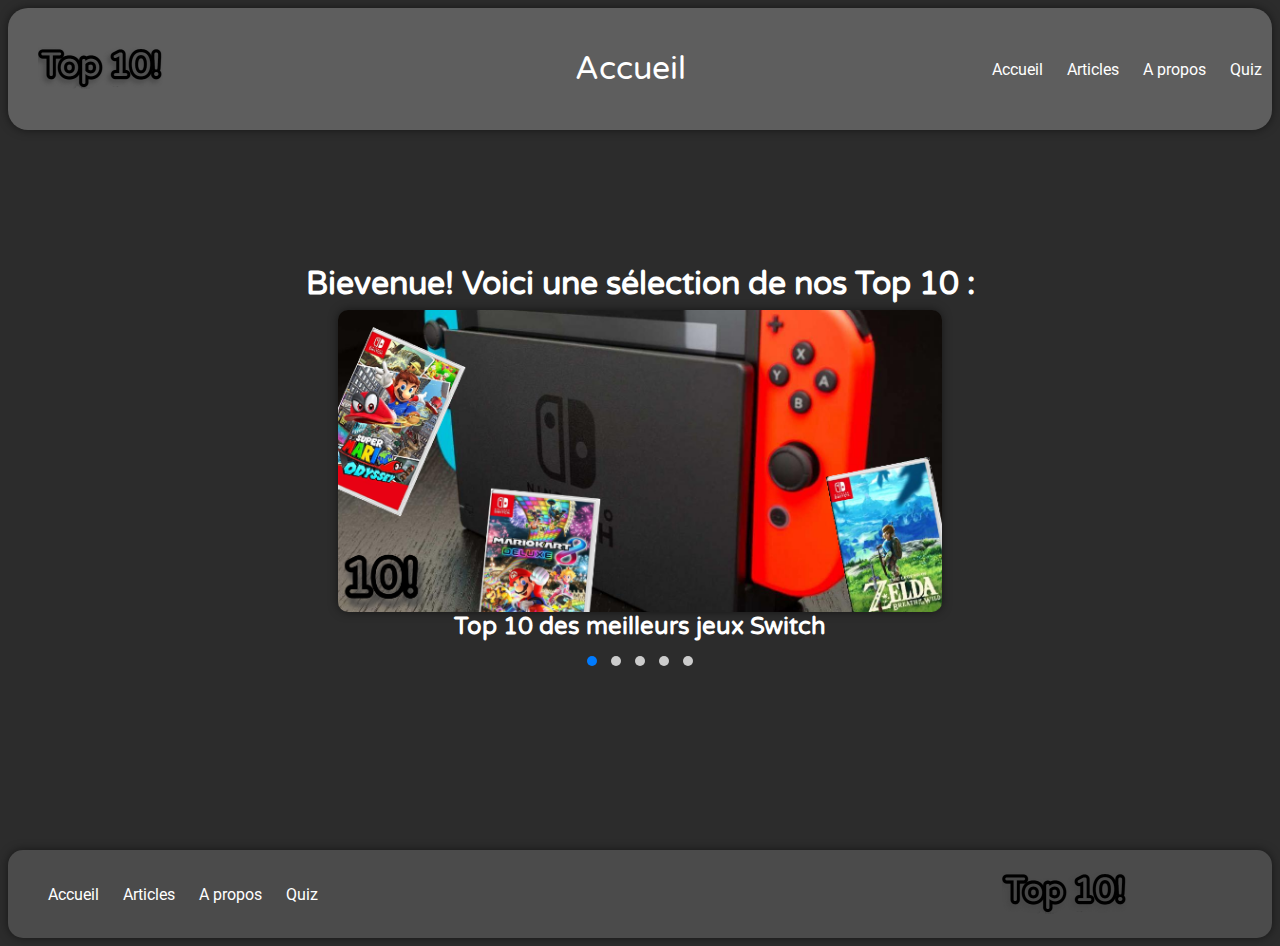
<file: index.html>
<!DOCTYPE html>
<html>

<head>
    <title>Top 10 - Accueil</title>
    <link href="https://fonts.googleapis.com/css2?family=Roboto&family=Varela+Round&display=swap" rel="stylesheet">
    <link rel="stylesheet" href="https://cdnjs.cloudflare.com/ajax/libs/font-awesome/5.15.1/css/all.min.css" integrity="sha512-+4zCK9k+qNFUR5X+cKL9EIR+ZOhtIloNl9GIKS57V1MyNsYpYcUrUeQc9vNfzsWfV28IaLL3i96P9sdNyeRssA==" crossorigin="anonymous" />
    <link rel="icon" type="image/png" href="favicon.png">
    <link rel="stylesheet" href="style.css">
    <script src="scripts/client/img-switch.js" defer></script>
</head>

<body>
    <header>
        <a href="index.html">
            <img src="logo.png" alt="Logo">
        </a>
        <p class="header-text">Accueil</p>
        <nav>
            <a href="index.html">Accueil</a>
            <a href="articles/index.html">Articles</a>
            <a href="articles/about/index.html">A propos</a>
            <a href="quiz/index.html">Quiz</a>
        </nav>
    </header>
    <main>
        <h1 class="message">Bievenue! Voici une sélection de nos Top 10 :</h1>
        <div class="img-container">
            <img src="load.gif" alt="image" id="main-img">
            <h2 id="image-text">Chargement...</h2>
            <a href="#" id="prev-btn" class="arrow arrow-left"><i class="fas fa-arrow-left"></i></a>
            <a href="#" id="next-btn" class="arrow arrow-right"><i class="fas fa-arrow-right"></i></a>
            <div class="dots-container">
                <span class="dot" id="dot1"></span>
                <span class="dot" id="dot2"></span>
                <span class="dot" id="dot3"></span>
                <span class="dot" id="dot4"></span>
                <span class="dot" id="dot5"></span>
            </div>
        </div>
    </main>
    <footer>
        <nav>
            <a href="index.html">Accueil</a>
            <a href="articles/index.html">Articles</a>
            <a href="articles/about/index.html">A propos</a>
            <a href="quiz/index.html">Quiz</a>
        </nav>
        <a href="index.html">
            <img src="logo.png" alt="Logo">
        </a>
    </footer>
</body>

</html>
</file>
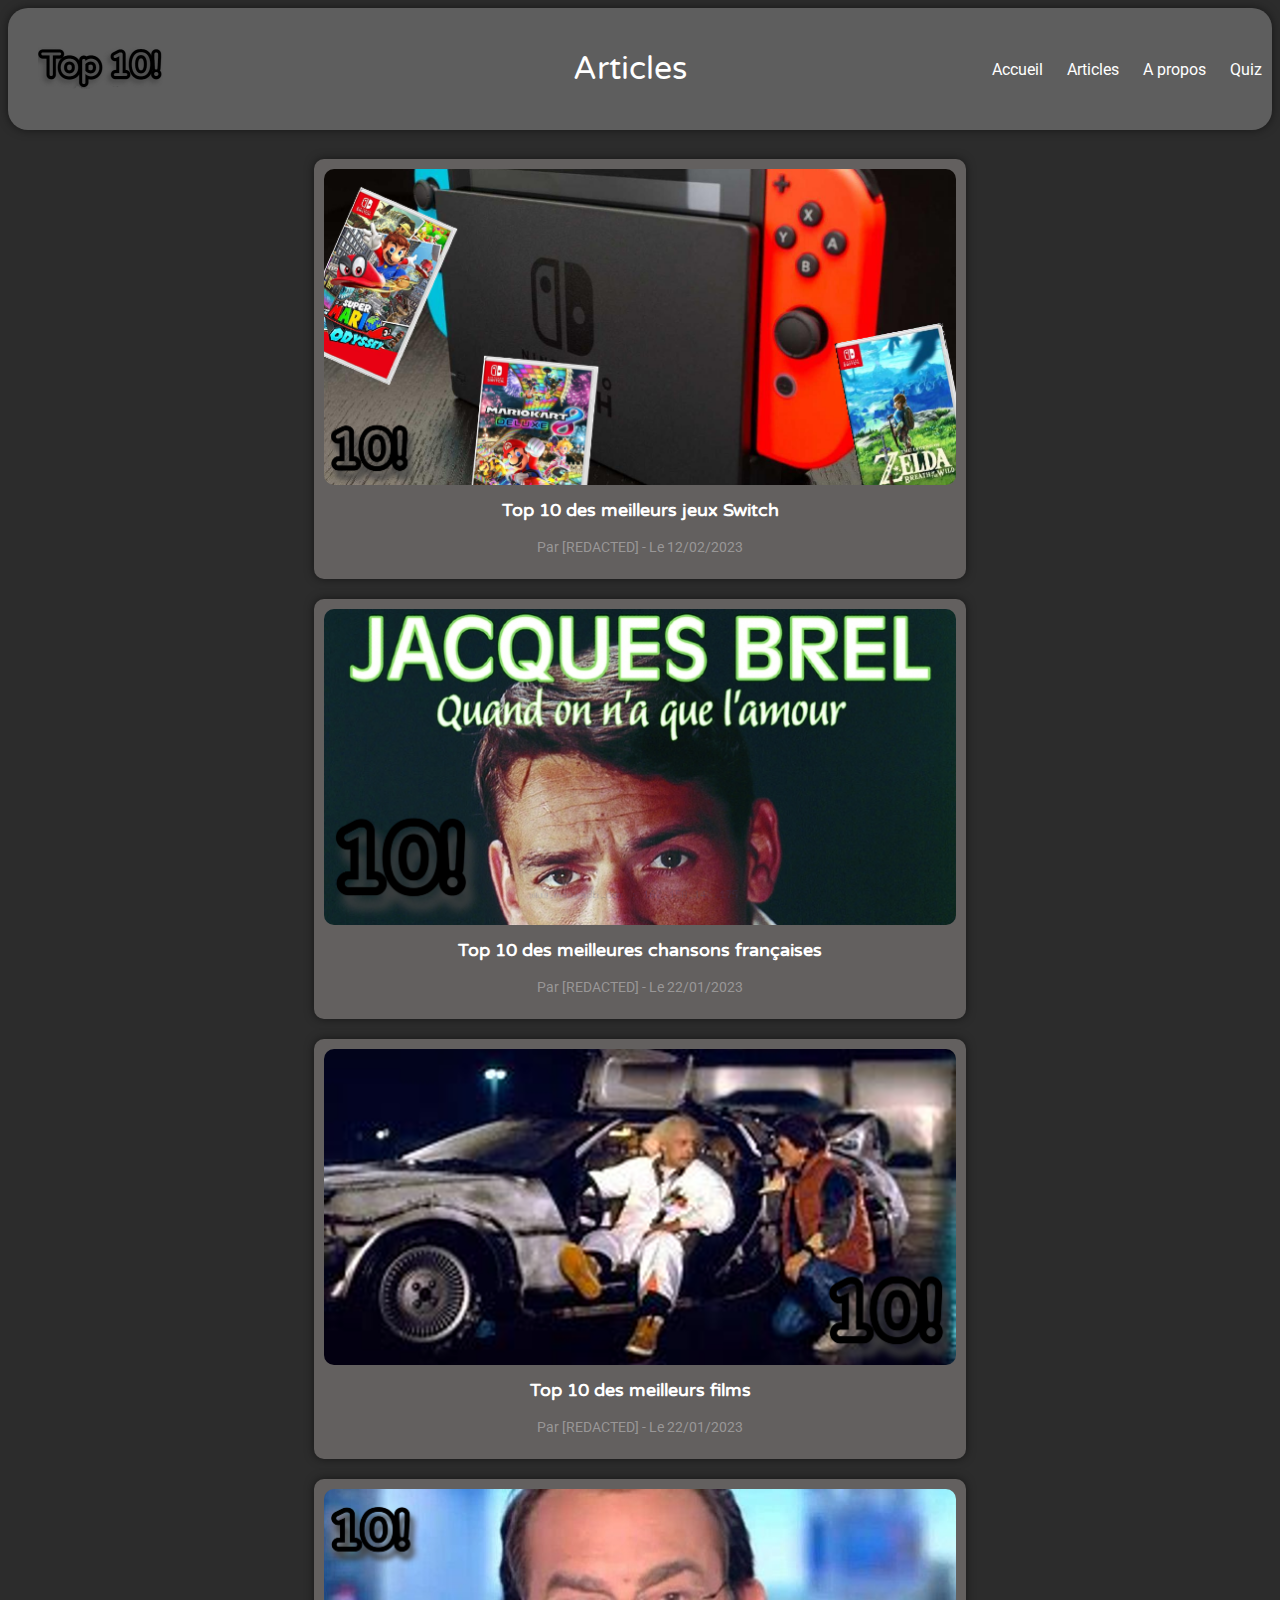
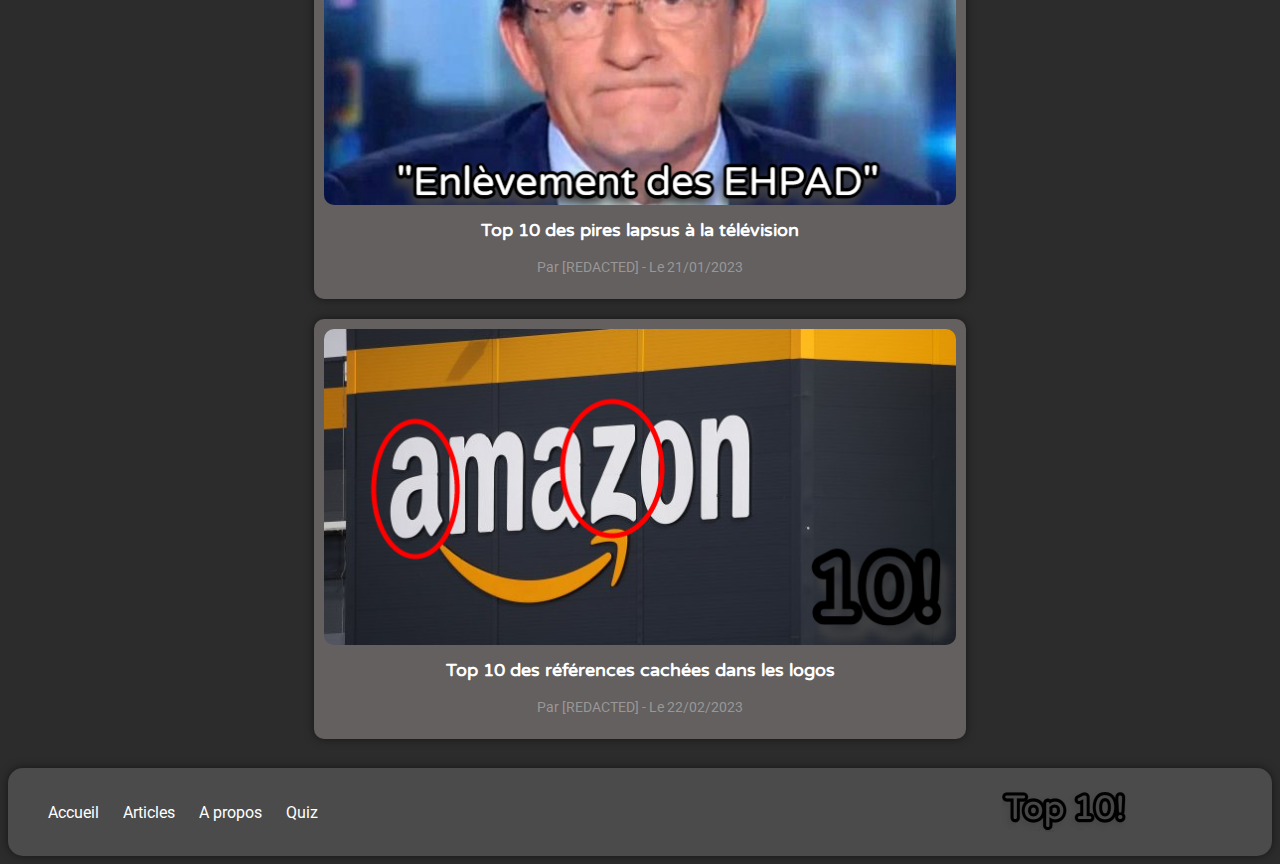
<file: articles/index.html>
<!DOCTYPE html>
<html>

<head>
    <title>Top 10 - Articles</title>
    <link href="https://fonts.googleapis.com/css2?family=Roboto&family=Varela+Round&display=swap" rel="stylesheet">
    <link rel="stylesheet" href="https://cdnjs.cloudflare.com/ajax/libs/font-awesome/5.15.1/css/all.min.css" integrity="sha512-+4zCK9k+qNFUR5X+cKL9EIR+ZOhtIloNl9GIKS57V1MyNsYpYcUrUeQc9vNfzsWfV28IaLL3i96P9sdNyeRssA==" crossorigin="anonymous" />
    <link rel="icon" type="image/png" href="../favicon.png">
    <script src="../scripts/client/top.js" defer></script>
    <script src="../scripts/client/redirect.js" defer></script>
    <link rel="stylesheet" href="style.css">
</head>
<body>
    <header>
      <a href="../index.html">
          <img src="../logo.png" alt="Logo">
      </a>
      <p class="header-text">Articles</p>
      <nav>
          <a href="../index.html">Accueil</a>
          <a href="index.html">Articles</a>
          <a href="about/index.html">A propos</a>
          <a href="../quiz/index.html">Quiz</a>
      </nav>
    </header>
    <br>
    <div class="parent-container">
      <div class="card">
        <img src="1/media/images/cover/top10-cover_id1.png" alt="Article Image">
        <h3>Top 10 des meilleurs jeux Switch</h3>
        <p>Par [REDACTED] - Le 12/02/2023</p>
      </div>
      <div class="card">
        <img src="2/media/images/cover/top10-cover_id2.png" alt="Article Image">
        <h3>Top 10 des meilleures chansons françaises</h3>
        <p>Par [REDACTED] - Le 22/01/2023</p>
      </div>
      <div class="card">
        <img src="3/media/images/cover/top10-cover_id3.png" alt="Article Image">
        <h3>Top 10 des meilleurs films</h3>
        <p>Par [REDACTED] - Le 22/01/2023</p>
      </div>
      <div class="card">
        <img src="4/media/images/cover/top10-cover_id4.png" alt="Article Image">
        <h3>Top 10 des pires lapsus à la télévision</h3>
        <p>Par [REDACTED] - Le 21/01/2023</p>
      </div>
      <div class="card">
        <img src="5/media/images/cover/top10-cover_id5.png" alt="Article Image">
        <h3>Top 10 des références cachées dans les logos</h3>
        <p>Par [REDACTED] - Le 22/02/2023</p>
      </div>
    </div>
    <br>
    <button id="top-button" class="fa fa-arrow-up" title="Appuyez pour retourner en haut de la page."></button>
    <footer>
        <nav>
            <a href="../index.html">Accueil</a>
            <a href="index.html">Articles</a>
            <a href="about/index.html">A propos</a>
            <a href="../quiz/index.html">Quiz</a>
        </nav>
        <a href="../index.html">
            <img src="../logo.png" alt="Logo">
        </a>
    </footer>
</body>
</file>
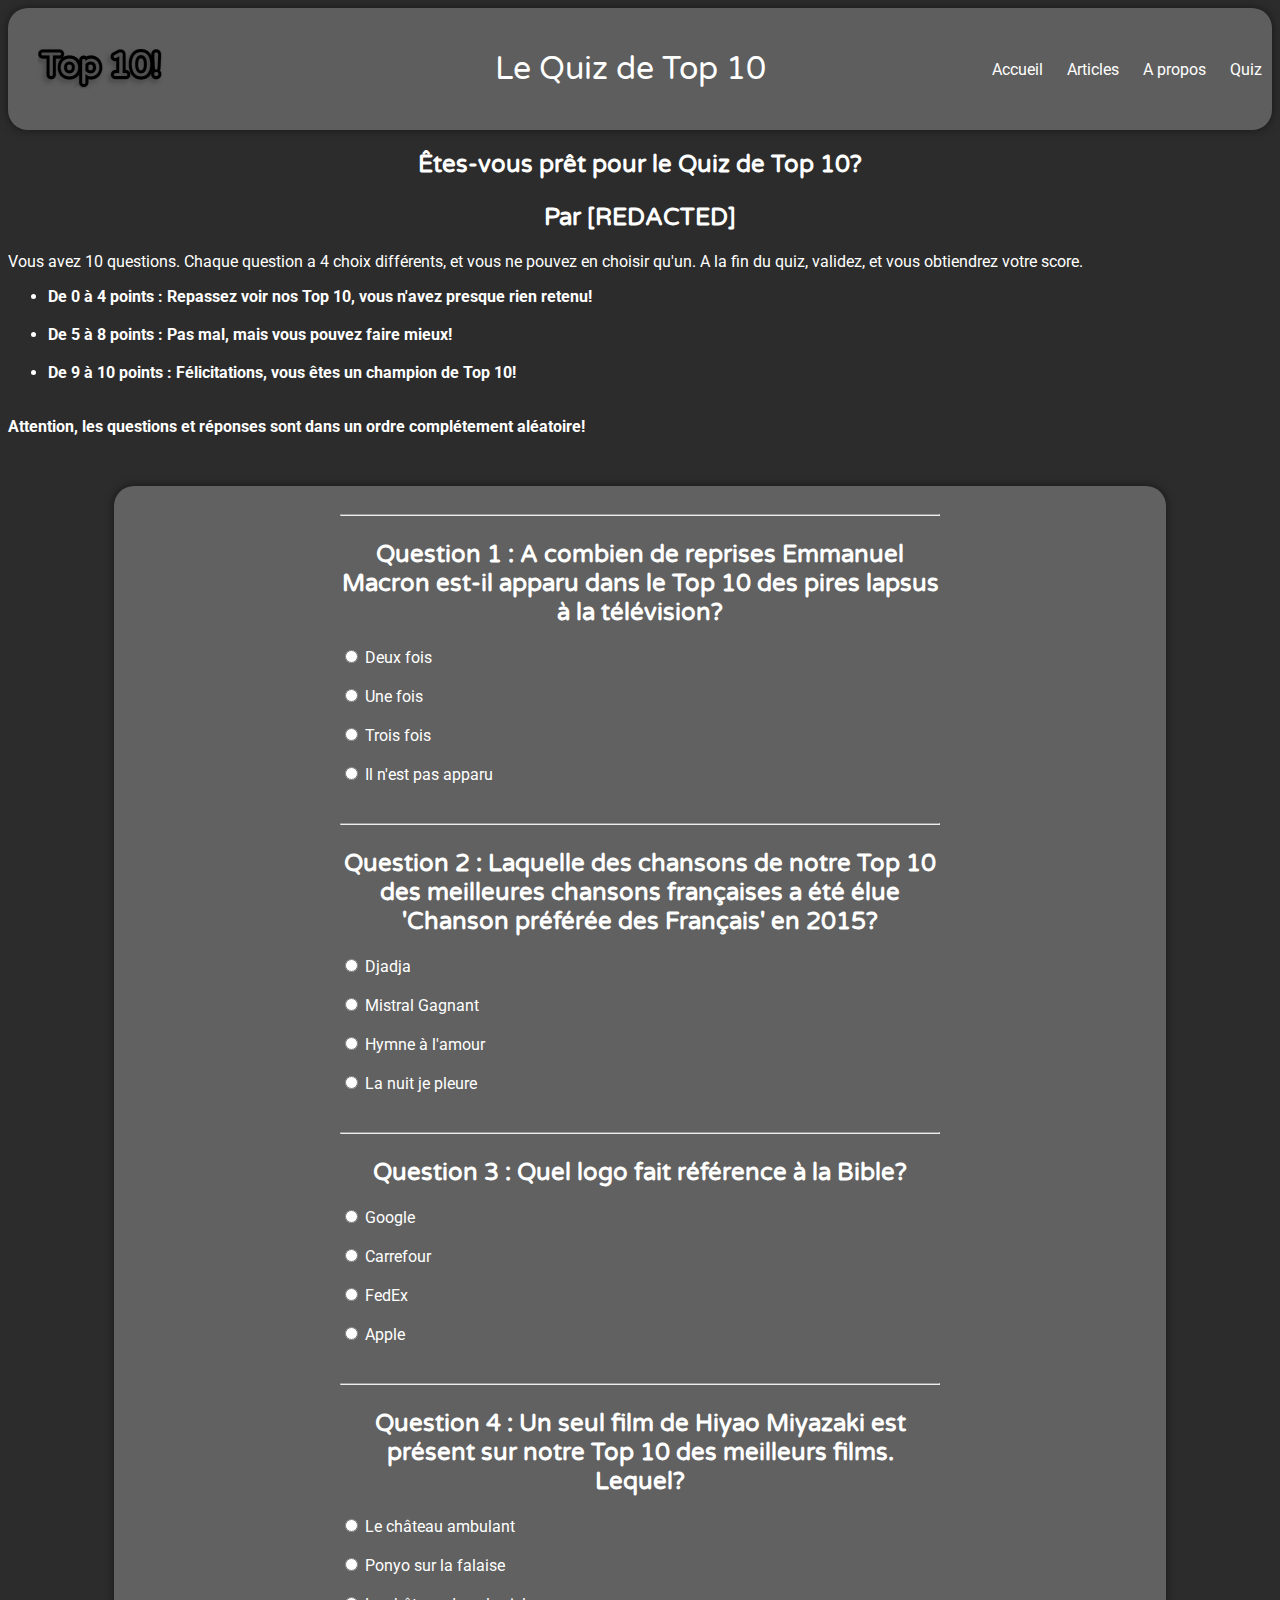
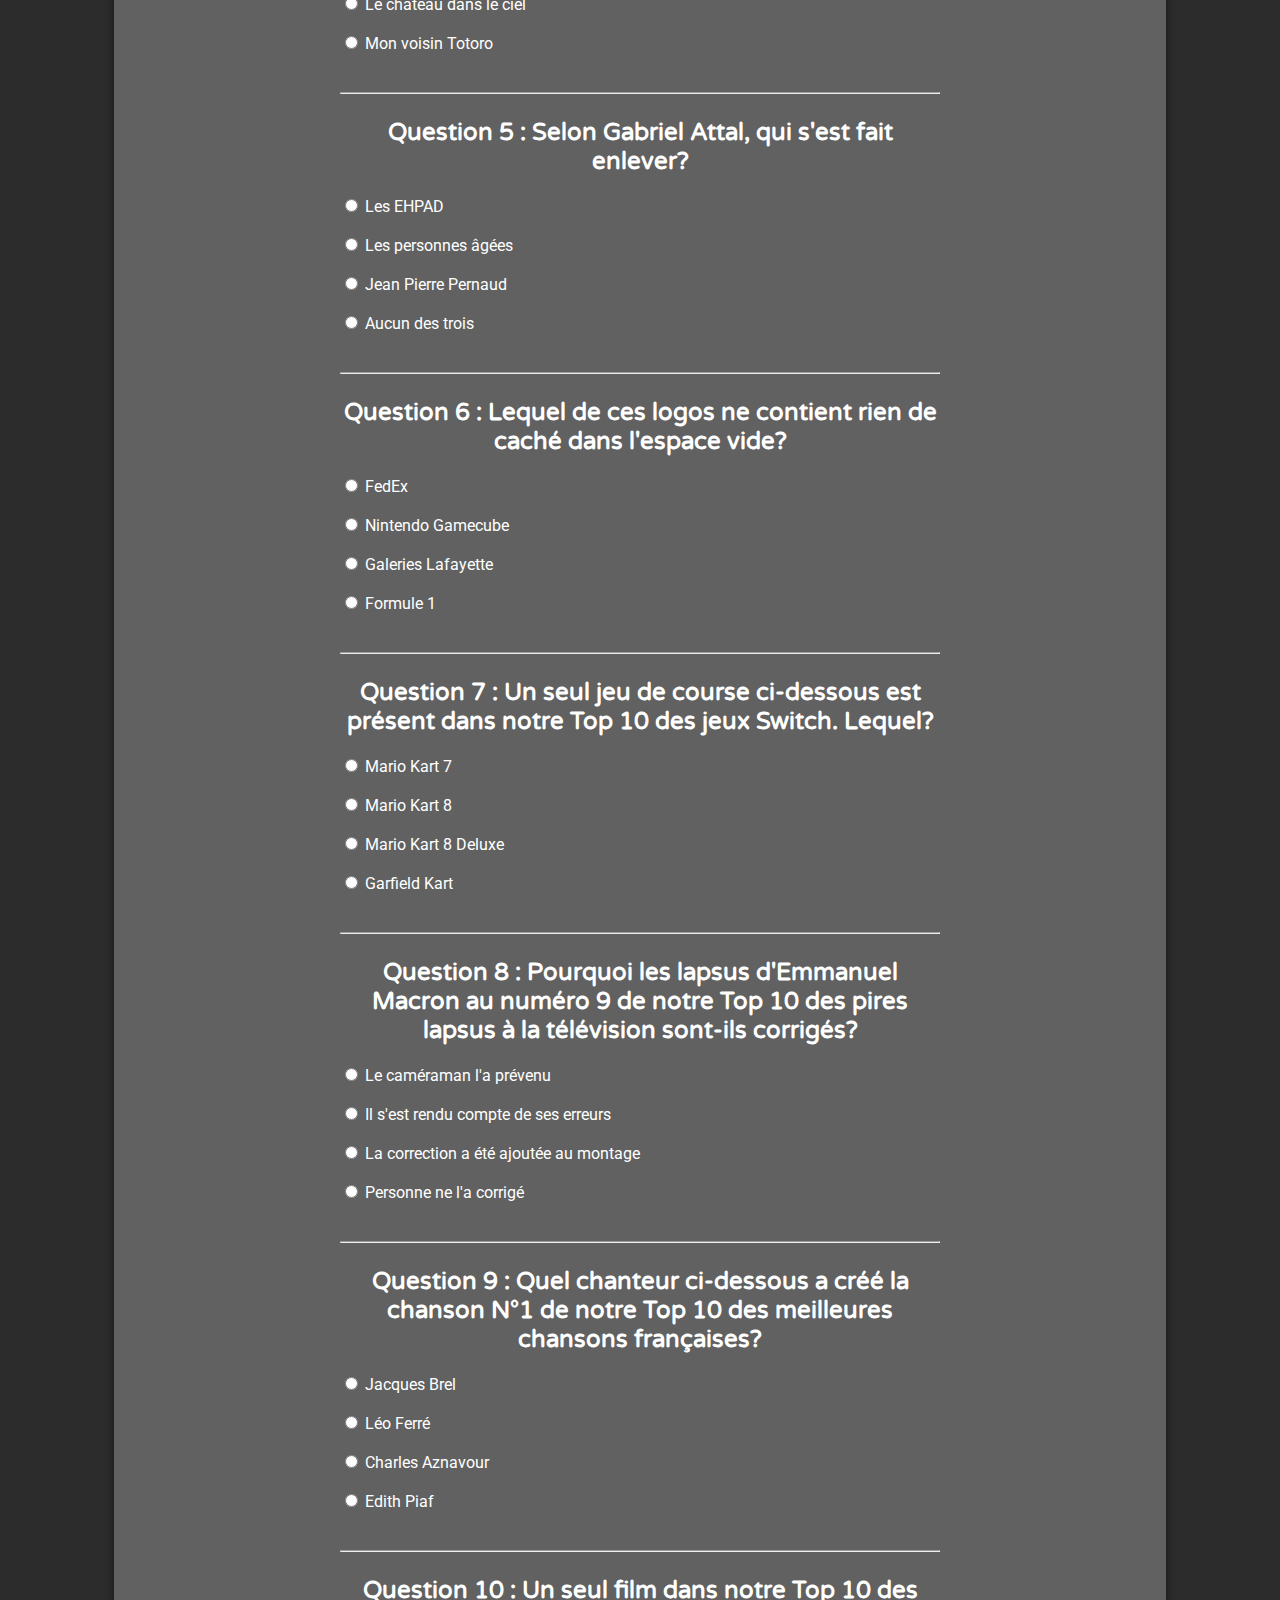
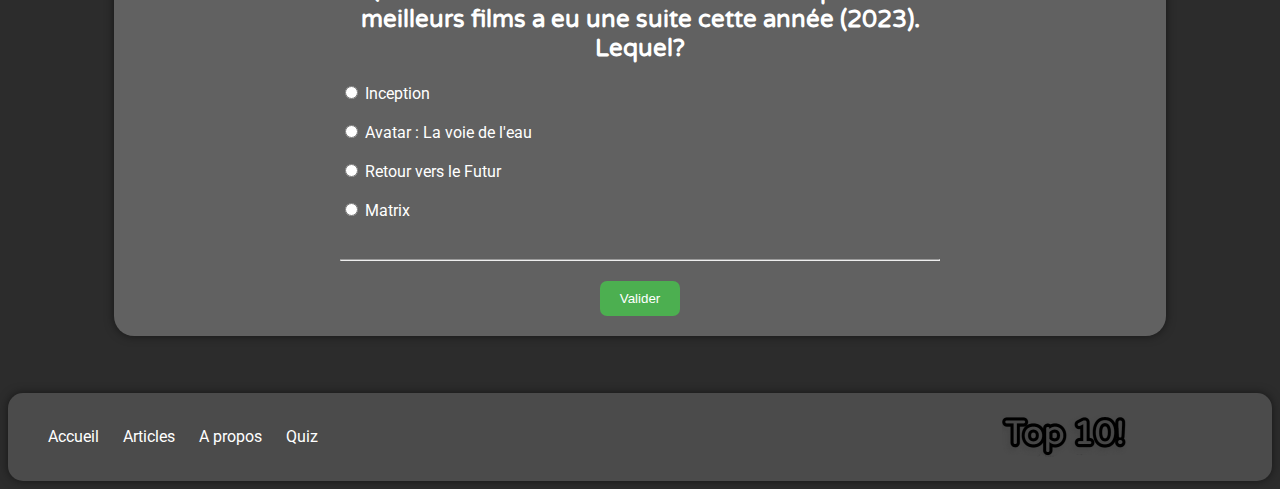
<file: quiz/index.html>
<!DOCTYPE html>
<html>

<head>
    <title>Top 10 - Le Quiz</title>
    <link href="https://fonts.googleapis.com/css2?family=Roboto&family=Varela+Round&display=swap" rel="stylesheet">
    <link rel="stylesheet" href="https://cdnjs.cloudflare.com/ajax/libs/font-awesome/5.15.1/css/all.min.css" integrity="sha512-+4zCK9k+qNFUR5X+cKL9EIR+ZOhtIloNl9GIKS57V1MyNsYpYcUrUeQc9vNfzsWfV28IaLL3i96P9sdNyeRssA==" crossorigin="anonymous" />
    <link rel="icon" type="image/png" href="../favicon.png">
    <script src="../scripts/client/top.js" defer></script>
    <script src="../scripts/client/quiz.js" defer></script>
    <script src="../scripts/client/quiz-form.js" defer></script>
    <link rel="stylesheet" href="style/style.css">
</head>
<body>
    <header>
      <a href="../index.html">
          <img src="../logo.png" alt="Logo">
      </a>
      <p class="header-text">Le Quiz de Top 10</p>
      <nav>
          <a href="../index.html">Accueil</a>
          <a href="../articles/index.html">Articles</a>
          <a href="../articles/about/index.html">A propos</a>
          <a href="index.html">Quiz</a>
      </nav>
    </header>
    <h2>Êtes-vous prêt pour le Quiz de Top 10?</h2>
    <h3 class="text">Par [REDACTED]</h3>
    <p>Vous avez 10 questions. Chaque question a 4 choix différents, et vous ne pouvez en choisir qu'un. A la fin du quiz, validez, et vous obtiendrez votre score.</p>
    <ul>
      <li>
        <strong>De 0 à 4 points : Repassez voir nos Top 10, vous n'avez presque rien retenu!</strong>
      </li>
      <br>
      <li>
        <strong>De 5 à 8 points : Pas mal, mais vous pouvez faire mieux!</strong>
      </li>
      <br>
      <li>
        <strong>De 9 à 10 points : Félicitations, vous êtes un champion de Top 10!</strong>
      </li>
    </ul>
    <br>
    <strong>Attention, les questions et réponses sont dans un ordre complétement aléatoire!</strong>
    <div class="container" id="container">
    </div>
    <br><br><br>
    <button id="top-button" class="fa fa-arrow-up" title="Appuyez pour retourner en haut de la page."></button>
    <footer>
        <nav>
            <a href="../index.html">Accueil</a>
            <a href="../articles/index.html">Articles</a>
            <a href="../articles/about/index.html">A propos</a>
            <a href="index.html">Quiz</a>
        </nav>
        <a href="../index.html">
            <img src="../logo.png" alt="Logo">
        </a>
    </footer>
</body>
</html>
</file>
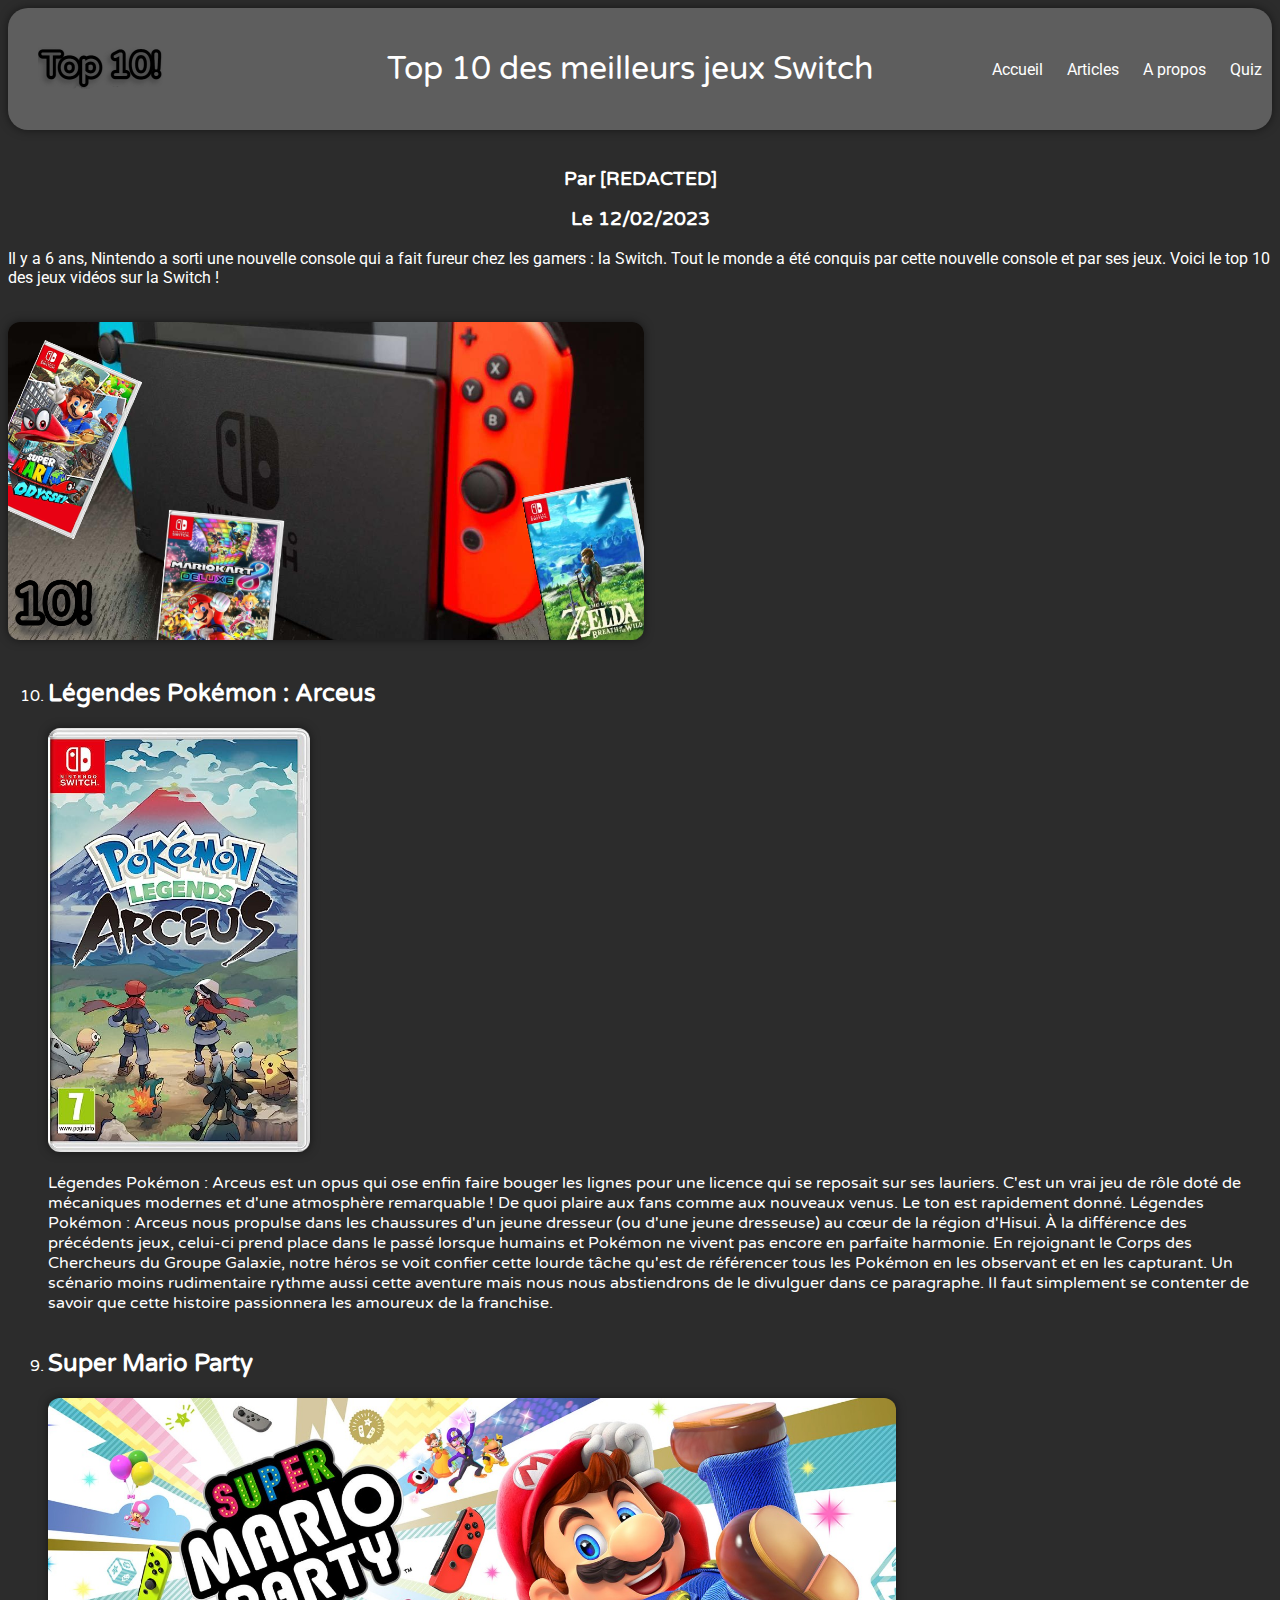
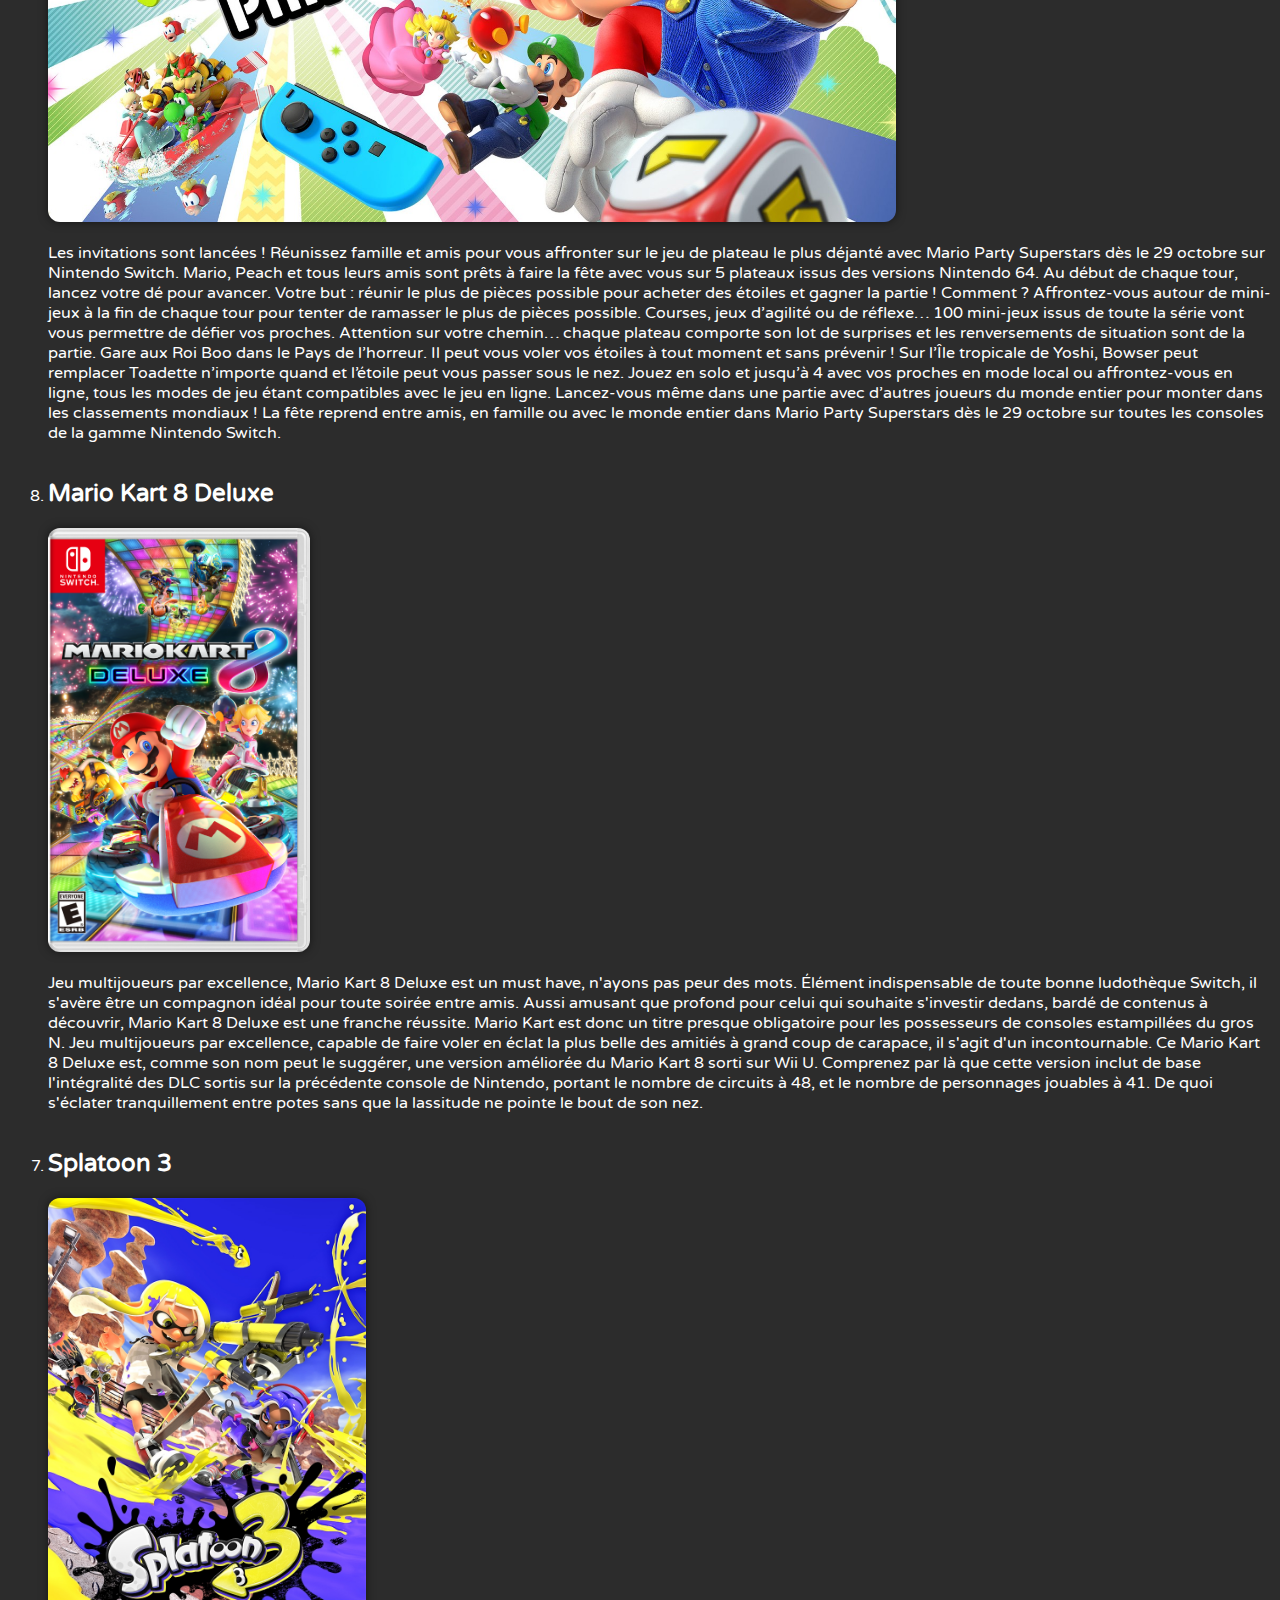
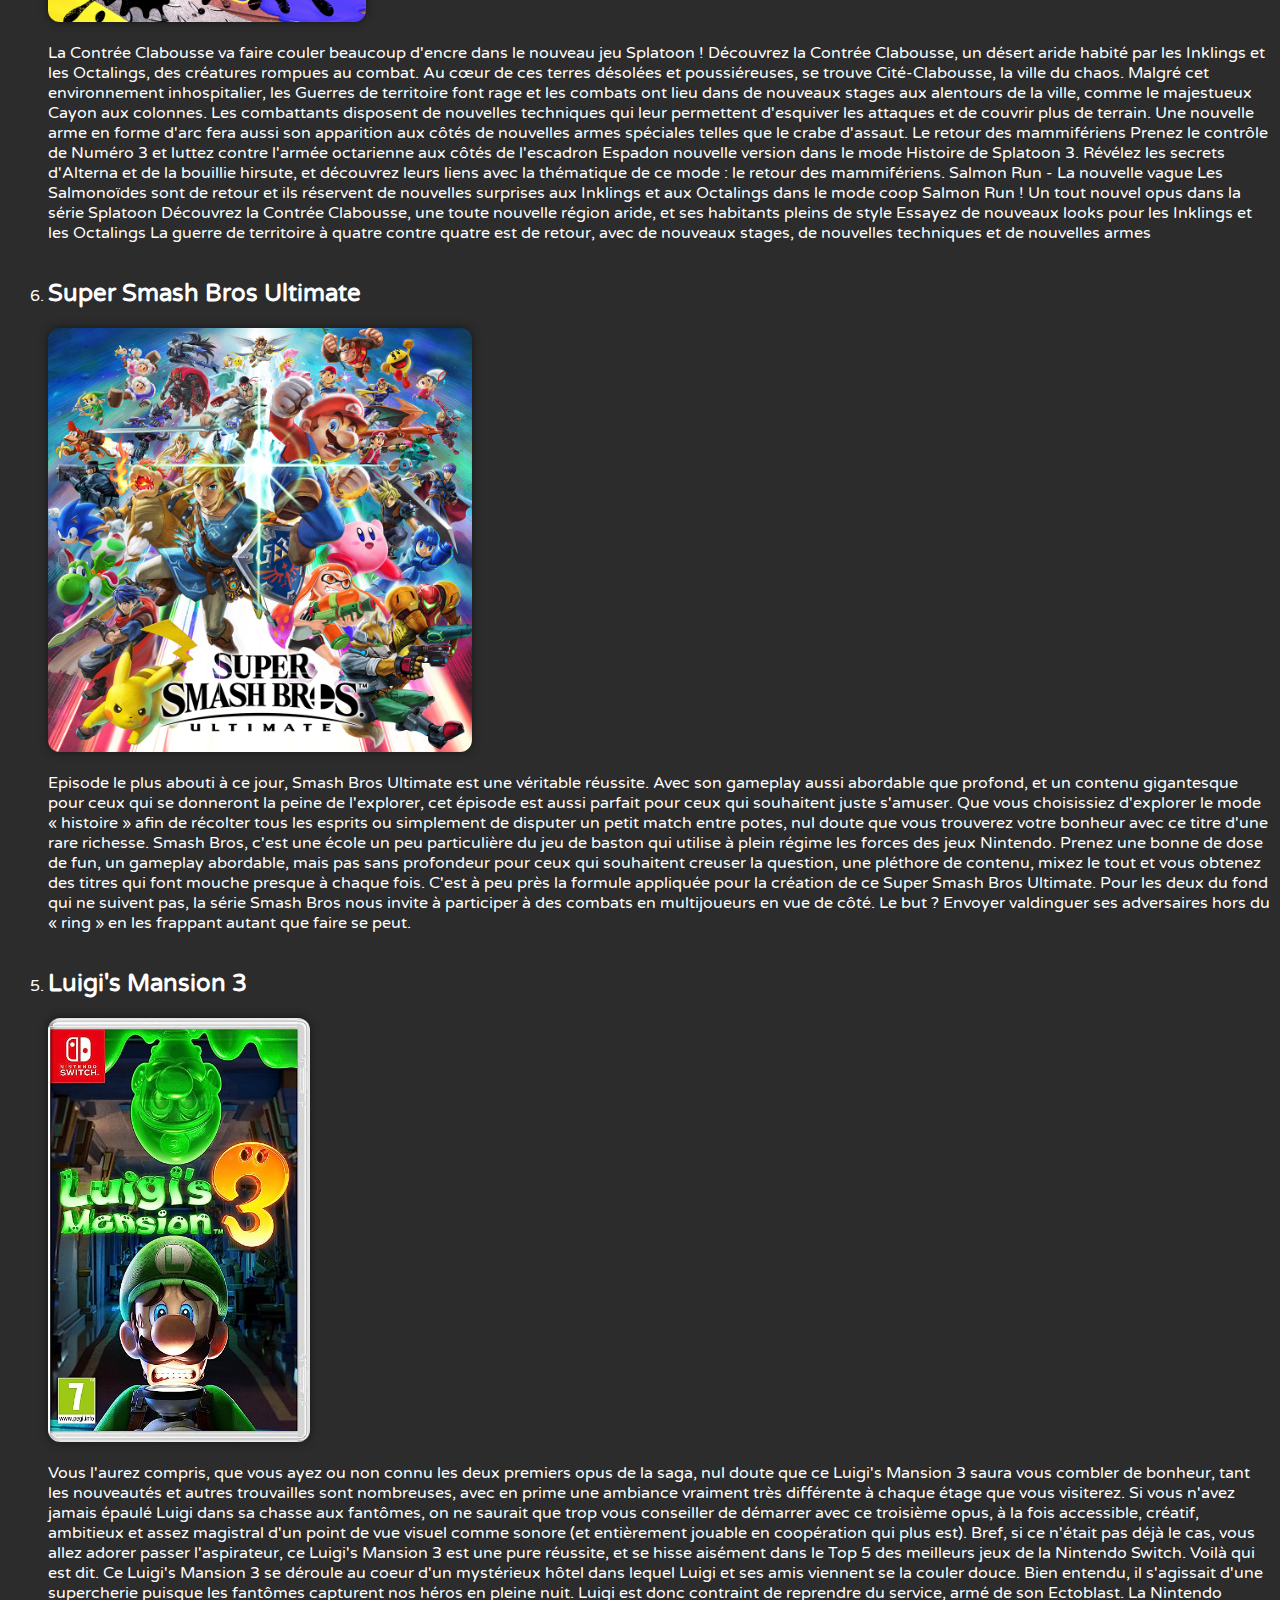
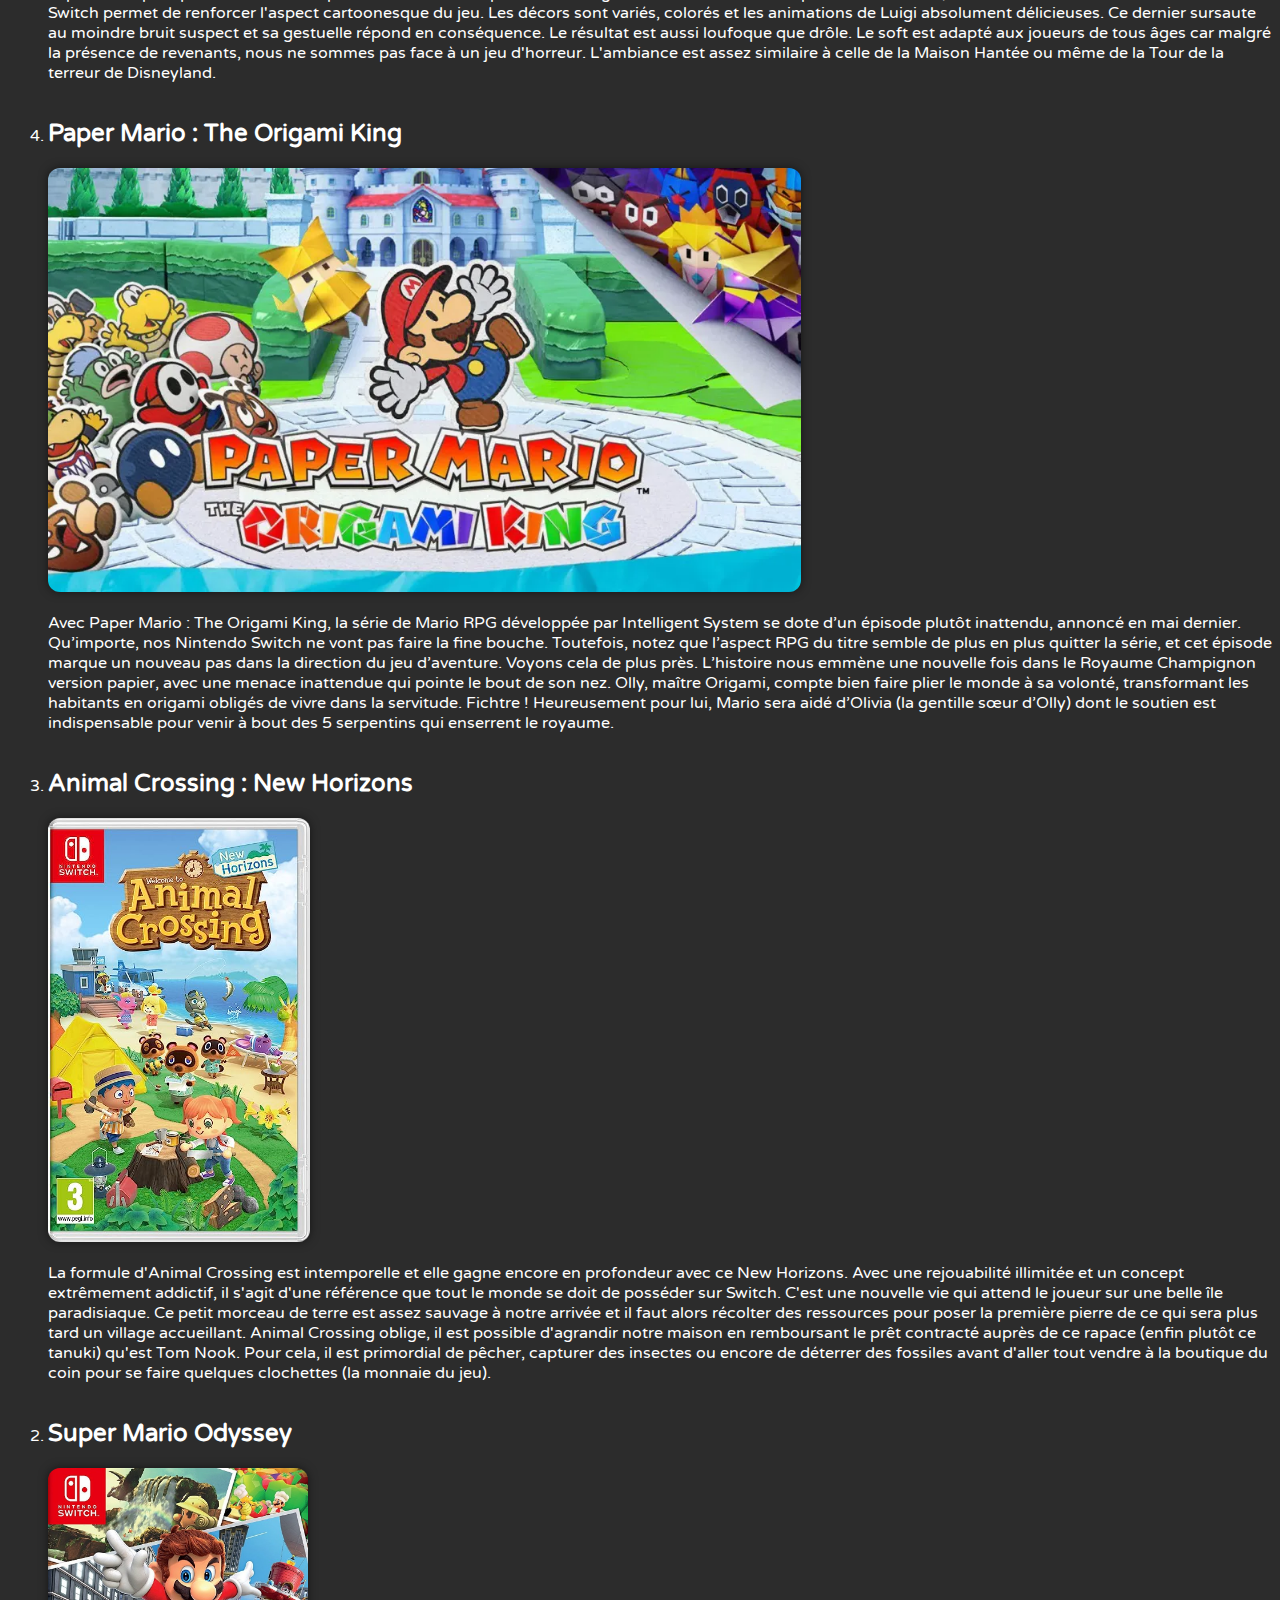
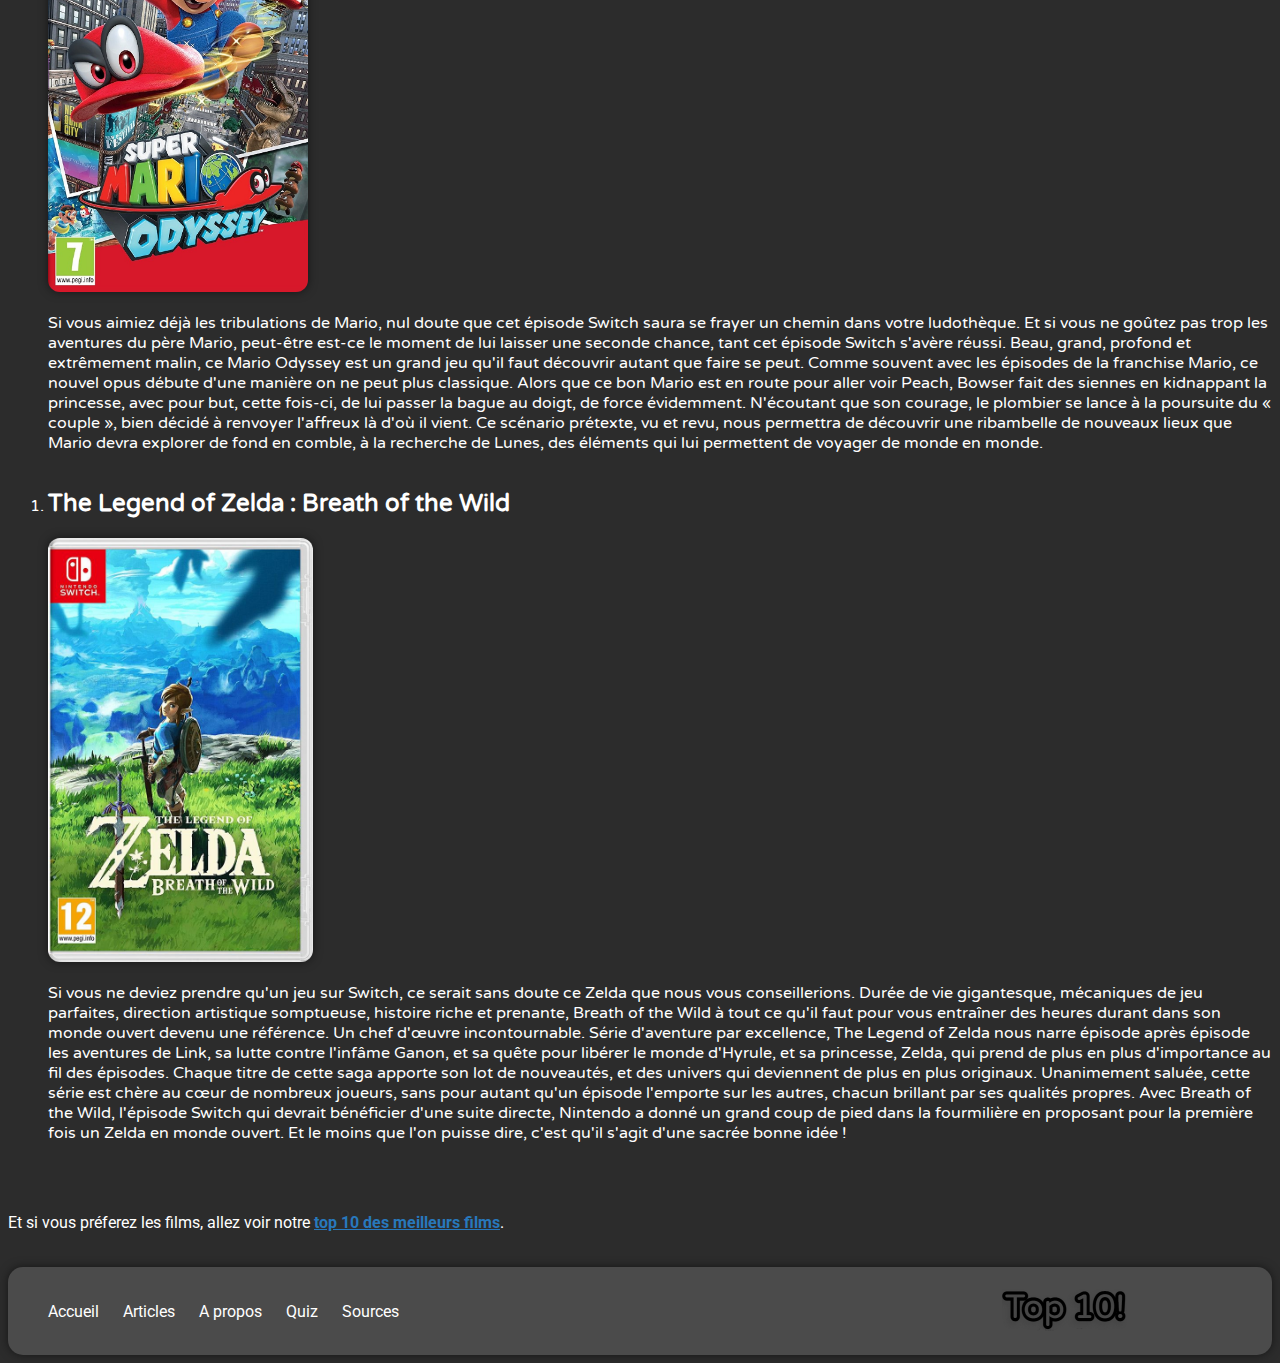
<file: articles/1/index.html>
<!DOCTYPE html>
<html>

<head>
    <title>Top 10 des meilleurs jeux Switch</title>
    <link href="https://fonts.googleapis.com/css2?family=Roboto&family=Varela+Round&display=swap" rel="stylesheet">
    <link rel="stylesheet" href="https://cdnjs.cloudflare.com/ajax/libs/font-awesome/5.15.1/css/all.min.css" integrity="sha512-+4zCK9k+qNFUR5X+cKL9EIR+ZOhtIloNl9GIKS57V1MyNsYpYcUrUeQc9vNfzsWfV28IaLL3i96P9sdNyeRssA==" crossorigin="anonymous" />
    <link rel="icon" type="image/png" href="../../favicon.png">
    <script src="../../scripts/client/top.js" defer></script>
    <link rel="stylesheet" href="style/style.css">
</head>
<body>
    <header>
      <a href="../../index.html">
          <img src="../../logo.png" alt="Logo">
      </a>
      <p class="header-text">Top 10 des meilleurs jeux Switch</p>
      <nav>
          <a href="../../index.html">Accueil</a>
          <a href="../index.html">Articles</a>
          <a href="../about/index.html">A propos</a>
          <a href="../../quiz/index.html">Quiz</a>
      </nav>
    </header>
    <br>
    <h3 class="text">Par [REDACTED]</h3>
    <h3 class="text">Le 12/02/2023</h3>
    <p>Il y a 6 ans, Nintendo a sorti une nouvelle console qui a fait fureur chez les gamers : la Switch. Tout le monde a été conquis par cette nouvelle console et par ses jeux. Voici le top 10 des jeux vidéos sur la Switch !</p>
    <br>
    <img src="media/images/cover/top10-cover_id1.png">
    <br>
    <br>
    <ol reversed>
        <li>
            <h2>Légendes Pokémon : Arceus</h2>
            <br>
            <img src="media/images/pokemon.jpg" width="262" height="424">
            <br>
            <p>Légendes Pokémon : Arceus est un opus qui ose enfin faire bouger les lignes pour une licence qui se reposait sur ses lauriers. C'est un vrai jeu de rôle doté de mécaniques modernes et d'une atmosphère remarquable ! De quoi plaire aux fans comme aux nouveaux venus. Le ton est rapidement donné. Légendes Pokémon : Arceus nous propulse dans les chaussures d'un jeune dresseur (ou d'une jeune dresseuse) au cœur de la région d'Hisui. À la différence des précédents jeux, celui-ci prend place dans le passé lorsque humains et Pokémon ne vivent pas encore en parfaite harmonie. En rejoignant le Corps des Chercheurs du Groupe Galaxie, notre héros se voit confier cette lourde tâche qu'est de référencer tous les Pokémon en les observant et en les capturant. Un scénario moins rudimentaire rythme aussi cette aventure mais nous nous abstiendrons de le divulguer dans ce paragraphe. Il faut simplement se contenter de savoir que cette histoire passionnera les amoureux de la franchise.</p>
        </li>
        <br>
        <li>
            <h2>Super Mario Party</h2>
            <br>
            <img src="media/images/mario_party.jpg" width="848" height="424">
            <br>
            <p>Les invitations sont lancées ! Réunissez famille et amis pour vous affronter sur le jeu de plateau le plus déjanté avec Mario Party Superstars dès le 29 octobre sur Nintendo Switch. Mario, Peach et tous leurs amis sont prêts à faire la fête avec vous sur 5 plateaux issus des versions Nintendo 64. Au début de chaque tour, lancez votre dé pour avancer. Votre but : réunir le plus de pièces possible pour acheter des étoiles et gagner la partie ! Comment ? Affrontez-vous autour de mini-jeux à la fin de chaque tour pour tenter de ramasser le plus de pièces possible. Courses, jeux d’agilité ou de réflexe… 100 mini-jeux issus de toute la série vont vous permettre de défier vos proches.
Attention sur votre chemin… chaque plateau comporte son lot de surprises et les renversements de situation sont de la partie. Gare aux Roi Boo dans le Pays de l’horreur. Il peut vous voler vos étoiles à tout moment et sans prévenir ! Sur l’Île tropicale de Yoshi, Bowser peut remplacer Toadette n’importe quand et l’étoile peut vous passer sous le nez.
Jouez en solo et jusqu’à 4 avec vos proches en mode local ou affrontez-vous en ligne, tous les modes de jeu étant compatibles avec le jeu en ligne. Lancez-vous même dans une partie avec d’autres joueurs du monde entier pour monter dans les classements mondiaux !
La fête reprend entre amis, en famille ou avec le monde entier dans Mario Party Superstars dès le 29 octobre sur toutes les consoles de la gamme Nintendo Switch.</p>
        </li>
        <br>
        <li>
            <h2>Mario Kart 8 Deluxe</h2>
            <br>
            <img src="media/images/mariokart.png" width="262" height="424">
            <br>
            <p>Jeu multijoueurs par excellence, Mario Kart 8 Deluxe est un must have, n'ayons pas peur des mots. Élément indispensable de toute bonne ludothèque Switch, il s'avère être un compagnon idéal pour toute soirée entre amis. Aussi amusant que profond pour celui qui souhaite s'investir dedans, bardé de contenus à découvrir, Mario Kart 8 Deluxe est une franche réussite. Mario Kart est donc un titre presque obligatoire pour les possesseurs de consoles estampillées du gros N. Jeu multijoueurs par excellence, capable de faire voler en éclat la plus belle des amitiés à grand coup de carapace, il s'agit d'un incontournable. Ce Mario Kart 8 Deluxe est, comme son nom peut le suggérer, une version améliorée du Mario Kart 8 sorti sur Wii U. Comprenez par là que cette version inclut de base l'intégralité des DLC sortis sur la précédente console de Nintendo, portant le nombre de circuits à 48, et le nombre de personnages jouables à 41. De quoi s'éclater tranquillement entre potes sans que la lassitude ne pointe le bout de son nez.</p>
        </li>
        <br>
        <li>
            <h2>Splatoon 3</h2>
            <br>
            <img src="media/images/splatoon.jpg" width="318" height="424">
            <br>
            <p>La Contrée Clabousse va faire couler beaucoup d'encre dans le nouveau jeu Splatoon !

Découvrez la Contrée Clabousse, un désert aride habité par les Inklings et les Octalings, des créatures rompues au combat. Au cœur de ces terres désolées et poussiéreuses, se trouve Cité-Clabousse, la ville du chaos.

Malgré cet environnement inhospitalier, les Guerres de territoire font rage et les combats ont lieu dans de nouveaux stages aux alentours de la ville, comme le majestueux Cayon aux colonnes.

Les combattants disposent de nouvelles techniques qui leur permettent d'esquiver les attaques et de couvrir plus de terrain. Une nouvelle arme en forme d'arc fera aussi son apparition aux côtés de nouvelles armes spéciales telles que le crabe d'assaut.

Le retour des mammifériens

Prenez le contrôle de Numéro 3 et luttez contre l'armée octarienne aux côtés de l'escadron Espadon nouvelle version dans le mode Histoire de Splatoon 3. Révélez les secrets d'Alterna et de la bouillie hirsute, et découvrez leurs liens avec la thématique de ce mode : le retour des mammifériens.

Salmon Run - La nouvelle vague

Les Salmonoïdes sont de retour et ils réservent de nouvelles surprises aux Inklings et aux Octalings dans le mode coop Salmon Run !

Un tout nouvel opus dans la série Splatoon
Découvrez la Contrée Clabousse, une toute nouvelle région aride, et ses habitants pleins de style
Essayez de nouveaux looks pour les Inklings et les Octalings
La guerre de territoire à quatre contre quatre est de retour, avec de nouveaux stages, de nouvelles techniques et de nouvelles armes</p>
        </li>
        <br>
        <li>
            <h2>Super Smash Bros Ultimate</h2>
            <br>
            <img src="media/images/smash_bros.jpg" width="424 height="424">
            <br>
            <p>Episode le plus abouti à ce jour, Smash Bros Ultimate est une véritable réussite. Avec son gameplay aussi abordable que profond, et un contenu gigantesque pour ceux qui se donneront la peine de l'explorer, cet épisode est aussi parfait pour ceux qui souhaitent juste s'amuser. Que vous choisissiez d'explorer le mode « histoire » afin de récolter tous les esprits ou simplement de disputer un petit match entre potes, nul doute que vous trouverez votre bonheur avec ce titre d'une rare richesse. Smash Bros, c'est une école un peu particulière du jeu de baston qui utilise à plein régime les forces des jeux Nintendo. Prenez une bonne de dose de fun, un gameplay abordable, mais pas sans profondeur pour ceux qui souhaitent creuser la question, une pléthore de contenu, mixez le tout et vous obtenez des titres qui font mouche presque à chaque fois. C'est à peu près la formule appliquée pour la création de ce Super Smash Bros Ultimate. Pour les deux du fond qui ne suivent pas, la série Smash Bros nous invite à participer à des combats en multijoueurs en vue de côté. Le but ? Envoyer valdinguer ses adversaires hors du « ring » en les frappant autant que faire se peut.</p>
        </li>
        <br>
        <li>
            <h2>Luigi's Mansion 3</h2>
            <br>
            <img src="media/images/luigi_s_mansion.jpg" width="262" height="424">
            <br>
            <p>Vous l'aurez compris, que vous ayez ou non connu les deux premiers opus de la saga, nul doute que ce Luigi's Mansion 3 saura vous combler de bonheur, tant les nouveautés et autres trouvailles sont nombreuses, avec en prime une ambiance vraiment très différente à chaque étage que vous visiterez. Si vous n'avez jamais épaulé Luigi dans sa chasse aux fantômes, on ne saurait que trop vous conseiller de démarrer avec ce troisième opus, à la fois accessible, créatif, ambitieux et assez magistral d'un point de vue visuel comme sonore (et entièrement jouable en coopération qui plus est). Bref, si ce n'était pas déjà le cas, vous allez adorer passer l'aspirateur, ce Luigi's Mansion 3 est une pure réussite, et se hisse aisément dans le Top 5 des meilleurs jeux de la Nintendo Switch. Voilà qui est dit. Ce Luigi's Mansion 3 se déroule au coeur d'un mystérieux hôtel dans lequel Luigi et ses amis viennent se la couler douce. Bien entendu, il s'agissait d'une supercherie puisque les fantômes capturent nos héros en pleine nuit. Luigi est donc contraint de reprendre du service, armé de son Ectoblast. La Nintendo Switch permet de renforcer l'aspect cartoonesque du jeu. Les décors sont variés, colorés et les animations de Luigi absolument délicieuses. Ce dernier sursaute au moindre bruit suspect et sa gestuelle répond en conséquence. Le résultat est aussi loufoque que drôle. Le soft est adapté aux joueurs de tous âges car malgré la présence de revenants, nous ne sommes pas face à un jeu d'horreur. L'ambiance est assez similaire à celle de la Maison Hantée ou même de la Tour de la terreur de Disneyland.</p>
        </li>
        <br>
        <li>
            <h2>Paper Mario : The Origami King</h2>
            <br>
            <img src="media/images/paper_mario.jpg" width="753" height="424">
            <br>
            <p>Avec Paper Mario : The Origami King, la série de Mario RPG développée par Intelligent System se dote d’un épisode plutôt inattendu, annoncé en mai dernier. Qu’importe, nos Nintendo Switch ne vont pas faire la fine bouche. Toutefois, notez que l’aspect RPG du titre semble de plus en plus quitter la série, et cet épisode marque un nouveau pas dans la direction du jeu d’aventure. Voyons cela de plus près. L’histoire nous emmène une nouvelle fois dans le Royaume Champignon version papier, avec une menace inattendue qui pointe le bout de son nez. Olly, maître Origami, compte bien faire plier le monde à sa volonté, transformant les habitants en origami obligés de vivre dans la servitude. Fichtre ! Heureusement pour lui, Mario sera aidé d’Olivia (la gentille sœur d’Olly) dont le soutien est indispensable pour venir à bout des 5 serpentins qui enserrent le royaume.</p>
        </li>
        <br>
        <li>
            <h2>Animal Crossing : New Horizons</h2>
            <br>
            <img src="media/images/animal_crossing.jpg" width="262" height="424">
            <br>
            <p>La formule d'Animal Crossing est intemporelle et elle gagne encore en profondeur avec ce New Horizons. Avec une rejouabilité illimitée et un concept extrêmement addictif, il s'agit d'une référence que tout le monde se doit de posséder sur Switch. C'est une nouvelle vie qui attend le joueur sur une belle île paradisiaque. Ce petit morceau de terre est assez sauvage à notre arrivée et il faut alors récolter des ressources pour poser la première pierre de ce qui sera plus tard un village accueillant. Animal Crossing oblige, il est possible d'agrandir notre maison en remboursant le prêt contracté auprès de ce rapace (enfin plutôt ce tanuki) qu'est Tom Nook. Pour cela, il est primordial de pêcher, capturer des insectes ou encore de déterrer des fossiles avant d'aller tout vendre à la boutique du coin pour se faire quelques clochettes (la monnaie du jeu).</p>
        </li>
        <br>
        <li>
            <h2>Super Mario Odyssey</h2>
            <br>
            <img src="media/images/mario_odyssey.jpg" width="260" height="424">
            <br>
            <p>Si vous aimiez déjà les tribulations de Mario, nul doute que cet épisode Switch saura se frayer un chemin dans votre ludothèque. Et si vous ne goûtez pas trop les aventures du père Mario, peut-être est-ce le moment de lui laisser une seconde chance, tant cet épisode Switch s'avère réussi. Beau, grand, profond et extrêmement malin, ce Mario Odyssey est un grand jeu qu'il faut découvrir autant que faire se peut. Comme souvent avec les épisodes de la franchise Mario, ce nouvel opus débute d'une manière on ne peut plus classique. Alors que ce bon Mario est en route pour aller voir Peach, Bowser fait des siennes en kidnappant la princesse, avec pour but, cette fois-ci, de lui passer la bague au doigt, de force évidemment. N'écoutant que son courage, le plombier se lance à la poursuite du « couple », bien décidé à renvoyer l'affreux là d'où il vient. Ce scénario prétexte, vu et revu, nous permettra de découvrir une ribambelle de nouveaux lieux que Mario devra explorer de fond en comble, à la recherche de Lunes, des éléments qui lui permettent de voyager de monde en monde.</p>
        </li>
        <br>
        <li>
            <h2>The Legend of Zelda : Breath of the Wild</h2>
            <br>
            <img src="media/images/zelda.jpg" width="265" height="424">
            <br>
            <p>Si vous ne deviez prendre qu'un jeu sur Switch, ce serait sans doute ce Zelda que nous vous conseillerions. Durée de vie gigantesque, mécaniques de jeu parfaites, direction artistique somptueuse, histoire riche et prenante, Breath of the Wild à tout ce qu'il faut pour vous entraîner des heures durant dans son monde ouvert devenu une référence. Un chef d'œuvre incontournable.
Série d'aventure par excellence, The Legend of Zelda nous narre épisode après épisode les aventures de Link, sa lutte contre l'infâme Ganon, et sa quête pour libérer le monde d'Hyrule, et sa princesse, Zelda, qui prend de plus en plus d'importance au fil des épisodes. Chaque titre de cette saga apporte son lot de nouveautés, et des univers qui deviennent de plus en plus originaux. Unanimement saluée, cette série est chère au cœur de nombreux joueurs, sans pour autant qu'un épisode l'emporte sur les autres, chacun brillant par ses qualités propres. Avec Breath of the Wild, l'épisode Switch qui devrait bénéficier d'une suite directe, Nintendo a donné un grand coup de pied dans la fourmilière en proposant pour la première fois un Zelda en monde ouvert. Et le moins que l'on puisse dire, c'est qu'il s'agit d'une sacrée bonne idée !</p>
        </li>
    </ol>
    <br>
    <br>
    <p>Et si vous préferez les films, allez voir notre <b><a href="../3/index.html">top 10 des meilleurs films</a></b>.</p>
    <br>
    <button id="top-button" class="fa fa-arrow-up" title="Appuyez pour retourner en haut de la page."></button>
    <footer>
        <nav>
            <a href="../../index.html">Accueil</a>
            <a href="../index.html">Articles</a>
            <a href="../about/index.html">A propos</a>
            <a href="../../quiz/index.html">Quiz</a>
            <a href="sources.html">Sources</a>
        </nav>
        <a href="../../index.html">
            <img src="../../logo.png" alt="Logo">
        </a>
    </footer>
</body>
</html>
</file>
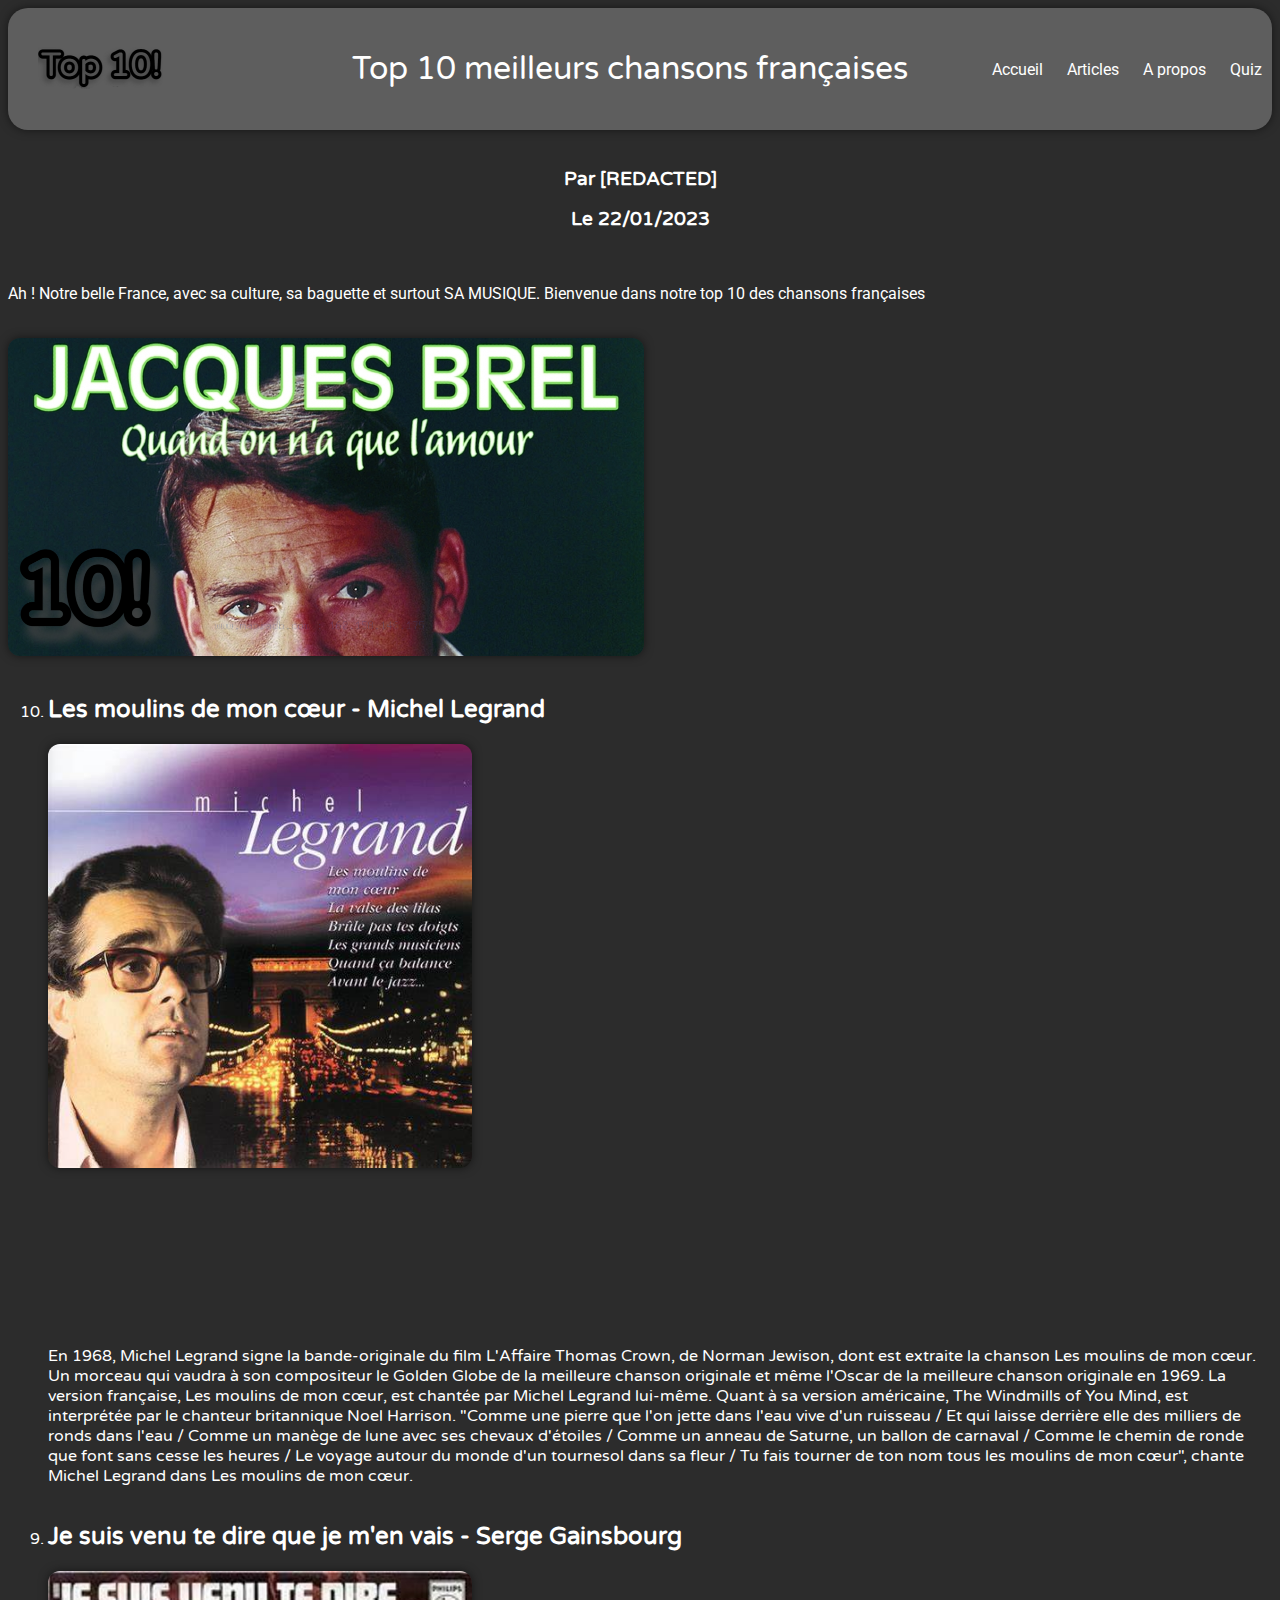
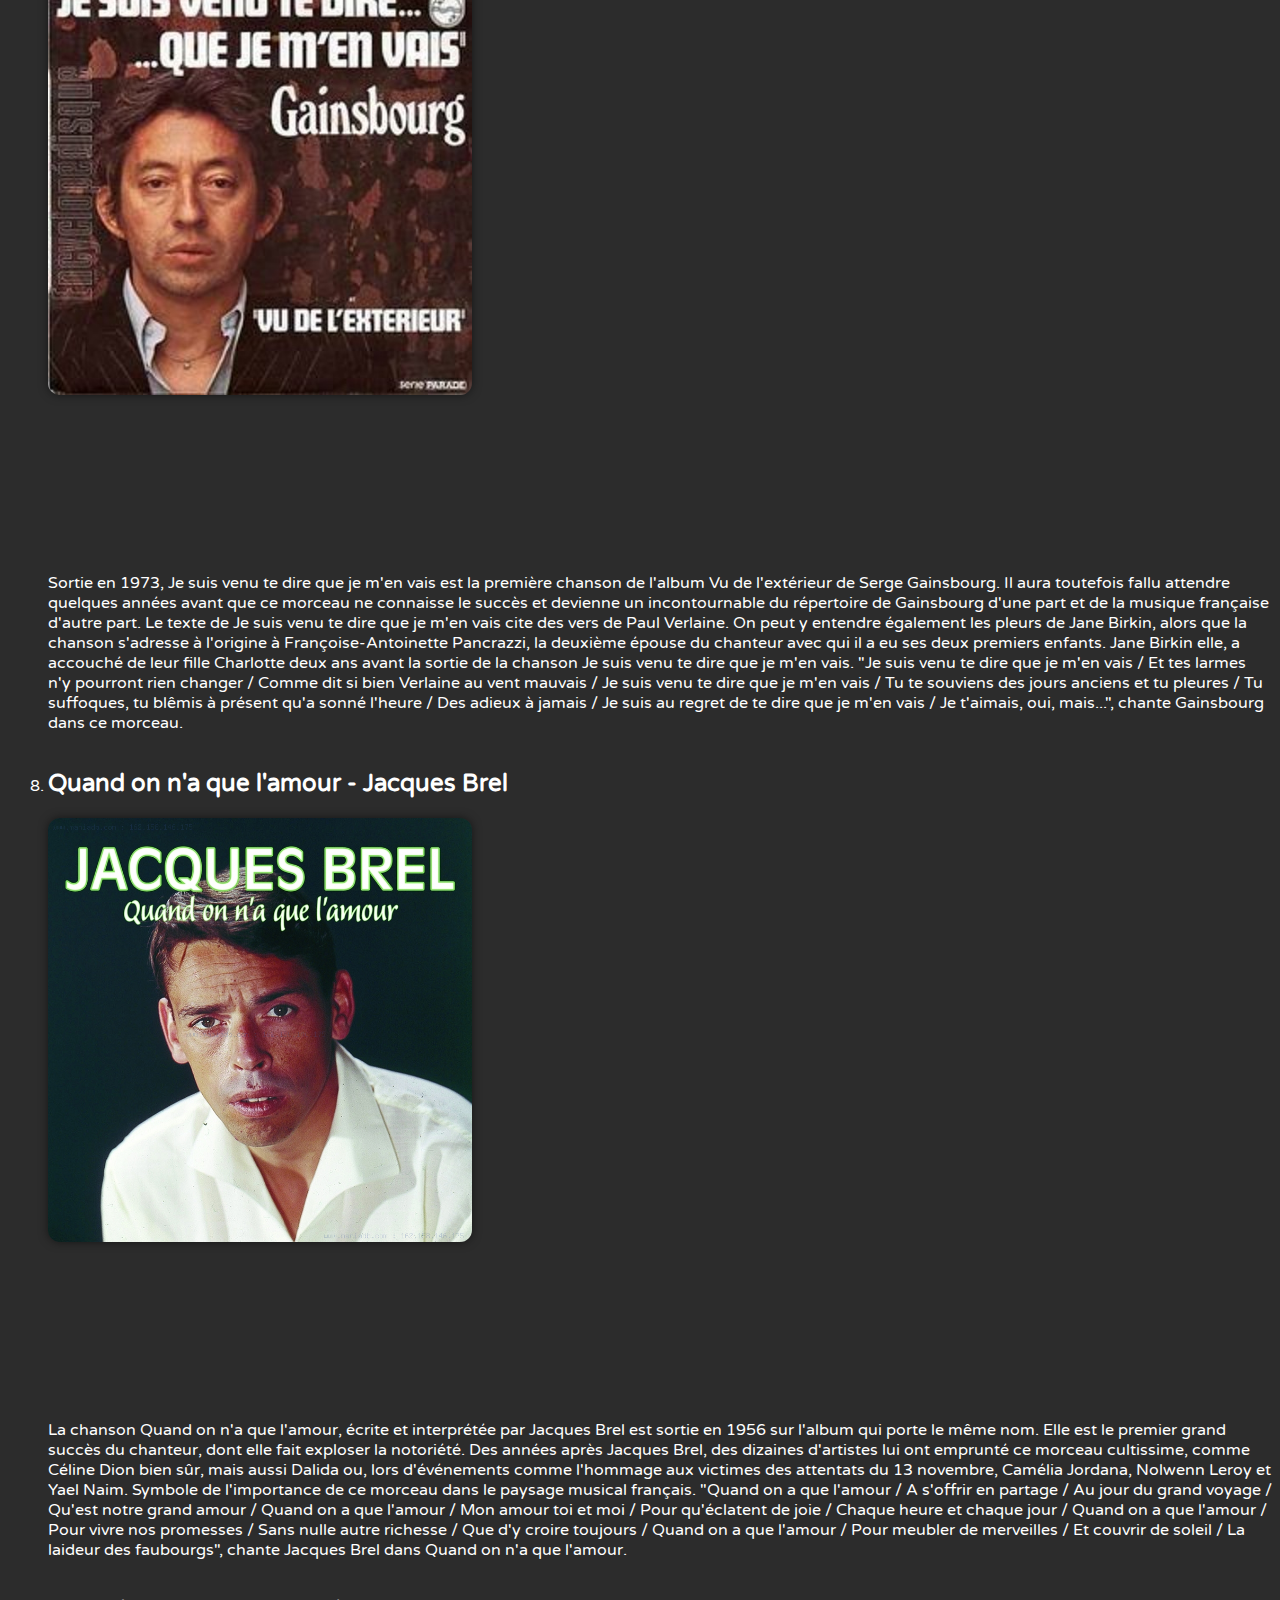
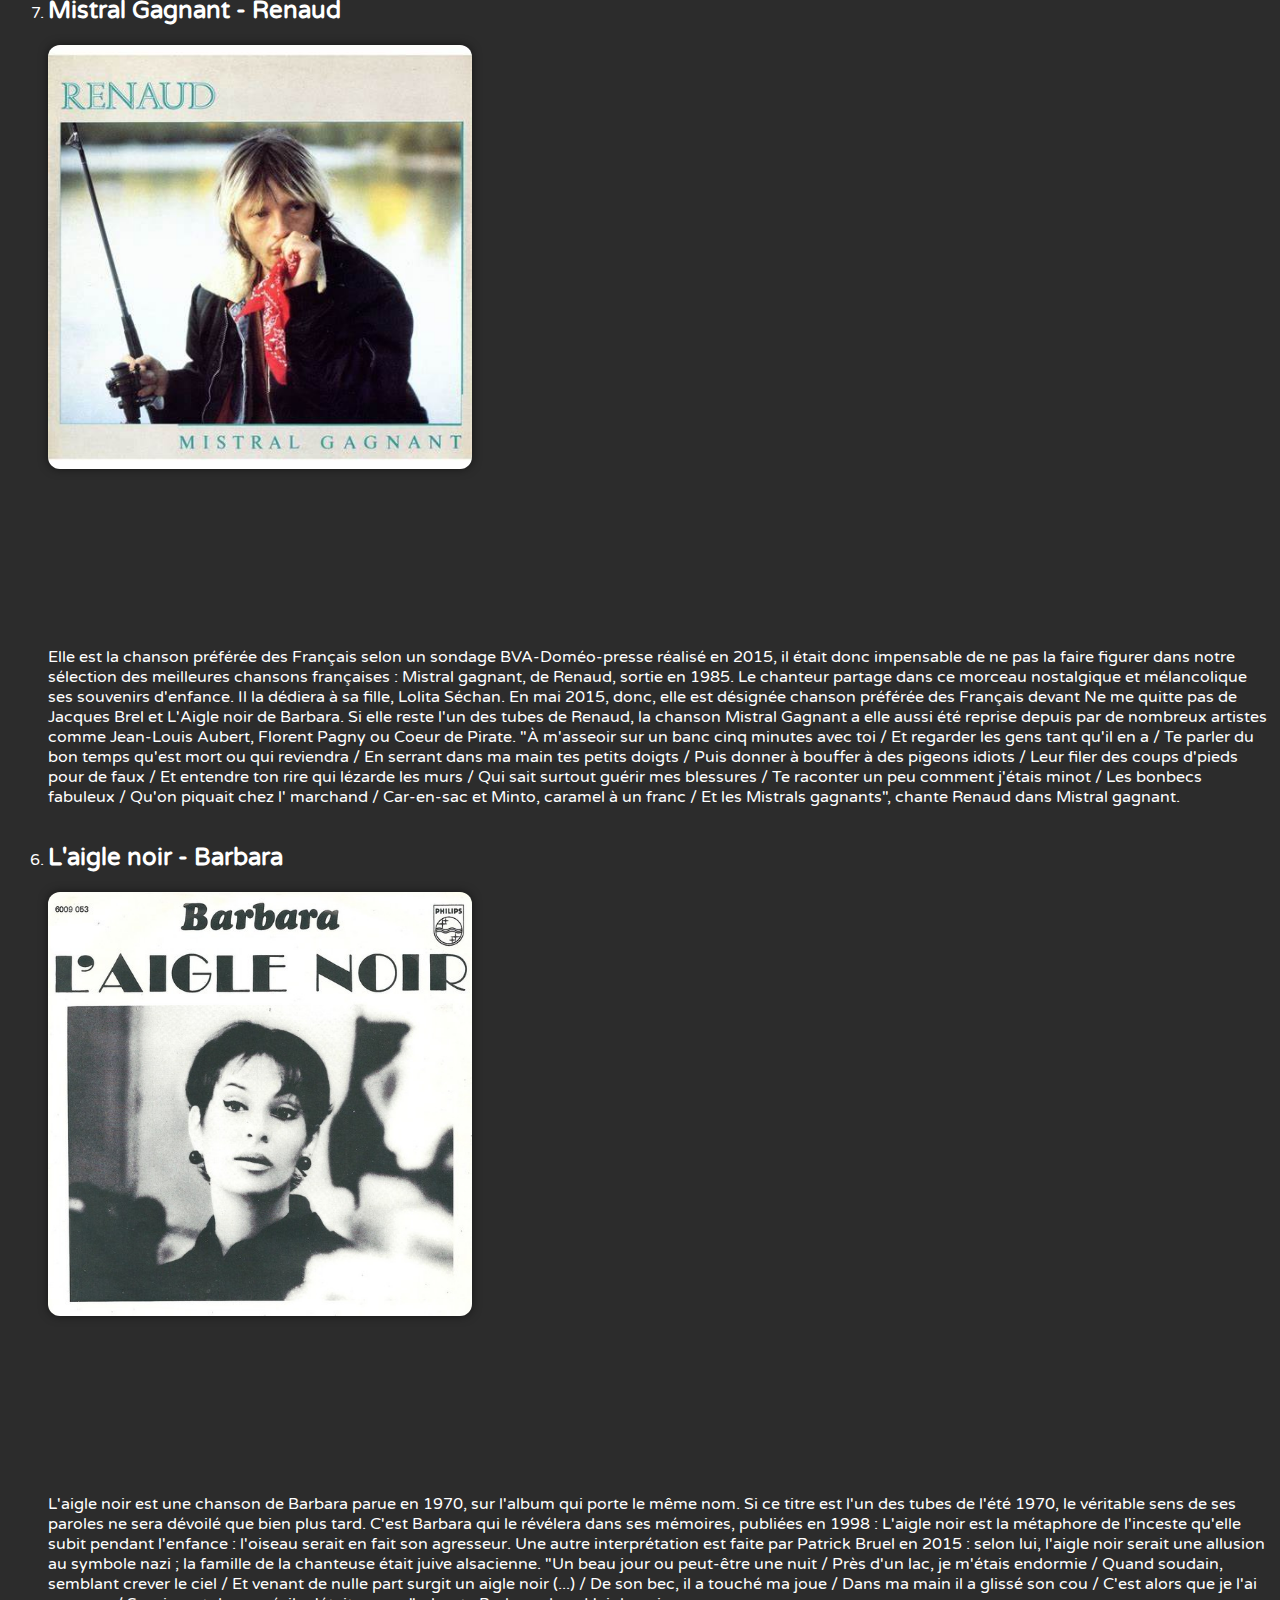
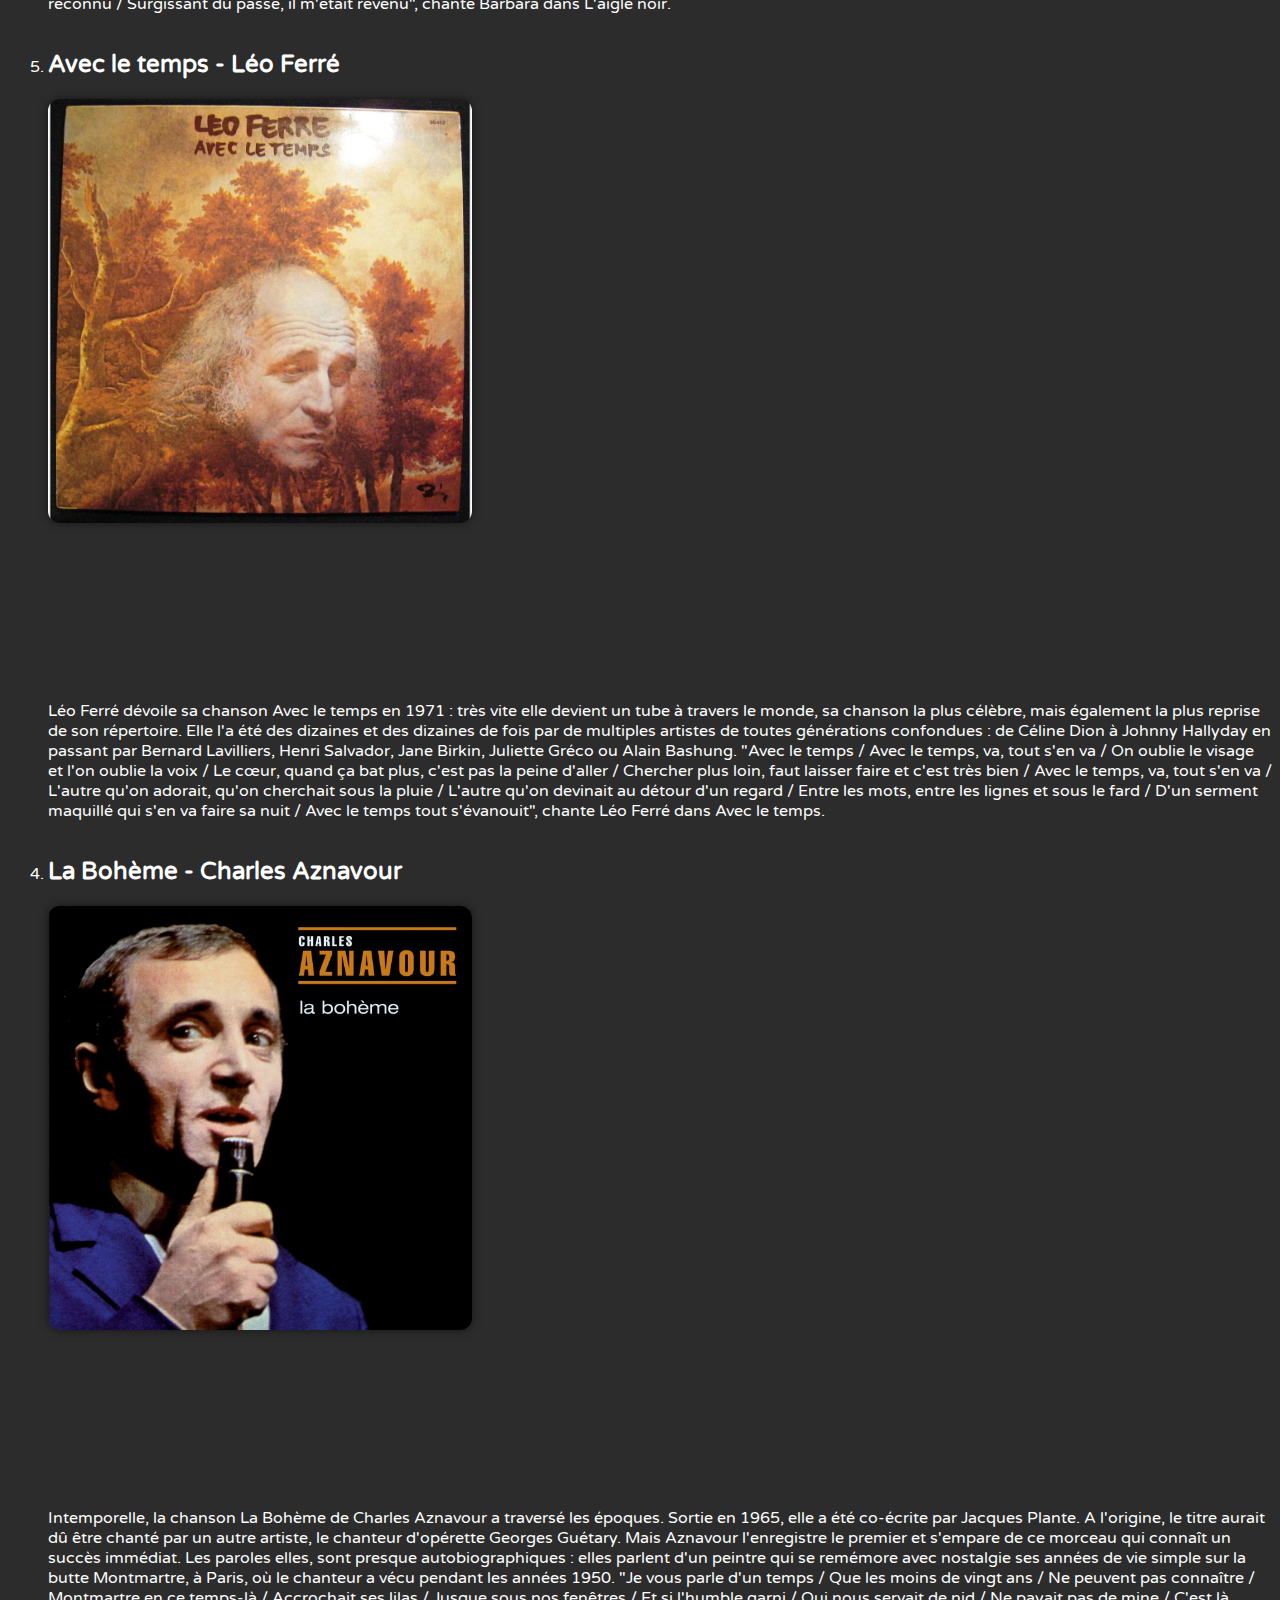
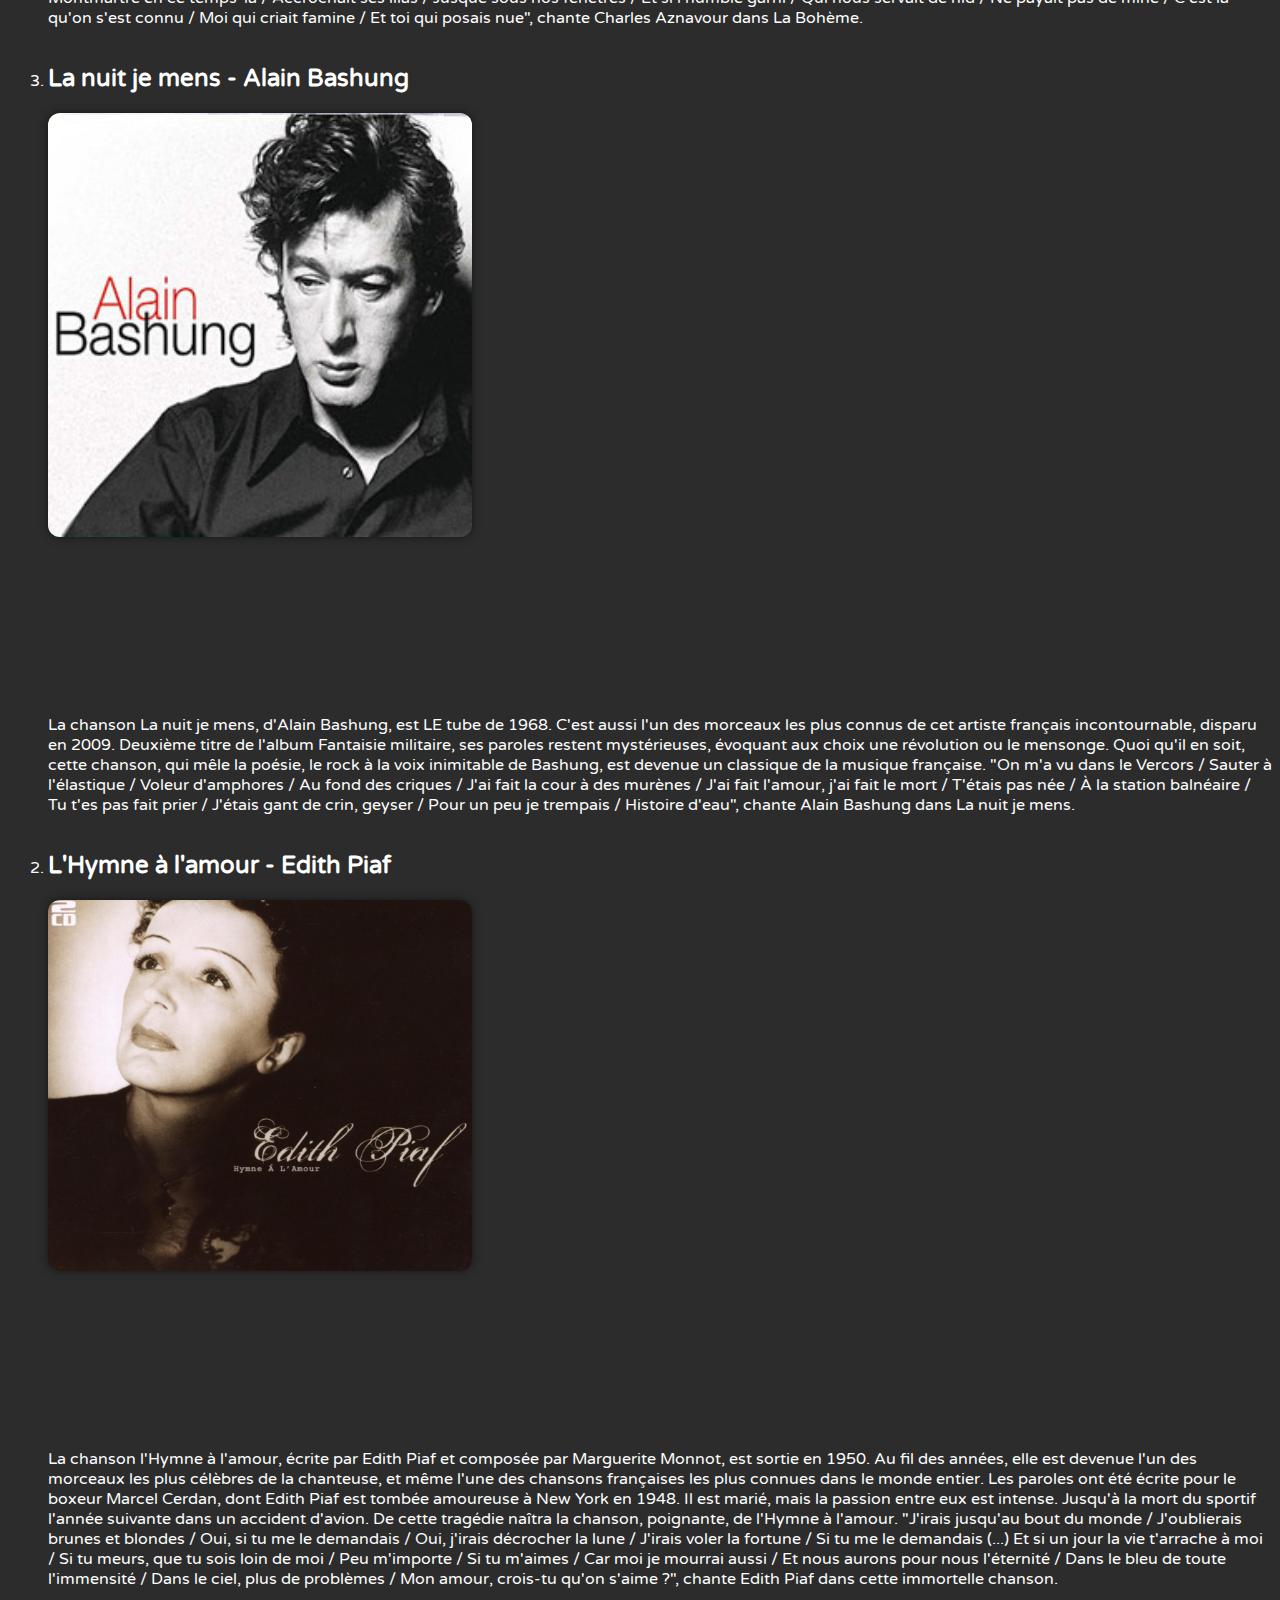
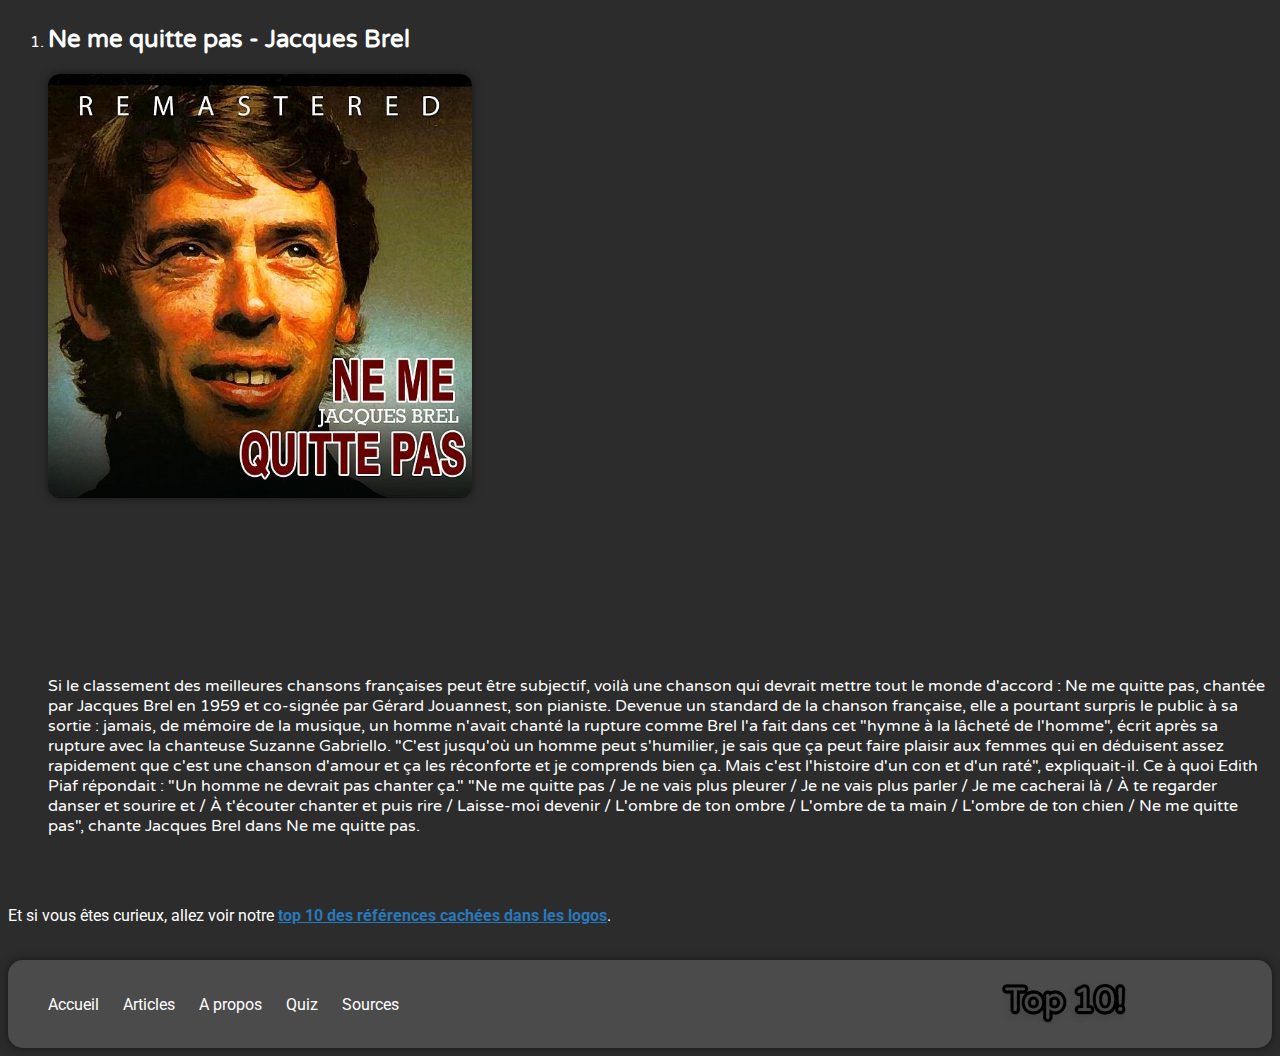
<file: articles/2/index.html>
<!DOCTYPE html>
<html>
<head>
    <title>Top 10 des meilleurs chansons françaises</title>
    <link href="https://fonts.googleapis.com/css2?family=Roboto&family=Varela+Round&display=swap" rel="stylesheet">
    <link rel="stylesheet" href="https://cdnjs.cloudflare.com/ajax/libs/font-awesome/5.15.1/css/all.min.css" integrity="sha512-+4zCK9k+qNFUR5X+cKL9EIR+ZOhtIloNl9GIKS57V1MyNsYpYcUrUeQc9vNfzsWfV28IaLL3i96P9sdNyeRssA==" crossorigin="anonymous" />
    <link rel="icon" type="image/png" href="../../favicon.png">
    <script src="../../scripts/client/top.js" defer></script>
    <link rel="stylesheet" href="style/style.css">
</head>
<body>
    <header>
      <a href="../../index.html">
          <img src="../../logo.png" alt="Logo">
      </a>
      <p class="header-text">Top 10 meilleurs chansons françaises</p>
      <nav>
          <a href="../../index.html">Accueil</a>
          <a href="../index.html">Articles</a>
          <a href="../about/index.html">A propos</a>
          <a href="../../quiz/index.html">Quiz</a>
      </nav>
    </header>
    <br>
    <h3 class="text">Par [REDACTED]</h3>
    <h3 class="text">Le 22/01/2023</h3>
    <br>
    <p>Ah ! Notre belle France, avec sa culture, sa baguette et surtout SA MUSIQUE. Bienvenue dans notre top 10 des chansons françaises</p>
    <br>
    <img src="media/images/cover/top10-cover_id2.png">
    <br>
    <br>
    <ol reversed>
        <li>
            <h2>Les moulins de mon cœur - Michel Legrand</h2>
            <br>
            <img src="media/images/les_moulins_de_mon_coeur.jpg" width="424" height="424">
            <br>
            <iframe style="border-radius:12px" src="https://open.spotify.com/embed/track/2mHL9Il7vvNGj8f7mjCJzH?utm_source=generator&theme=0" width="100%" height="152" frameBorder="0" allowfullscreen="" allow="autoplay; clipboard-write; encrypted-media; fullscreen; picture-in-picture" loading="lazy"></iframe>
            <br>
            <p>En 1968, Michel Legrand signe la bande-originale du film L'Affaire Thomas Crown, de Norman Jewison, dont est extraite la chanson Les moulins de mon cœur. Un morceau qui vaudra à son compositeur le Golden Globe de la meilleure chanson originale et même l'Oscar de la meilleure chanson originale en 1969. La version française, Les moulins de mon cœur, est chantée par Michel Legrand lui-même. Quant à sa version américaine, The Windmills of You Mind, est interprétée par le chanteur britannique Noel Harrison.
"Comme une pierre que l'on jette dans l'eau vive d'un ruisseau / Et qui laisse derrière elle des milliers de ronds dans l'eau / Comme un manège de lune avec ses chevaux d'étoiles / Comme un anneau de Saturne, un ballon de carnaval / Comme le chemin de ronde que font sans cesse les heures / Le voyage autour du monde d'un tournesol dans sa fleur / Tu fais tourner de ton nom tous les moulins de mon cœur", chante Michel Legrand dans Les moulins de mon cœur.</p>
        </li>
        <br>
       <li>
            <h2>Je suis venu te dire que je m'en vais - Serge Gainsbourg</h2>
            <br>
            <img src="media/images/je_suis_venu_te_dire_que_je_m_en_vais.jpg" width="424" height="424">
            <br>
            <iframe style="border-radius:12px" src="https://open.spotify.com/embed/track/5cC9RZFMzrpbA9U1m4zSPm?utm_source=generator&theme=0" width="100%" height="152" frameBorder="0" allowfullscreen="" allow="autoplay; clipboard-write; encrypted-media; fullscreen; picture-in-picture" loading="lazy"></iframe>
            <br>
            <p>Sortie en 1973, Je suis venu te dire que je m'en vais est la première chanson de l'album Vu de l'extérieur de Serge Gainsbourg. Il aura toutefois fallu attendre quelques années avant que ce morceau ne connaisse le succès et devienne un incontournable du répertoire de Gainsbourg d'une part et de la musique française d'autre part. Le texte de Je suis venu te dire que je m'en vais cite des vers de Paul Verlaine. On peut y entendre également les pleurs de Jane Birkin, alors que la chanson s'adresse à l'origine à Françoise-Antoinette Pancrazzi, la deuxième épouse du chanteur avec qui il a eu ses deux premiers enfants. Jane Birkin elle, a accouché de leur fille Charlotte deux ans avant la sortie de la chanson Je suis venu te dire que je m'en vais.
"Je suis venu te dire que je m'en vais / Et tes larmes n'y pourront rien changer / Comme dit si bien Verlaine au vent mauvais / Je suis venu te dire que je m'en vais / Tu te souviens des jours anciens et tu pleures / Tu suffoques, tu blêmis à présent qu'a sonné l'heure / Des adieux à jamais / Je suis au regret de te dire que je m'en vais / Je t'aimais, oui, mais...", chante Gainsbourg dans ce morceau.</p>
        </li>
        <br>
        <li>
            <h2>Quand on n'a que l'amour - Jacques Brel</h2>
            <br>
            <img src="media/images/quand_on_a_que_l_amour.png" width="424" height="424">
            <br>
            <iframe style="border-radius:12px" src="https://open.spotify.com/embed/track/60IDo1slRMlnx3U2UiIYEC?utm_source=generator&theme=0" width="100%" height="152" frameBorder="0" allowfullscreen="" allow="autoplay; clipboard-write; encrypted-media; fullscreen; picture-in-picture" loading="lazy"></iframe>
            <br>
            <p>La chanson Quand on n'a que l'amour, écrite et interprétée par Jacques Brel est sortie en 1956 sur l'album qui porte le même nom. Elle est le premier grand succès du chanteur, dont elle fait exploser la notoriété. Des années après Jacques Brel, des dizaines d'artistes lui ont emprunté ce morceau cultissime, comme Céline Dion bien sûr, mais aussi Dalida ou, lors d'événements comme l'hommage aux victimes des attentats du 13 novembre, Camélia Jordana, Nolwenn Leroy et Yael Naim. Symbole de l'importance de ce morceau dans le paysage musical français.
"Quand on a que l'amour / A s'offrir en partage / Au jour du grand voyage / Qu'est notre grand amour / Quand on a que l'amour / Mon amour toi et moi / Pour qu'éclatent de joie / Chaque heure et chaque jour / Quand on a que l'amour / Pour vivre nos promesses / Sans nulle autre richesse / Que d'y croire toujours / Quand on a que l'amour / Pour meubler de merveilles / Et couvrir de soleil / La laideur des faubourgs", chante Jacques Brel dans Quand on n'a que l'amour.</p>
        </li>
        <br>
        <li>
            <h2>Mistral Gagnant - Renaud</h2>
            <br>
            <img src="media/images/mistral_gagnant.jpg" width="424" height="424">
            <br>
            <iframe style="border-radius:12px" src="https://open.spotify.com/embed/track/1MOSRjdAbUhvLNnHCdUEL5?utm_source=generator&theme=0" width="100%" height="152" frameBorder="0" allowfullscreen="" allow="autoplay; clipboard-write; encrypted-media; fullscreen; picture-in-picture" loading="lazy"></iframe>
            <br>
            <p>Elle est la chanson préférée des Français selon un sondage BVA-Doméo-presse réalisé en 2015, il était donc impensable de ne pas la faire figurer dans notre sélection des meilleures chansons françaises : Mistral gagnant, de Renaud, sortie en 1985. Le chanteur partage dans ce morceau nostalgique et mélancolique ses souvenirs d'enfance. Il la dédiera à sa fille, Lolita Séchan. En mai 2015, donc, elle est désignée chanson préférée des Français devant Ne me quitte pas de Jacques Brel et L'Aigle noir de Barbara. Si elle reste l'un des tubes de Renaud, la chanson Mistral Gagnant a elle aussi été reprise depuis par de nombreux artistes comme Jean-Louis Aubert, Florent Pagny ou Coeur de Pirate.
"À m'asseoir sur un banc cinq minutes avec toi / Et regarder les gens tant qu'il en a / Te parler du bon temps qu'est mort ou qui reviendra / En serrant dans ma main tes petits doigts / Puis donner à bouffer à des pigeons idiots / Leur filer des coups d'pieds pour de faux / Et entendre ton rire qui lézarde les murs / Qui sait surtout guérir mes blessures / Te raconter un peu comment j'étais minot / Les bonbecs fabuleux / Qu'on piquait chez l' marchand / Car-en-sac et Minto, caramel à un franc / Et les Mistrals gagnants", chante Renaud dans Mistral gagnant.</p>
        </li>
        <br>
        <li>
            <h2>L'aigle noir - Barbara</h2>
            <br>
            <img src="media/images/l_aigle_noir.jpg" width="424" height="424">
            <br>
            <iframe style="border-radius:12px" src="https://open.spotify.com/embed/track/0e3J7BxEO608VEaQ5aZNoU?utm_source=generator&theme=0" width="100%" height="152" frameBorder="0" allowfullscreen="" allow="autoplay; clipboard-write; encrypted-media; fullscreen; picture-in-picture" loading="lazy"></iframe>
            <br>
            <p>L'aigle noir est une chanson de Barbara parue en 1970, sur l'album qui porte le même nom. Si ce titre est l'un des tubes de l'été 1970, le véritable sens de ses paroles ne sera dévoilé que bien plus tard. C'est Barbara qui le révélera dans ses mémoires, publiées en 1998 : L'aigle noir est la métaphore de l'inceste qu'elle subit pendant l'enfance : l'oiseau serait en fait son agresseur. Une autre interprétation est faite par Patrick Bruel en 2015 : selon lui, l'aigle noir serait une allusion au symbole nazi ; la famille de la chanteuse était juive alsacienne. 
"Un beau jour ou peut-être une nuit / Près d'un lac, je m'étais endormie / Quand soudain, semblant crever le ciel / Et venant de nulle part surgit un aigle noir (...) / De son bec, il a touché ma joue / Dans ma main il a glissé son cou / C'est alors que je l'ai reconnu / Surgissant du passé, il m'était revenu", chante Barbara dans L'aigle noir.</p>
        </li>
        <br>
        <li>
            <h2>Avec le temps - Léo Ferré</h2>
            <br>
            <img src="media/images/avec_le_temps.jpg" width="424" height="424">
            <br>
            <iframe style="border-radius:12px" src="https://open.spotify.com/embed/track/40vzD8a9bRImTVhOjD6Sxo?utm_source=generator&theme=0" width="100%" height="152" frameBorder="0" allowfullscreen="" allow="autoplay; clipboard-write; encrypted-media; fullscreen; picture-in-picture" loading="lazy"></iframe>
            <br>
            <p>Léo Ferré dévoile sa chanson Avec le temps en 1971 : très vite elle devient un tube à travers le monde, sa chanson la plus célèbre, mais également la plus reprise de son répertoire. Elle l'a été des dizaines et des dizaines de fois par de multiples artistes de toutes générations confondues : de Céline Dion à Johnny Hallyday en passant par Bernard Lavilliers, Henri Salvador, Jane Birkin, Juliette Gréco ou Alain Bashung.
"Avec le temps / Avec le temps, va, tout s'en va / On oublie le visage et l'on oublie la voix / Le cœur, quand ça bat plus, c'est pas la peine d'aller / Chercher plus loin, faut laisser faire et c'est très bien / Avec le temps, va, tout s'en va / L'autre qu'on adorait, qu'on cherchait sous la pluie / L'autre qu'on devinait au détour d'un regard / Entre les mots, entre les lignes et sous le fard / D'un serment maquillé qui s'en va faire sa nuit / Avec le temps tout s'évanouit", chante Léo Ferré dans Avec le temps.
</p>
        </li>
        <br>
        <li>
            <h2>La Bohème - Charles Aznavour</h2>
            <br>
            <img src="media/images/la_boheme.jpg" width="424" height="424">
            <br>
            <iframe style="border-radius:12px" src="https://open.spotify.com/embed/track/2o0hVSbnkdvDDKKVNaUxnB?utm_source=generator&theme=0" width="100%" height="152" frameBorder="0" allowfullscreen="" allow="autoplay; clipboard-write; encrypted-media; fullscreen; picture-in-picture" loading="lazy"></iframe>
            <br>
            <p>Intemporelle, la chanson La Bohème de Charles Aznavour a traversé les époques. Sortie en 1965, elle a été co-écrite par Jacques Plante. A l'origine, le titre aurait dû être chanté par un autre artiste, le chanteur d'opérette Georges Guétary. Mais Aznavour l'enregistre le premier et s'empare de ce morceau qui connaît un succès immédiat. Les paroles elles, sont presque autobiographiques : elles parlent d'un peintre qui se remémore avec nostalgie ses années de vie simple sur la butte Montmartre, à Paris, où le chanteur a vécu pendant les années 1950.
"Je vous parle d'un temps / Que les moins de vingt ans / Ne peuvent pas connaître / Montmartre en ce temps-là / Accrochait ses lilas / Jusque sous nos fenêtres / Et si l'humble garni / Qui nous servait de nid / Ne payait pas de mine / C'est là qu'on s'est connu / Moi qui criait famine / Et toi qui posais nue", chante Charles Aznavour dans La Bohème.</p>
        </li>
        <br>
        <li>
            <h2>La nuit je mens - Alain Bashung</h2>
            <br>
            <img src="media/images/la_nuit_je_mens.jpg" width="424" height="424">
            <br>
            <iframe style="border-radius:12px" src="https://open.spotify.com/embed/track/7AOmyblplMezwpYuuh9Ltr?utm_source=generator&theme=0" width="100%" height="152" frameBorder="0" allowfullscreen="" allow="autoplay; clipboard-write; encrypted-media; fullscreen; picture-in-picture" loading="lazy"></iframe>
            <br>
            <p>La chanson La nuit je mens, d'Alain Bashung, est LE tube de 1968. C'est aussi l'un des morceaux les plus connus de cet artiste français incontournable, disparu en 2009. Deuxième titre de l'album Fantaisie militaire, ses paroles restent mystérieuses, évoquant aux choix une révolution ou le mensonge. Quoi qu'il en soit, cette chanson, qui mêle la poésie, le rock à la voix inimitable de Bashung, est devenue un classique de la musique française.
"On m'a vu dans le Vercors / Sauter à l'élastique / Voleur d'amphores / Au fond des criques / J'ai fait la cour à des murènes / J'ai fait l'amour, j'ai fait le mort / T'étais pas née / À la station balnéaire / Tu t'es pas fait prier / J'étais gant de crin, geyser / Pour un peu je trempais / Histoire d'eau", chante Alain Bashung dans La nuit je mens.</p>
        </li>
        <br>
        <li>
            <h2>L'Hymne à l'amour - Edith Piaf</h2>
            <br>
            <img src="media/images/l_hymne_a_l_amour.jpg" width="424" height="371">
            <br>
            <iframe style="border-radius:12px" src="https://open.spotify.com/embed/track/7vBb8Ls4yNkNah0Lbo5jTY?utm_source=generator&theme=0" width="100%" height="152" frameBorder="0" allowfullscreen="" allow="autoplay; clipboard-write; encrypted-media; fullscreen; picture-in-picture" loading="lazy"></iframe>
            <br>
            <p>La chanson l'Hymne à l'amour, écrite par Edith Piaf et composée par Marguerite Monnot, est sortie en 1950. Au fil des années, elle est devenue l'un des morceaux les plus célèbres de la chanteuse, et même l'une des chansons françaises les plus connues dans le monde entier. Les paroles ont été écrite pour le boxeur Marcel Cerdan, dont Edith Piaf est tombée amoureuse à New York en 1948. Il est marié, mais la passion entre eux est intense. Jusqu'à la mort du sportif l'année suivante dans un accident d'avion. De cette tragédie naîtra la chanson, poignante, de l'Hymne à l'amour.
"J'irais jusqu'au bout du monde / J'oublierais brunes et blondes / Oui, si tu me le demandais / Oui, j'irais décrocher la lune / J'irais voler la fortune / Si tu me le demandais (...) Et si un jour la vie t'arrache à moi / Si tu meurs, que tu sois loin de moi / Peu m'importe / Si tu m'aimes / Car moi je mourrai aussi / Et nous aurons pour nous l'éternité / Dans le bleu de toute l'immensité / Dans le ciel, plus de problèmes / Mon amour, crois-tu qu'on s'aime ?", chante Edith Piaf dans cette immortelle chanson.</p>
        </li>
        <br>
        <li>
            <h2>Ne me quitte pas - Jacques Brel</h2>
            <br>
            <img src="media/images/ne_me_quitte_pas.jpg" width="424" height="424">
            <br>
            <iframe style="border-radius:12px" src="https://open.spotify.com/embed/track/6IRA4KOVbtiGiTdYoEThJN?utm_source=generator&theme=0" width="100%" height="152" frameBorder="0" allowfullscreen="" allow="autoplay; clipboard-write; encrypted-media; fullscreen; picture-in-picture" loading="lazy"></iframe>
            <br>
            <p>Si le classement des meilleures chansons françaises peut être subjectif, voilà une chanson qui devrait mettre tout le monde d'accord : Ne me quitte pas, chantée par Jacques Brel en 1959 et co-signée par Gérard Jouannest, son pianiste. Devenue un standard de la chanson française, elle a pourtant surpris le public à sa sortie : jamais, de mémoire de la musique, un homme n'avait chanté la rupture comme Brel l'a fait dans cet "hymne à la lâcheté de l'homme", écrit après sa rupture avec la chanteuse Suzanne Gabriello. "C'est jusqu'où un homme peut s'humilier, je sais que ça peut faire plaisir aux femmes qui en déduisent assez rapidement que c'est une chanson d'amour et ça les réconforte et je comprends bien ça. Mais c'est l'histoire d'un con et d'un raté", expliquait-il. Ce à quoi Edith Piaf répondait : "Un homme ne devrait pas chanter ça."
"Ne me quitte pas / Je ne vais plus pleurer / Je ne vais plus parler / Je me cacherai là / À te regarder danser et sourire et / À t'écouter chanter et puis rire / Laisse-moi devenir / L'ombre de ton ombre / L'ombre de ta main / L'ombre de ton chien / Ne me quitte pas", chante Jacques Brel dans Ne me quitte pas.</p>
        </li>
    </ol>
    <br>
    <br>
    <p>Et si vous êtes curieux, allez voir notre <b><a href="../5/index.html">top 10 des références cachées dans les logos</a></b>.</p>
    <br>
    <button id="top-button" class="fa fa-arrow-up" title="Appuyez pour retourner en haut de la page."></button>
    <footer>
        <nav>
            <a href="../../index.html">Accueil</a>
            <a href="../index.html">Articles</a>
            <a href="../about/index.html">A propos</a>
            <a href="../../quiz/index.html">Quiz</a>
            <a href="sources.html">Sources</a>
        </nav>
        <a href="../../index.html">
            <img src="../../logo.png" alt="Logo">
        </a>
    </footer>
</body>
</html>
</file>
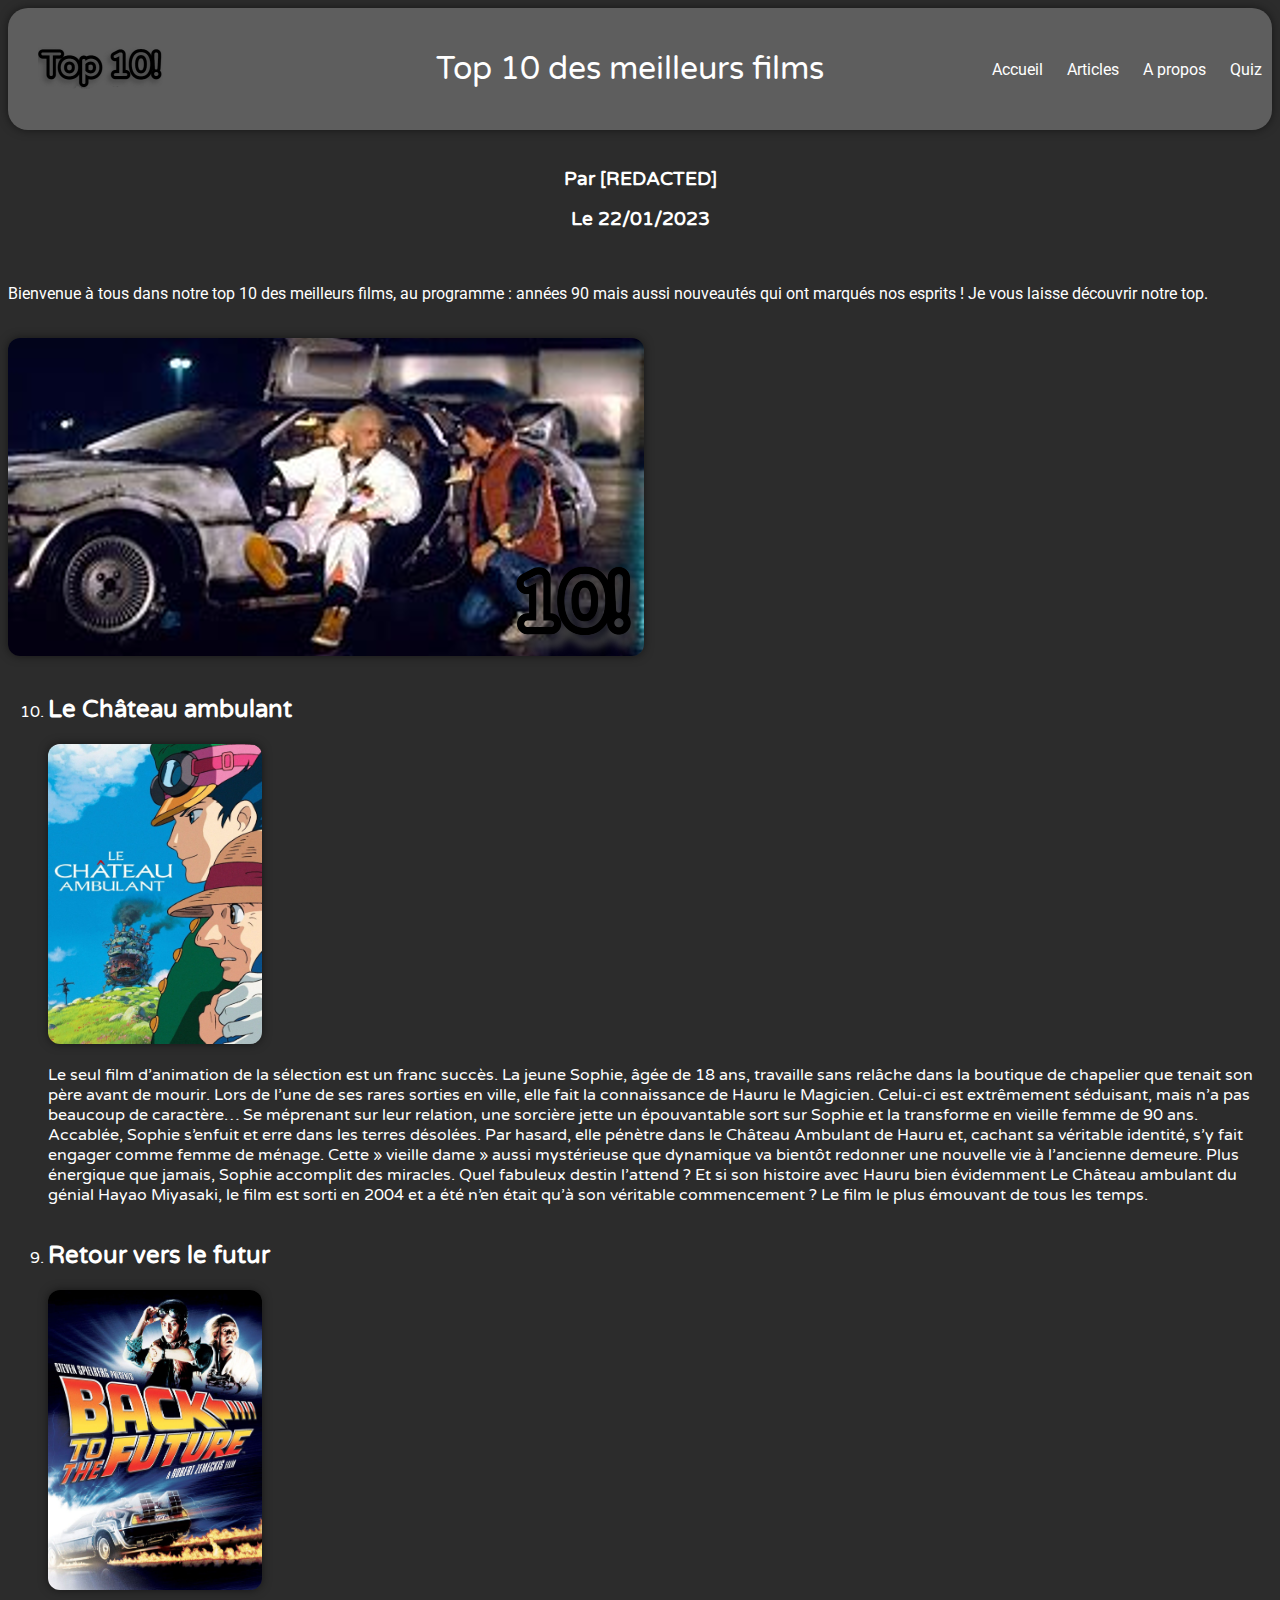
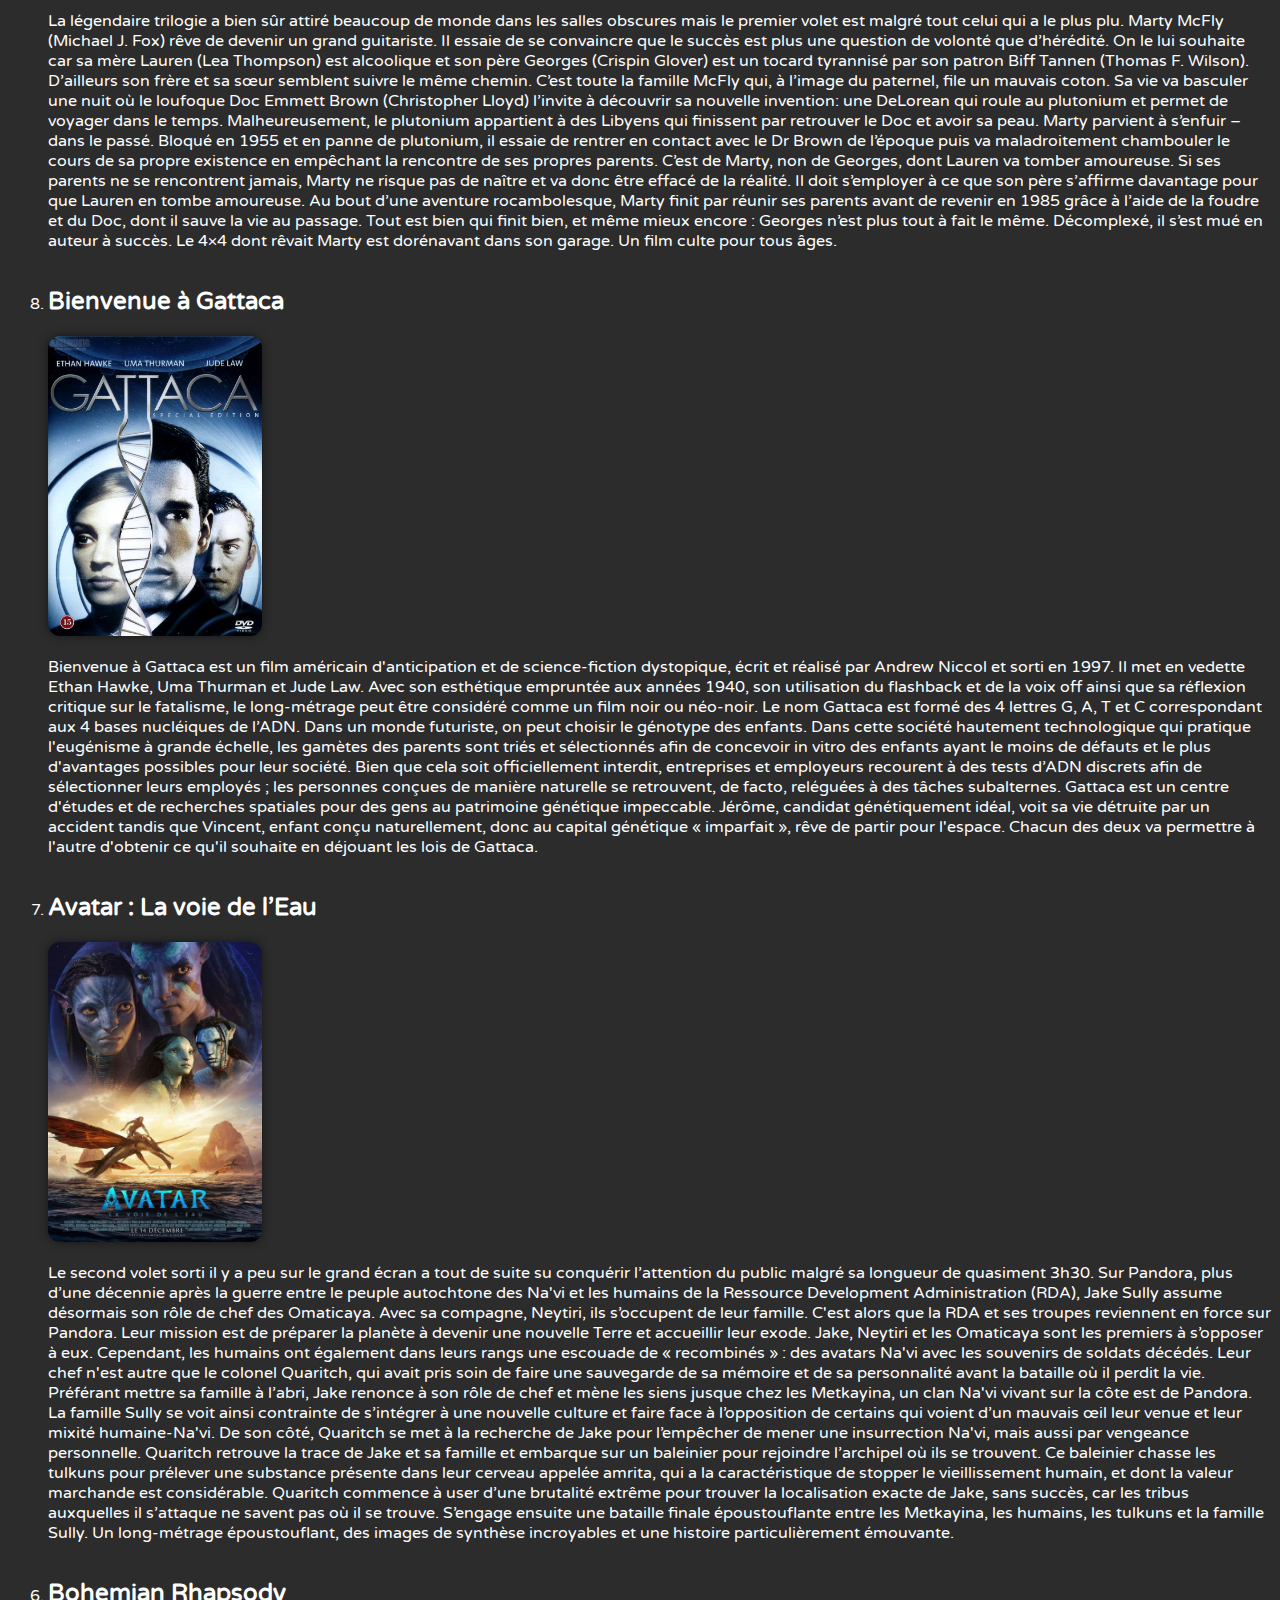
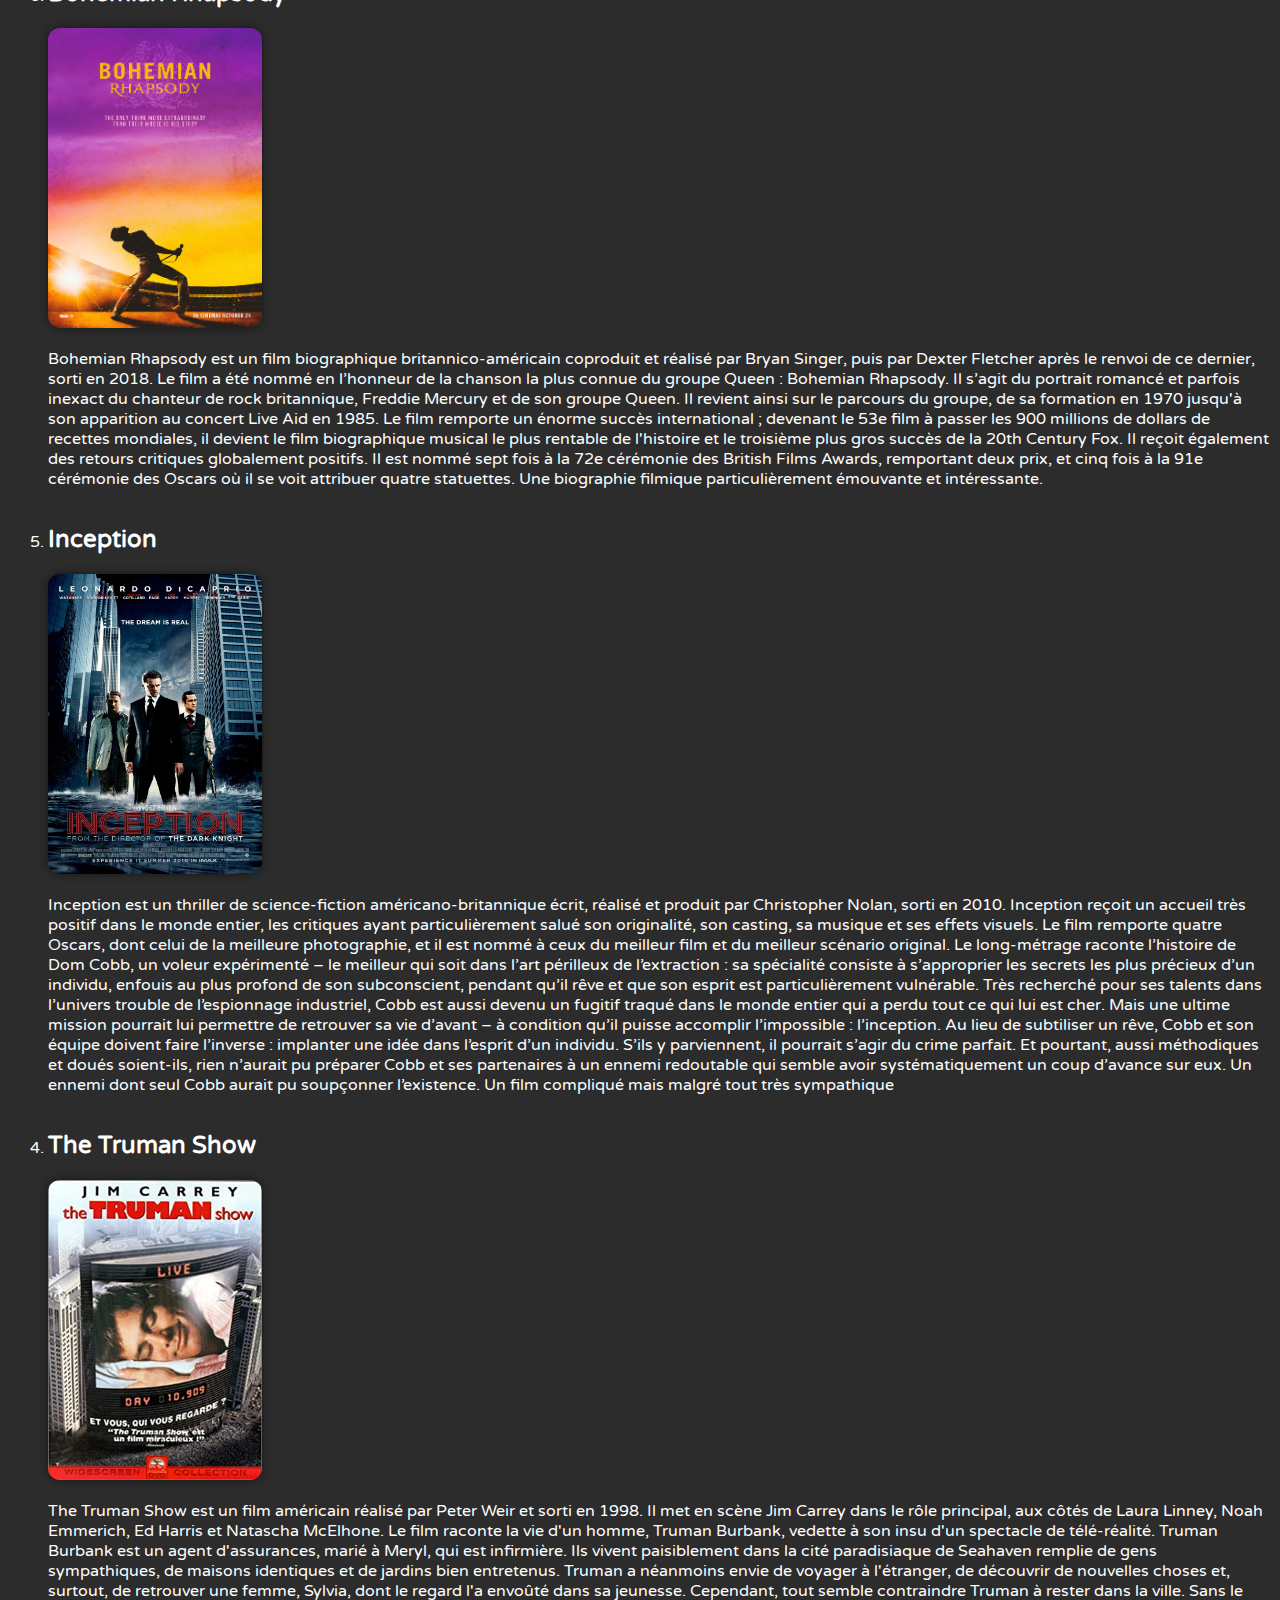
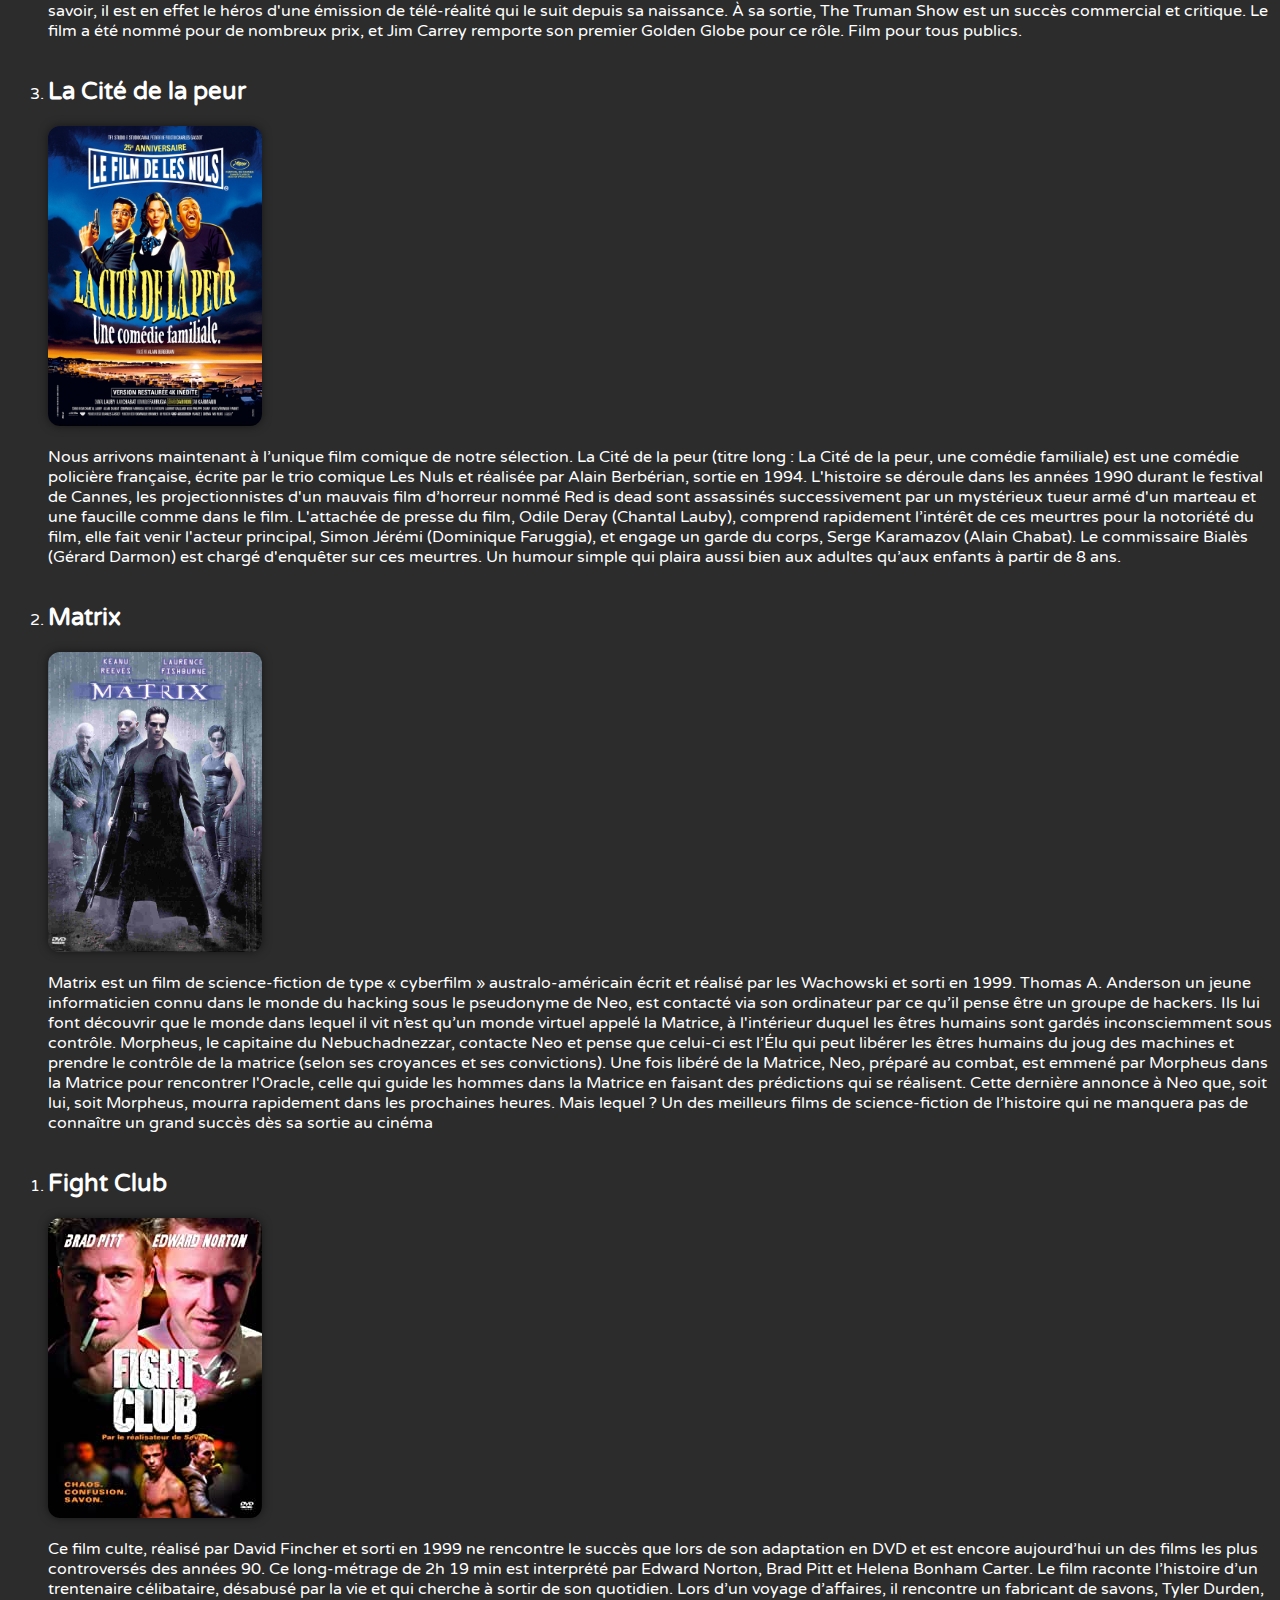
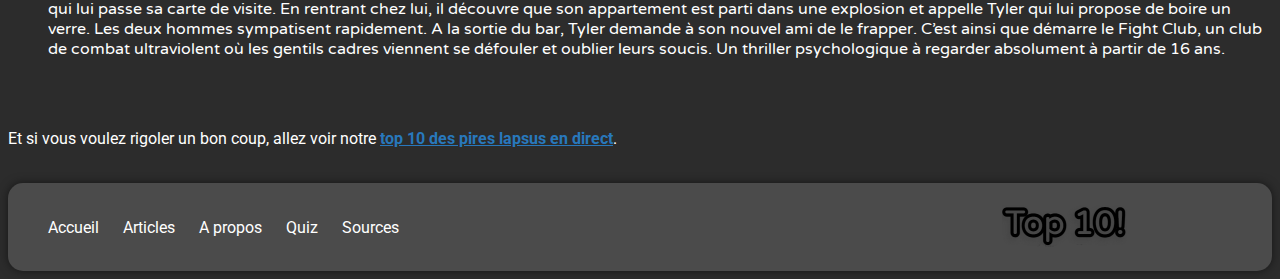
<file: articles/3/index.html>
<!DOCTYPE html>
<html>

<head>
    <title>Top 10 des meilleurs films</title>
    <link href="https://fonts.googleapis.com/css2?family=Roboto&family=Varela+Round&display=swap" rel="stylesheet">
    <link rel="stylesheet" href="https://cdnjs.cloudflare.com/ajax/libs/font-awesome/5.15.1/css/all.min.css" integrity="sha512-+4zCK9k+qNFUR5X+cKL9EIR+ZOhtIloNl9GIKS57V1MyNsYpYcUrUeQc9vNfzsWfV28IaLL3i96P9sdNyeRssA==" crossorigin="anonymous" />
    <link rel="icon" type="image/png" href="../../favicon.png">
    <script src="../../scripts/client/top.js" defer></script>
    <link rel="stylesheet" href="style/style.css">
</head>
<body>
    <header>
      <a href="../../index.html">
          <img src="../../logo.png" alt="Logo">
      </a>
      <p class="header-text">Top 10 des meilleurs films</p>
      <nav>
          <a href="../../index.html">Accueil</a>
          <a href="../index.html">Articles</a>
          <a href="../about/index.html">A propos</a>
          <a href="../../quiz/index.html">Quiz</a>
      </nav>
    </header>
    <br>
    <h3 class="text">Par [REDACTED]</h3>
    <h3 class="text">Le 22/01/2023</h3>
    <br>
    <p>Bienvenue à tous dans notre top 10 des meilleurs films, au programme : années 90 mais aussi nouveautés qui ont marqués nos esprits ! Je vous laisse découvrir notre top.</p>
    <br>
    <img src="media/images/cover/top10-cover_id3.png">
    <br>
    <br>
    <ol reversed>
        <li>
            <h2>Le Château ambulant</h2>
            <br>
            <img src="media/images/le_chateau_ambulant.webp" width="214" height="300"">
            <br>
            <p>Le seul film d’animation de la sélection est un franc succès. La jeune Sophie, âgée de 18 ans, travaille sans relâche dans la boutique de chapelier que tenait son père avant de mourir. Lors de l’une de ses rares sorties en ville, elle fait la connaissance de Hauru le Magicien. Celui-ci est extrêmement séduisant, mais n’a pas beaucoup de caractère… Se méprenant sur leur relation, une sorcière jette un épouvantable sort sur Sophie et la transforme en vieille femme de 90 ans. Accablée, Sophie s’enfuit et erre dans les terres désolées. Par hasard, elle pénètre dans le Château Ambulant de Hauru et, cachant sa véritable identité, s’y fait engager comme femme de ménage. Cette  » vieille dame  » aussi mystérieuse que dynamique va bientôt redonner une nouvelle vie à l’ancienne demeure. Plus énergique que jamais, Sophie accomplit des miracles. Quel fabuleux destin l’attend ? Et si son histoire avec Hauru bien évidemment Le Château ambulant du génial Hayao Miyasaki, le film est sorti en 2004 et a été n’en était qu’à son véritable commencement ? Le film le plus émouvant de tous les temps.</p>
        </li>
        <br>
        <li>
            <h2>Retour vers le futur</h2>
            <br>
            <img src="media/images/retour_vers_le_futur.jpg" width="214" height="300"">
            <br>
            <p>La légendaire trilogie a bien sûr attiré beaucoup de monde dans les salles obscures mais le premier volet est malgré tout celui qui a le plus plu. Marty McFly (Michael J. Fox) rêve de devenir un grand guitariste. Il essaie de se convaincre que le succès est plus une question de volonté que d’hérédité. On le lui souhaite car sa mère Lauren (Lea Thompson) est alcoolique et son père Georges (Crispin Glover) est un tocard tyrannisé par son patron Biff Tannen (Thomas F. Wilson). D’ailleurs son frère et sa sœur semblent suivre le même chemin. C’est toute la famille McFly qui, à l’image du paternel, file un mauvais coton. Sa vie va basculer une nuit où le loufoque Doc Emmett Brown (Christopher Lloyd) l’invite à découvrir sa nouvelle invention: une DeLorean qui roule au plutonium et permet de voyager dans le temps. Malheureusement, le plutonium appartient à des Libyens qui finissent par retrouver le Doc et avoir sa peau. Marty parvient à s’enfuir – dans le passé. Bloqué en 1955 et en panne de plutonium, il essaie de rentrer en contact avec le Dr Brown de l’époque puis va maladroitement chambouler le cours de sa propre existence en empêchant la rencontre de ses propres parents. C’est de Marty, non de Georges, dont Lauren va tomber amoureuse. Si ses parents ne se rencontrent jamais, Marty ne risque pas de naître et va donc être effacé de la réalité. Il doit s’employer à ce que son père s’affirme davantage pour que Lauren en tombe amoureuse. Au bout d’une aventure rocambolesque, Marty finit par réunir ses parents avant de revenir en 1985 grâce à l’aide de la foudre et du Doc, dont il sauve la vie au passage. Tout est bien qui finit bien, et même mieux encore : Georges n’est plus tout à fait le même. Décomplexé, il s’est mué en auteur à succès. Le 4×4 dont rêvait Marty est dorénavant dans son garage. Un film culte pour tous âges.</p>
        </li>
        <br>
        <li>
            <h2>Bienvenue à Gattaca</h2>
            <br>
            <img src="media/images/bienvenue_a_gattaca.png" width="214" height="300"">
            <br>
            <p>Bienvenue à Gattaca est un film américain d'anticipation et de science-fiction dystopique, écrit et réalisé par Andrew Niccol et sorti en 1997. Il met en vedette Ethan Hawke, Uma Thurman et Jude Law. Avec son esthétique empruntée aux années 1940, son utilisation du flashback et de la voix off ainsi que sa réflexion critique sur le fatalisme, le long-métrage peut être considéré comme un film noir ou néo-noir. Le nom Gattaca est formé des 4 lettres G, A, T et C correspondant aux 4 bases nucléiques de l’ADN. Dans un monde futuriste, on peut choisir le génotype des enfants. Dans cette société hautement technologique qui pratique l'eugénisme à grande échelle, les gamètes des parents sont triés et sélectionnés afin de concevoir in vitro des enfants ayant le moins de défauts et le plus d'avantages possibles pour leur société. Bien que cela soit officiellement interdit, entreprises et employeurs recourent à des tests d’ADN discrets afin de sélectionner leurs employés ; les personnes conçues de manière naturelle se retrouvent, de facto, reléguées à des tâches subalternes. Gattaca est un centre d'études et de recherches spatiales pour des gens au patrimoine génétique impeccable. Jérôme, candidat génétiquement idéal, voit sa vie détruite par un accident tandis que Vincent, enfant conçu naturellement, donc au capital génétique « imparfait », rêve de partir pour l'espace. Chacun des deux va permettre à l'autre d'obtenir ce qu'il souhaite en déjouant les lois de Gattaca.</p>
        </li>
        <br>
        <li>
            <h2>Avatar : La voie de l’Eau</h2>
            <br>
            <img src="media/images/avatar.jpg" width="214" height="300"">
            <br>
            <p>Le second volet sorti il y a peu sur le grand écran a tout de suite su conquérir l’attention du public malgré sa longueur de quasiment 3h30. Sur Pandora, plus d’une décennie après la guerre entre le peuple autochtone des Na'vi et les humains de la Ressource Development Administration (RDA), Jake Sully assume désormais son rôle de chef des Omaticaya. Avec sa compagne, Neytiri, ils s’occupent de leur famille. C'est alors que la RDA et ses troupes reviennent en force sur Pandora. Leur mission est de préparer la planète à devenir une nouvelle Terre et accueillir leur exode. Jake, Neytiri et les Omaticaya sont les premiers à s’opposer à eux. Cependant, les humains ont également dans leurs rangs une escouade de « recombinés » : des avatars Na'vi avec les souvenirs de soldats décédés. Leur chef n'est autre que le colonel Quaritch, qui avait pris soin de faire une sauvegarde de sa mémoire et de sa personnalité avant la bataille où il perdit la vie. Préférant mettre sa famille à l’abri, Jake renonce à son rôle de chef et mène les siens jusque chez les Metkayina, un clan Na'vi vivant sur la côte est de Pandora. La famille Sully se voit ainsi contrainte de s’intégrer à une nouvelle culture et faire face à l’opposition de certains qui voient d’un mauvais œil leur venue et leur mixité humaine-Na'vi. De son côté, Quaritch se met à la recherche de Jake pour l’empêcher de mener une insurrection Na'vi, mais aussi par vengeance personnelle. Quaritch retrouve la trace de Jake et sa famille et embarque sur un baleinier pour rejoindre l’archipel où ils se trouvent. Ce baleinier chasse les tulkuns pour prélever une substance présente dans leur cerveau appelée amrita, qui a la caractéristique de stopper le vieillissement humain, et dont la valeur marchande est considérable. Quaritch commence à user d’une brutalité extrême pour trouver la localisation exacte de Jake, sans succès, car les tribus auxquelles il s’attaque ne savent pas où il se trouve. S’engage ensuite une bataille finale époustouflante entre les Metkayina, les humains, les tulkuns et la famille Sully. Un long-métrage époustouflant, des images de synthèse incroyables et une histoire particulièrement émouvante.</p>
        </li>
        <br>
        <li>
            <h2>Bohemian Rhapsody</h2>
            <br>
            <img src="media/images/bohemian_rhapsody.jpg" width="214" height="300"">
            <br>
            <p>Bohemian Rhapsody est un film biographique britannico-américain coproduit et réalisé par Bryan Singer, puis par Dexter Fletcher après le renvoi de ce dernier, sorti en 2018. Le film a été nommé en l’honneur de la chanson la plus connue du groupe Queen : Bohemian Rhapsody. Il s’agit du portrait romancé et parfois inexact du chanteur de rock britannique, Freddie Mercury et de son groupe Queen. Il revient ainsi sur le parcours du groupe, de sa formation en 1970 jusqu'à son apparition au concert Live Aid en 1985. Le film remporte un énorme succès international ; devenant le 53e film à passer les 900 millions de dollars de recettes mondiales, il devient le film biographique musical le plus rentable de l'histoire et le troisième plus gros succès de la 20th Century Fox. Il reçoit également des retours critiques globalement positifs. Il est nommé sept fois à la 72e cérémonie des British Films Awards, remportant deux prix, et cinq fois à la 91e cérémonie des Oscars où il se voit attribuer quatre statuettes. Une biographie filmique particulièrement émouvante et intéressante.</p>
        </li>
        <br>
        <li>
            <h2>Inception</h2>
            <br>
            <img src="media/images/inception.jpg" width="214" height="300"">
            <br>
            <p>Inception est un thriller de science-fiction américano-britannique écrit, réalisé et produit par Christopher Nolan, sorti en 2010. Inception reçoit un accueil très positif dans le monde entier, les critiques ayant particulièrement salué son originalité, son casting, sa musique et ses effets visuels. Le film remporte quatre Oscars, dont celui de la meilleure photographie, et il est nommé à ceux du meilleur film et du meilleur scénario original. Le long-métrage raconte l’histoire de Dom Cobb, un voleur expérimenté – le meilleur qui soit dans l’art périlleux de l’extraction : sa spécialité consiste à s’approprier les secrets les plus précieux d’un individu, enfouis au plus profond de son subconscient, pendant qu’il rêve et que son esprit est particulièrement vulnérable. Très recherché pour ses talents dans l’univers trouble de l’espionnage industriel, Cobb est aussi devenu un fugitif traqué dans le monde entier qui a perdu tout ce qui lui est cher. Mais une ultime mission pourrait lui permettre de retrouver sa vie d’avant – à condition qu’il puisse accomplir l’impossible : l’inception. Au lieu de subtiliser un rêve, Cobb et son équipe doivent faire l’inverse : implanter une idée dans l’esprit d’un individu. S’ils y parviennent, il pourrait s’agir du crime parfait. Et pourtant, aussi méthodiques et doués soient-ils, rien n’aurait pu préparer Cobb et ses partenaires à un ennemi redoutable qui semble avoir systématiquement un coup d’avance sur eux. Un ennemi dont seul Cobb aurait pu soupçonner l’existence. Un film compliqué mais malgré tout très sympathique</p>
        </li>
        <br>
        <li>
            <h2>The Truman Show</h2>
            <br>
            <img src="media/images/truman_show.jpg" width="214" height="300"">
            <br>
            <p>The Truman Show est un film américain réalisé par Peter Weir et sorti en 1998. Il met en scène Jim Carrey dans le rôle principal, aux côtés de Laura Linney, Noah Emmerich, Ed Harris et Natascha McElhone. Le film raconte la vie d'un homme, Truman Burbank, vedette à son insu d'un spectacle de télé-réalité. Truman Burbank est un agent d'assurances, marié à Meryl, qui est infirmière. Ils vivent paisiblement dans la cité paradisiaque de Seahaven remplie de gens sympathiques, de maisons identiques et de jardins bien entretenus. Truman a néanmoins envie de voyager à l'étranger, de découvrir de nouvelles choses et, surtout, de retrouver une femme, Sylvia, dont le regard l'a envoûté dans sa jeunesse. Cependant, tout semble contraindre Truman à rester dans la ville. Sans le savoir, il est en effet le héros d'une émission de télé-réalité qui le suit depuis sa naissance. À sa sortie, The Truman Show est un succès commercial et critique. Le film a été nommé pour de nombreux prix, et Jim Carrey remporte son premier Golden Globe pour ce rôle. Film pour tous publics.</p>
        </li>
        <br>
        <li>
            <h2>La Cité de la peur</h2>
            <br>
            <img src="media/images/la_cite_de_la_peur.jpg" width="214" height="300"">
            <br>
            <p>Nous arrivons maintenant à l’unique film comique de notre sélection. La Cité de la peur (titre long : La Cité de la peur, une comédie familiale) est une comédie policière française, écrite par le trio comique Les Nuls et réalisée par Alain Berbérian, sortie en 1994. L'histoire se déroule dans les années 1990 durant le festival de Cannes, les projectionnistes d'un mauvais film d’horreur nommé Red is dead sont assassinés successivement par un mystérieux tueur armé d'un marteau et une faucille comme dans le film. L'attachée de presse du film, Odile Deray (Chantal Lauby), comprend rapidement l’intérêt de ces meurtres pour la notoriété du film, elle fait venir l'acteur principal, Simon Jérémi (Dominique Faruggia), et engage un garde du corps, Serge Karamazov (Alain Chabat). Le commissaire Bialès (Gérard Darmon) est chargé d'enquêter sur ces meurtres. Un humour simple qui plaira aussi bien aux adultes qu’aux enfants à partir de 8 ans.</p>
        </li>
        <br>
        <li>
            <h2>Matrix</h2>
            <br>
            <img src="media/images/matrix.jpg" width="214" height="300">
            <br>
            <p>Matrix est un film de science-fiction de type « cyberfilm » australo-américain écrit et réalisé par les Wachowski et sorti en 1999. Thomas A. Anderson un jeune informaticien connu dans le monde du hacking sous le pseudonyme de Neo, est contacté via son ordinateur par ce qu’il pense être un groupe de hackers. Ils lui font découvrir que le monde dans lequel il vit n’est qu’un monde virtuel appelé la Matrice, à l'intérieur duquel les êtres humains sont gardés inconsciemment sous contrôle. Morpheus, le capitaine du Nebuchadnezzar, contacte Neo et pense que celui-ci est l’Élu qui peut libérer les êtres humains du joug des machines et prendre le contrôle de la matrice (selon ses croyances et ses convictions). Une fois libéré de la Matrice, Neo, préparé au combat, est emmené par Morpheus dans la Matrice pour rencontrer l'Oracle, celle qui guide les hommes dans la Matrice en faisant des prédictions qui se réalisent. Cette dernière annonce à Neo que, soit lui, soit Morpheus, mourra rapidement dans les prochaines heures. Mais lequel ? Un des meilleurs films de science-fiction de l’histoire qui ne manquera pas de connaître un grand succès dès sa sortie au cinéma</p>
        </li>
        <br>
        <li>
            <h2>Fight Club</h2>
            <br>
            <img src="media/images/image_fight_club.jpg" width="214" height="300">
            <br>
            <p>Ce film culte, réalisé par David Fincher et sorti en 1999 ne rencontre le succès que lors de son adaptation en DVD et est encore aujourd’hui un des films les plus controversés des années 90. Ce long-métrage de 2h 19 min est interprété par Edward Norton, Brad Pitt et Helena Bonham Carter. Le film raconte l’histoire d’un trentenaire célibataire, désabusé par la vie et qui cherche à sortir de son quotidien. Lors d’un voyage d’affaires, il rencontre un fabricant de savons, Tyler Durden, qui lui passe sa carte de visite. En rentrant chez lui, il découvre que son appartement est parti dans une explosion et appelle Tyler qui lui propose de boire un verre. Les deux hommes sympatisent rapidement. A la sortie du bar, Tyler demande à son nouvel ami de le frapper. C’est ainsi que démarre le Fight Club, un club de combat ultraviolent où les gentils cadres viennent se défouler et oublier leurs soucis. Un thriller psychologique à regarder absolument à partir de 16 ans.</p>
        </li>
    </ol>
    <br>
    <br>
    <p>Et si vous voulez rigoler un bon coup, allez voir notre <b><a href="../4/index.html">top 10 des pires lapsus en direct</a></b>.</p>
    <br>
    <button id="top-button" class="fa fa-arrow-up" title="Appuyez pour retourner en haut de la page."></button>
    <footer>
        <nav>
            <a href="../../index.html">Accueil</a>
            <a href="../index.html">Articles</a>
            <a href="../about/index.html">A propos</a>
            <a href="../../quiz/index.html">Quiz</a>
            <a href="sources.html">Sources</a>
        </nav>
        <a href="../../index.html">
            <img src="../../logo.png" alt="Logo">
        </a>
    </footer>
</body>
</html>
</file>
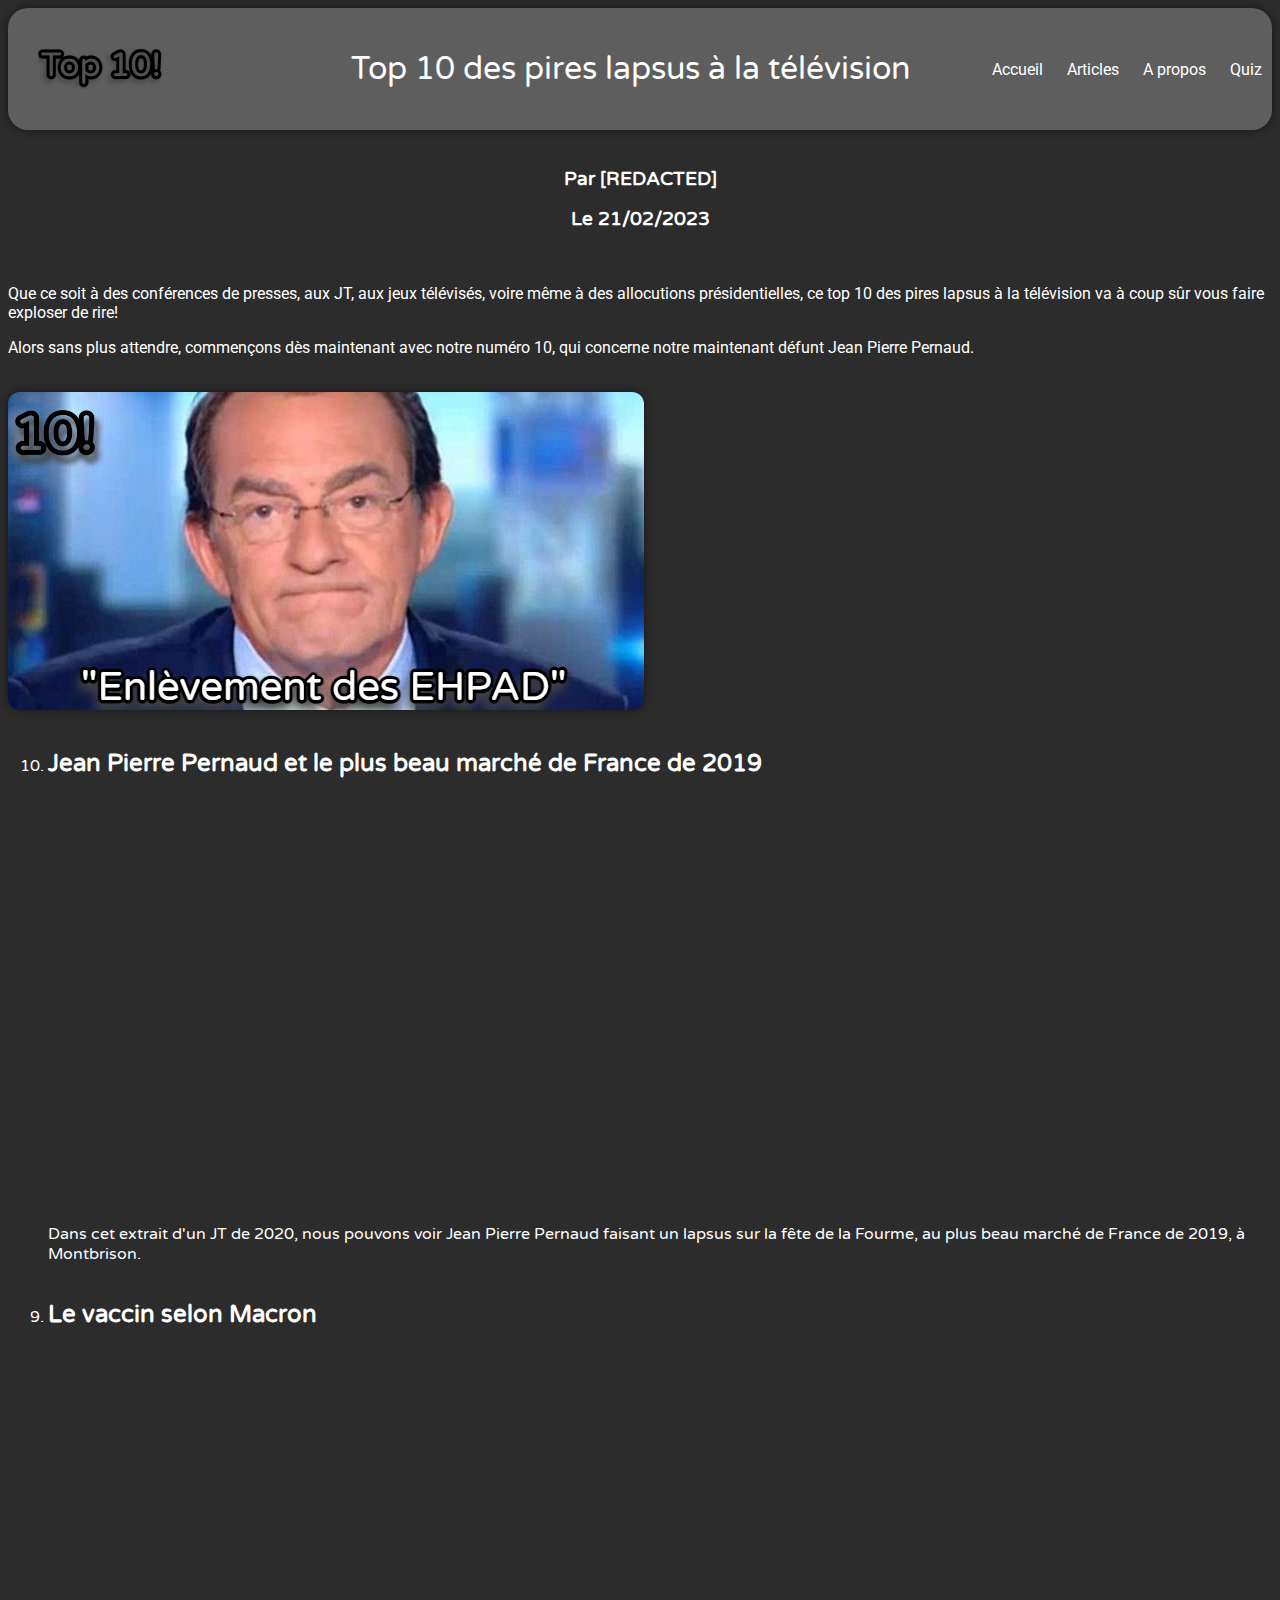
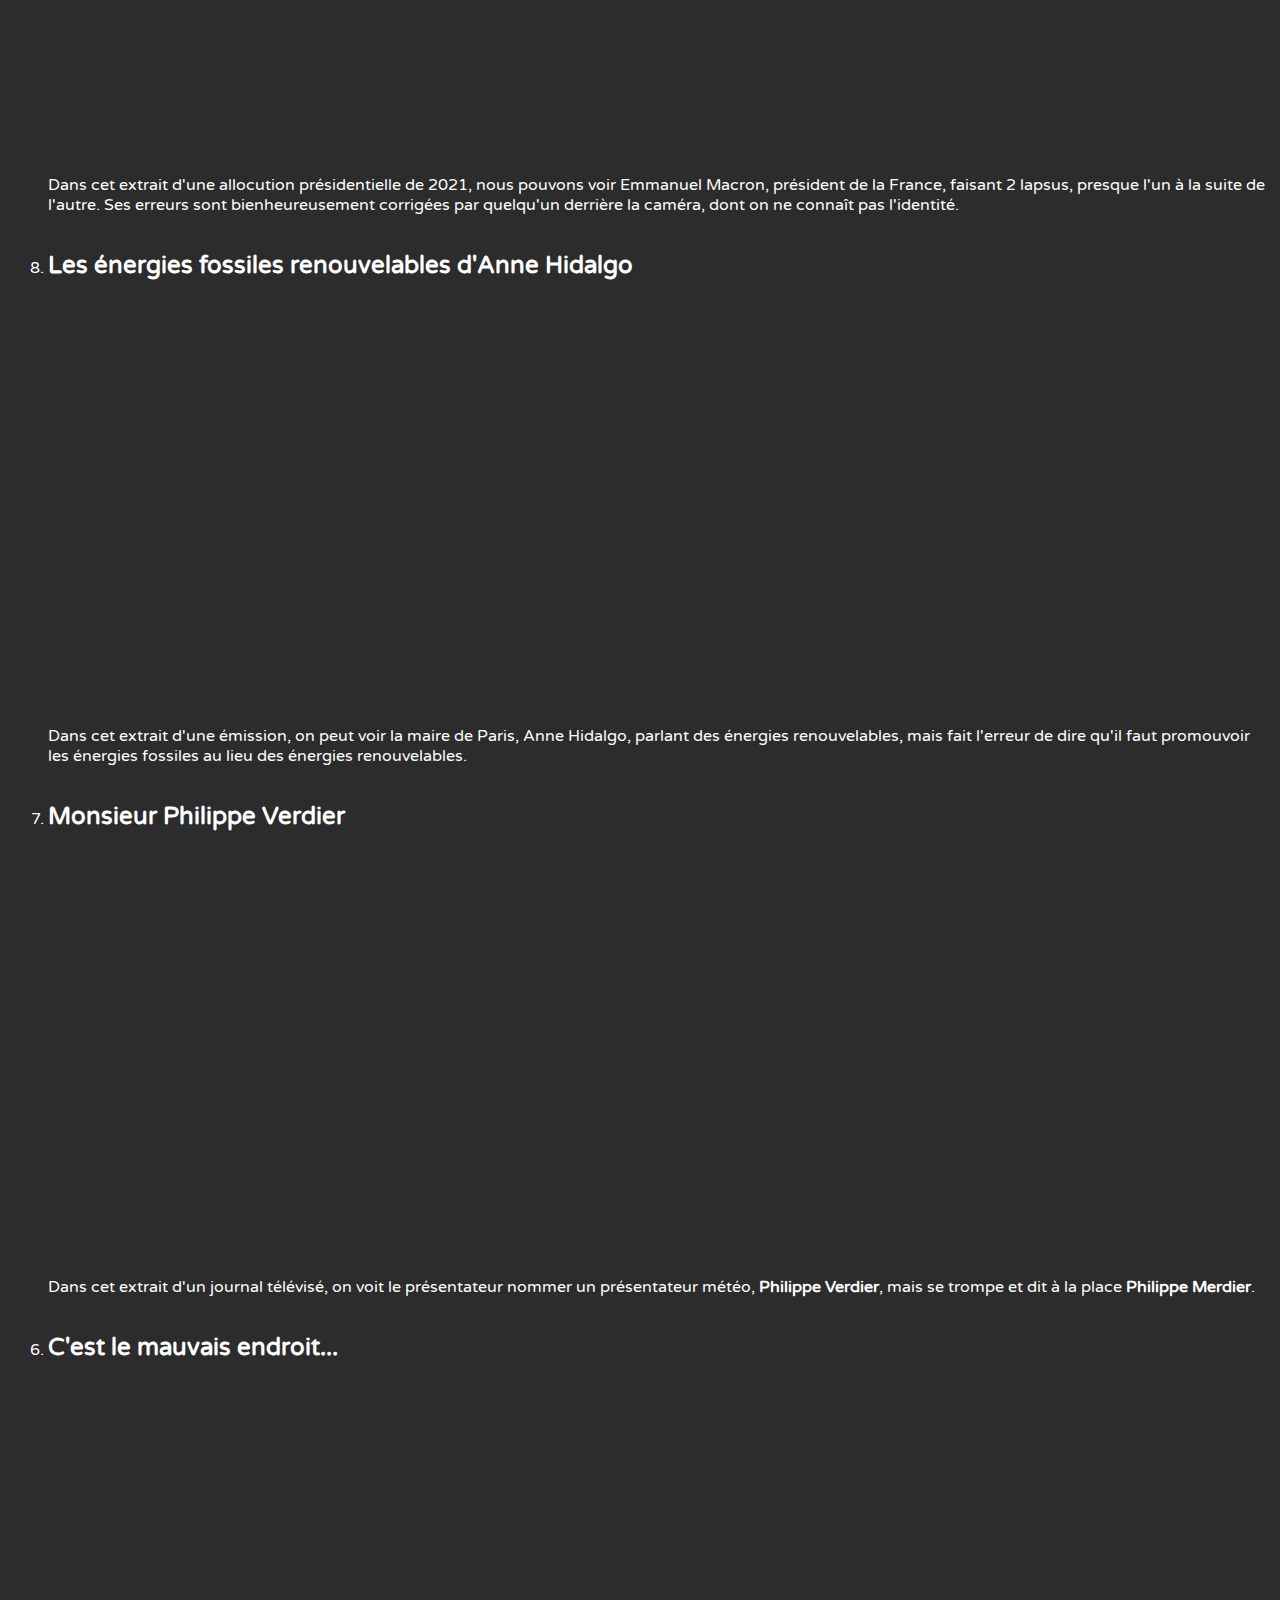
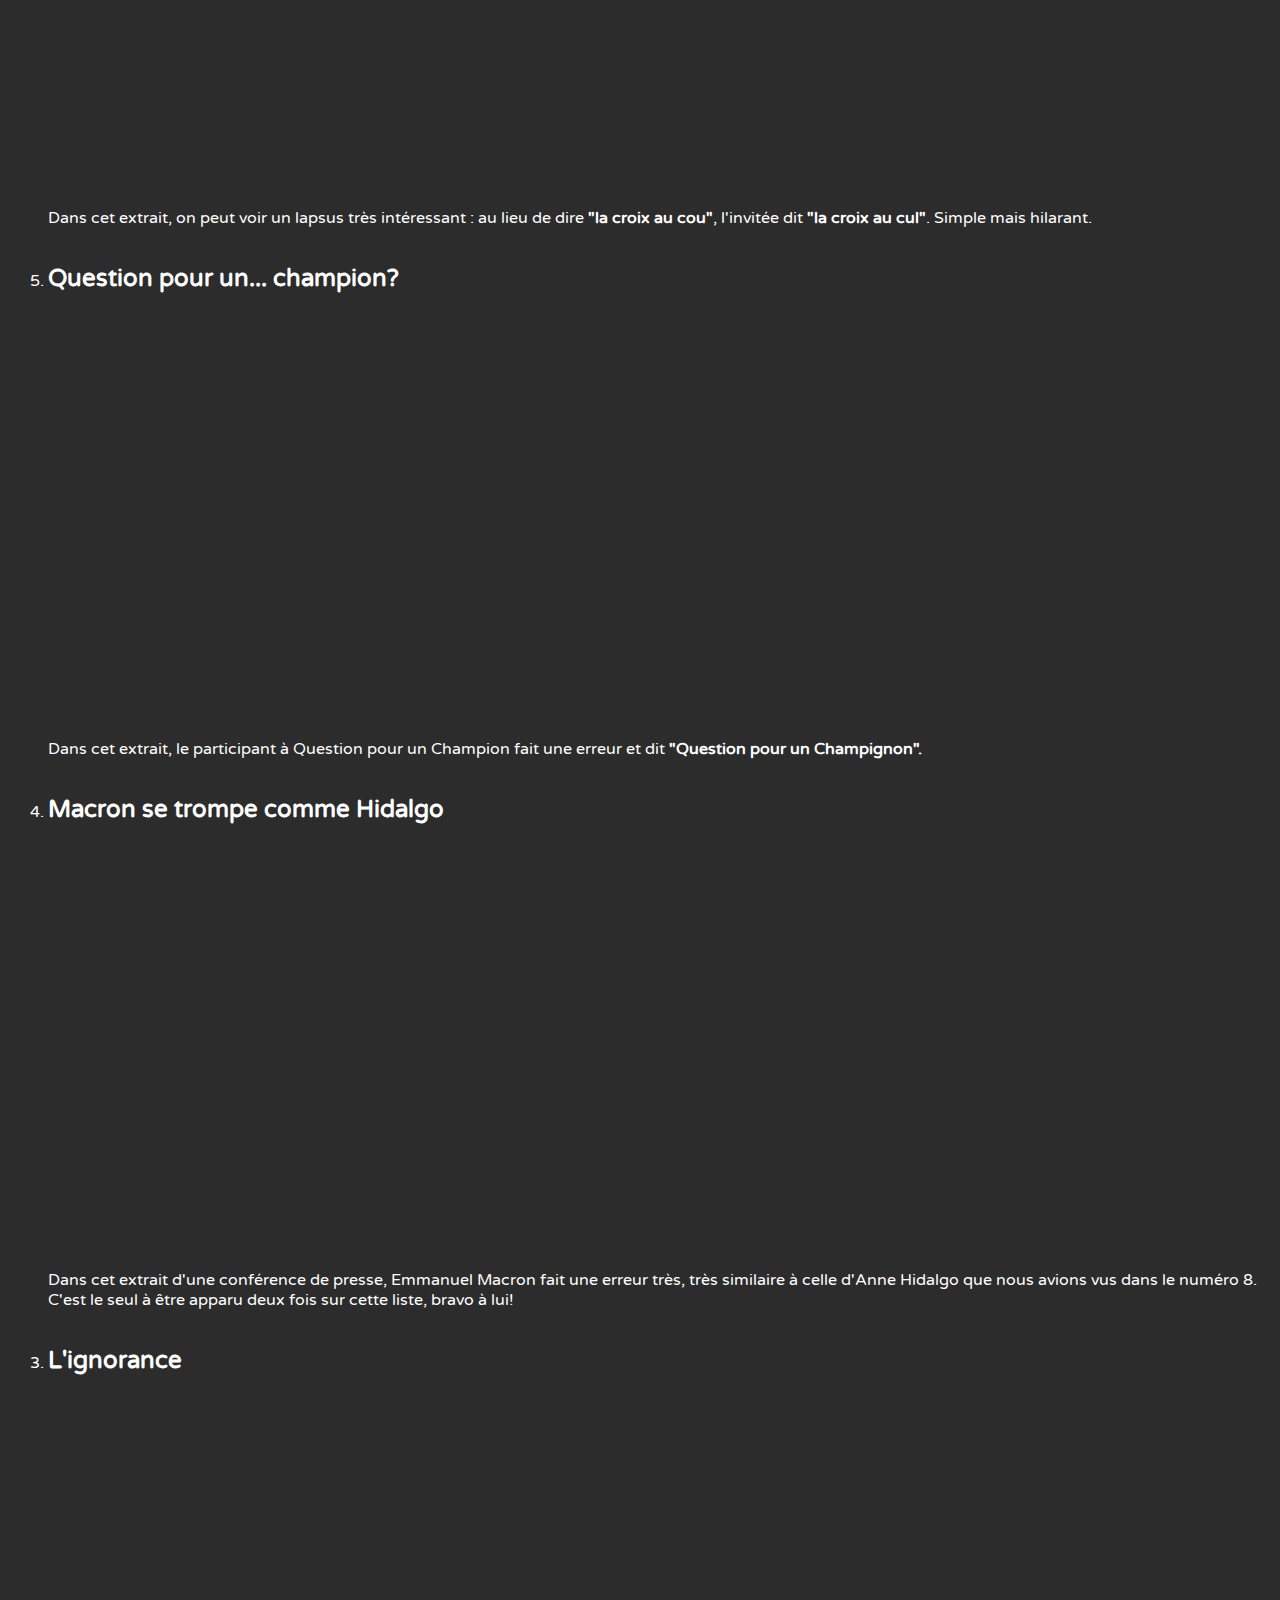
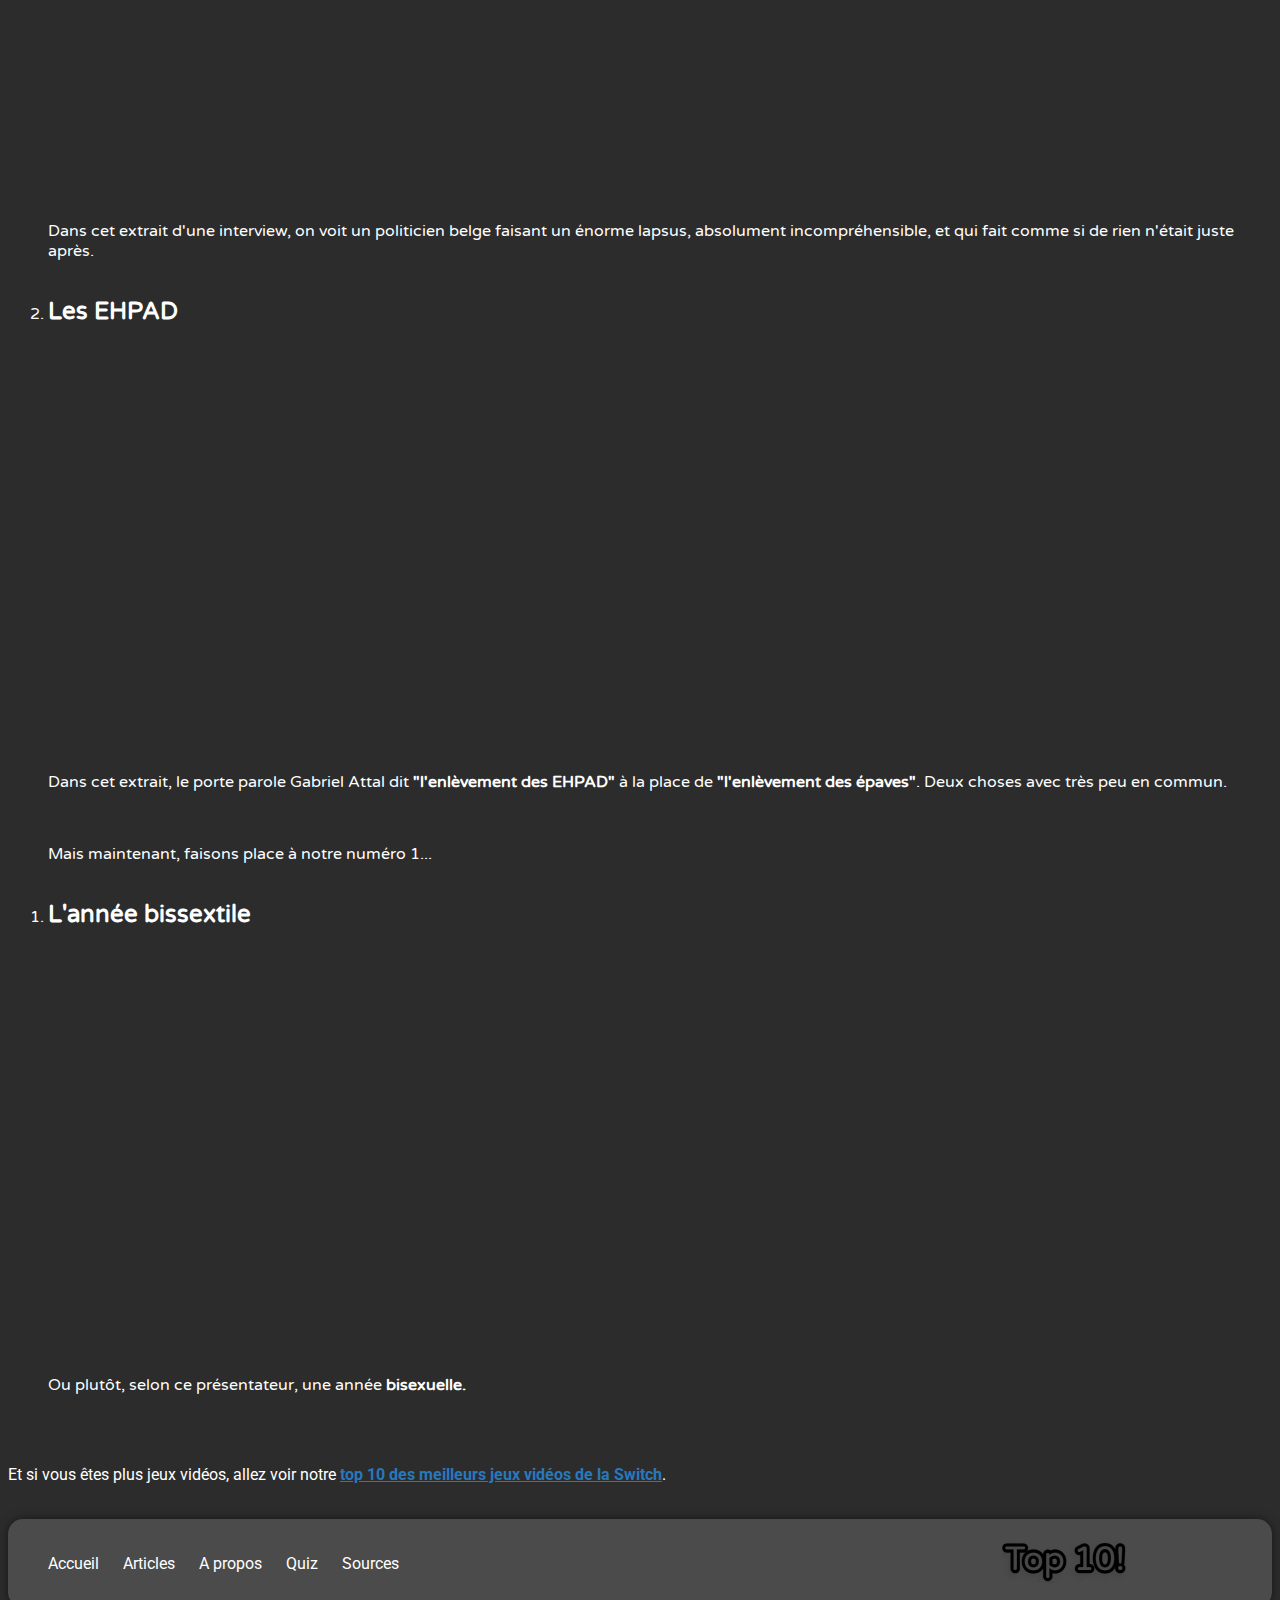
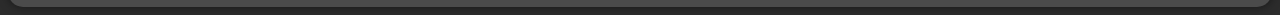
<file: articles/4/index.html>
<!DOCTYPE html>
<html>

<head>
    <title>Top 10 des pires lapsus à la télévision</title>
    <link href="https://fonts.googleapis.com/css2?family=Roboto&family=Varela+Round&display=swap" rel="stylesheet">
    <link rel="stylesheet" href="https://cdnjs.cloudflare.com/ajax/libs/font-awesome/5.15.1/css/all.min.css" integrity="sha512-+4zCK9k+qNFUR5X+cKL9EIR+ZOhtIloNl9GIKS57V1MyNsYpYcUrUeQc9vNfzsWfV28IaLL3i96P9sdNyeRssA==" crossorigin="anonymous" />
    <link rel="icon" type="image/png" href="../../favicon.png">
    <script src="../../scripts/client/top.js" defer></script>
    <link rel="stylesheet" href="style/style.css">
</head>
<body>
    <header>
      <a href="../../index.html">
          <img src="../../logo.png" alt="Logo">
      </a>
      <p class="header-text">Top 10 des pires lapsus à la télévision</p>
      <nav>
          <a href="../../index.html">Accueil</a>
          <a href="../index.html">Articles</a>
          <a href="../about/index.html">A propos</a>
          <a href="../../quiz/index.html">Quiz</a>
      </nav>
    </header>
    <br>
    <h3 class="text">Par [REDACTED]</h3>
    <h3 class="text">Le 21/02/2023</h3>
    <br>
    <p>Que ce soit à des conférences de presses, aux JT, aux jeux télévisés, voire même à des allocutions présidentielles, ce top 10 des pires lapsus à la télévision va à coup sûr vous faire exploser de rire!</p>
    <p>Alors sans plus attendre, commençons dès maintenant avec notre numéro 10, qui concerne notre maintenant défunt Jean Pierre Pernaud.</p>
    <br>
    <img src="media/images/cover/top10-cover_id4.png">
    <br>
    <br>
    <ol reversed>
        <li>
            <h2>Jean Pierre Pernaud et le plus beau marché de France de 2019</h2>
            <br>
            <iframe id="ytplayer" type="text/html" width="720" height="405" src="https://www.youtube.com/embed/A9Xfject4kc?controls=0&disablekb=1&end=172&hl=fr&modestbranding=1&start=159&iv_load_policy=3" frameborder="0" allowfullscreen></iframe>
            <br>
            <p>Dans cet extrait d'un JT de 2020, nous pouvons voir Jean Pierre Pernaud faisant un lapsus sur la fête de la Fourme, au plus beau marché de France de 2019, à Montbrison.</p>
        </li>
        <br>
        <li>
            <h2>Le vaccin selon Macron</h2>
            <br>
            <iframe id="ytplayer" type="text/html" width="720" height="405" src="https://www.youtube.com/embed/yRrgvWOIwSU?controls=0&disablekb=1&end=122&hl=fr&modestbranding=1&start=102&iv_load_policy=3" frameborder="0" allowfullscreen></iframe>
            <br>
            <p>Dans cet extrait d'une allocution présidentielle de 2021, nous pouvons voir Emmanuel Macron, président de la France, faisant 2 lapsus, presque l'un à la suite de l'autre. Ses erreurs sont bienheureusement corrigées par quelqu'un derrière la caméra, dont on ne connaît pas l'identité.</p>
        </li>
        <br>
        <li>
            <h2>Les énergies fossiles renouvelables d'Anne Hidalgo</h2>
            <br>
            <iframe id="ytplayer" type="text/html" width="720" height="405" src="https://www.youtube.com/embed/yRrgvWOIwSU?controls=0&disablekb=1&end=65&hl=fr&modestbranding=1&start=54&iv_load_policy=3" frameborder="0" allowfullscreen></iframe>
            <br>
            <p>Dans cet extrait d'une émission, on peut voir la maire de Paris, Anne Hidalgo, parlant des énergies renouvelables, mais fait l'erreur de dire qu'il faut promouvoir les énergies fossiles au lieu des énergies renouvelables.</p>
        </li>
        <br>
        <li>
            <h2>Monsieur Philippe Verdier</h2>
            <br>
            <iframe id="ytplayer" type="text/html" width="720" height="405" src="https://www.youtube.com/embed/k-XMW1-eFhk?controls=0&disablekb=1&end=10&hl=fr&modestbranding=1&start=4&iv_load_policy=3" frameborder="0" allowfullscreen></iframe>
            <br>
            <p>Dans cet extrait d'un journal télévisé, on voit le présentateur nommer un présentateur météo, <b>Philippe Verdier</b>, mais se trompe et dit à la place <b>Philippe Merdier</b>.</p>
        </li>
        <br>
        <li>
            <h2>C'est le mauvais endroit...</h2>
            <br>
            <iframe id="ytplayer" type="text/html" width="720" height="405" src="https://www.youtube.com/embed/yRrgvWOIwSU?controls=0&disablekb=1&end=176&hl=fr&modestbranding=1&start=153&iv_load_policy=3" frameborder="0" allowfullscreen></iframe>
            <br>
            <p>Dans cet extrait, on peut voir un lapsus très intéressant : au lieu de dire <b>"la croix au cou"</b>, l'invitée dit <b>"la croix au cul"</b>. Simple mais hilarant.</p>
        </li>
        <br>
        <li>
            <h2>Question pour un... champion?</h2>
            <br>
            <iframe id="ytplayer" type="text/html" width="720" height="405" src="https://www.youtube.com/embed/k-XMW1-eFhk?controls=0&disablekb=1&end=138&hl=fr&modestbranding=1&start=129&iv_load_policy=3" frameborder="0" allowfullscreen></iframe>
            <br>
            <p>Dans cet extrait, le participant à Question pour un Champion fait une erreur et dit <b>"Question pour un Champignon".</b></p>
        </li>
        <br>
        <li>
            <h2>Macron se trompe comme Hidalgo</h2>
            <br>
            <iframe id="ytplayer" type="text/html" width="720" height="405" src="https://www.youtube.com/embed/yRrgvWOIwSU?controls=0&disablekb=1&end=78&hl=fr&modestbranding=1&start=66&iv_load_policy=3" frameborder="0" allowfullscreen></iframe>
            <br>
            <p>Dans cet extrait d'une conférence de presse, Emmanuel Macron fait une erreur très, très similaire à celle d'Anne Hidalgo que nous avions vus dans le numéro 8. C'est le seul à être apparu deux fois sur cette liste, bravo à lui!</p>
        </li>
        <br>
        <li>
            <h2>L'ignorance</h2>
            <br>
            <iframe id="ytplayer" type="text/html" width="720" height="405" src="https://www.youtube.com/embed/TcdIwDt7YcM?controls=0&disablekb=1&end=28&hl=fr&modestbranding=1&start=18&iv_load_policy=3" frameborder="0" allowfullscreen></iframe>
            <br>
            <p>Dans cet extrait d'une interview, on voit un politicien belge faisant un énorme lapsus, absolument incompréhensible, et qui fait comme si de rien n'était juste après.</p>
        </li>
        <br>
        <li>
            <h2>Les EHPAD</h2>
            <br>
            <iframe id="ytplayer" type="text/html" width="720" height="405" src="https://www.youtube.com/embed/yRrgvWOIwSU?controls=0&disablekb=1&end=33&hl=fr&modestbranding=1&start=22&iv_load_policy=3" frameborder="0" allowfullscreen></iframe>
            <br>
            <p>Dans cet extrait, le porte parole Gabriel Attal dit <b>"l'enlèvement des EHPAD"</b> à la place de <b>"l'enlèvement des épaves"</b>. Deux choses avec très peu en commun.</p>
            <br>
            <p>Mais maintenant, faisons place à notre numéro 1...</p>
        </li>
        <br>
        <li>
            <h2>L'année bissextile</h2>
            <br>
            <iframe id="ytplayer" type="text/html" width="720" height="405" src="https://www.youtube.com/embed/k-XMW1-eFhk?controls=0&disablekb=1&end=42&hl=fr&modestbranding=1&start=35&iv_load_policy=3" frameborder="0" allowfullscreen></iframe>
            <br>
            <p>Ou plutôt, selon ce présentateur, une année <b>bisexuelle.</b></p>
        </li>
    </ol>
    <br>
    <br>
    <p>Et si vous êtes plus jeux vidéos, allez voir notre <b><a href="../1/index.html">top 10 des meilleurs jeux vidéos de la Switch</a></b>.</p>
    <br>
    <button id="top-button" class="fa fa-arrow-up" title="Appuyez pour retourner en haut de la page."></button>
    <footer>
        <nav>
            <a href="../../index.html">Accueil</a>
            <a href="../index.html">Articles</a>
            <a href="../about/index.html">A propos</a>
            <a href="../../quiz/index.html">Quiz</a>
            <a href="sources.html">Sources</a>
        </nav>
        <a href="../../index.html">
            <img src="../../logo.png" alt="Logo">
        </a>
    </footer>
</body>
</html>
</file>
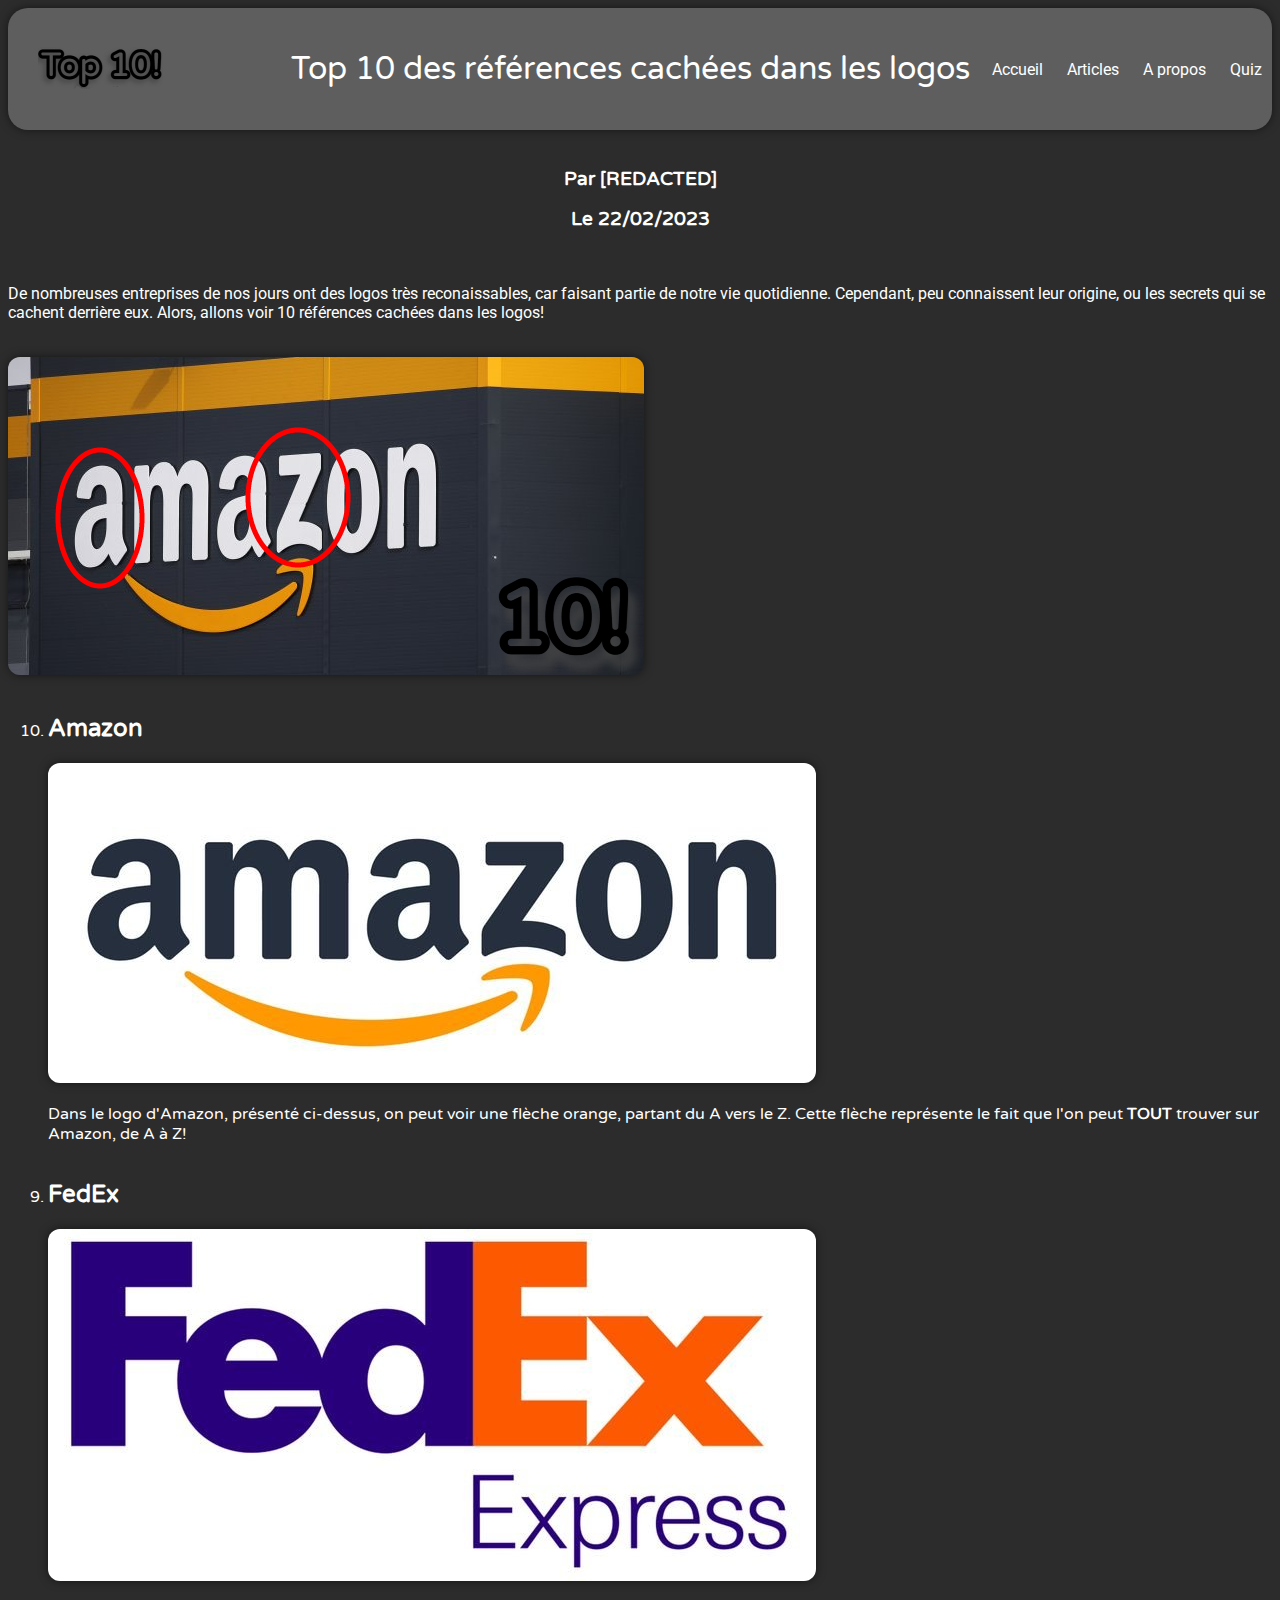
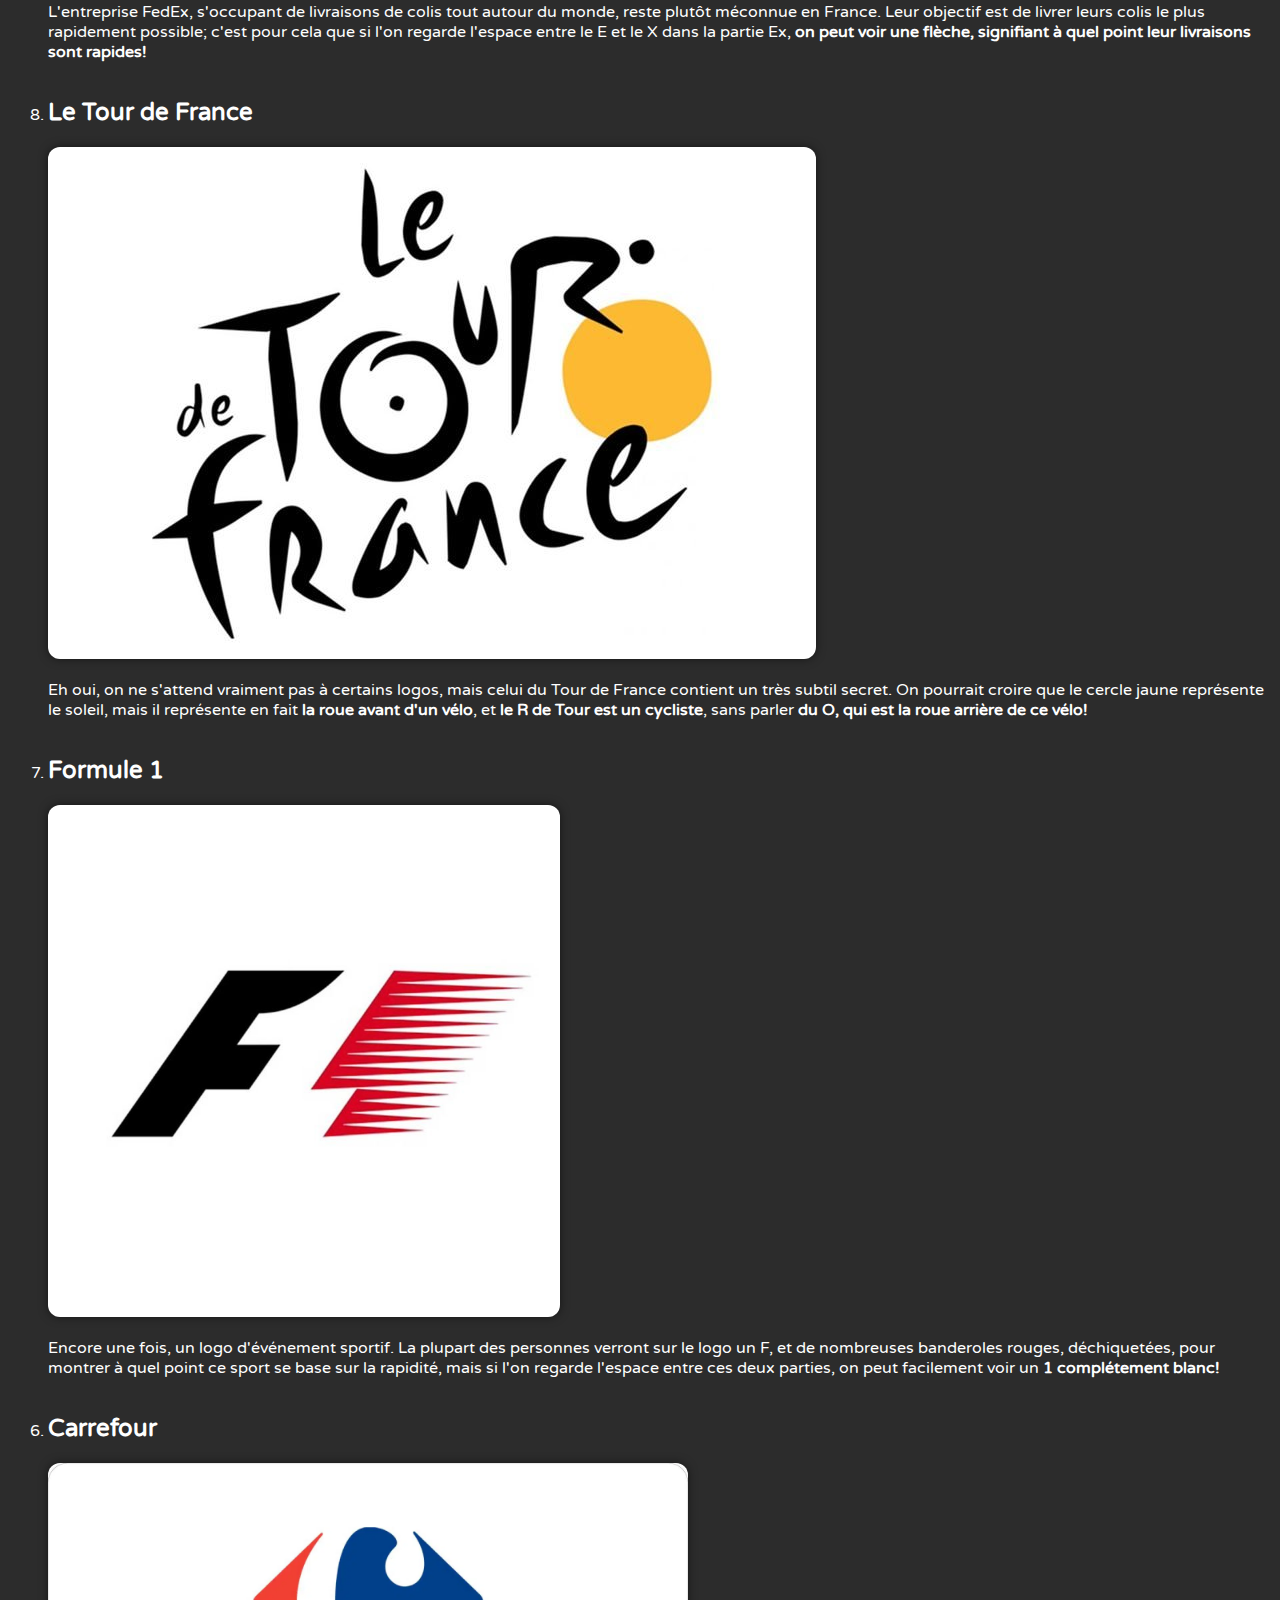
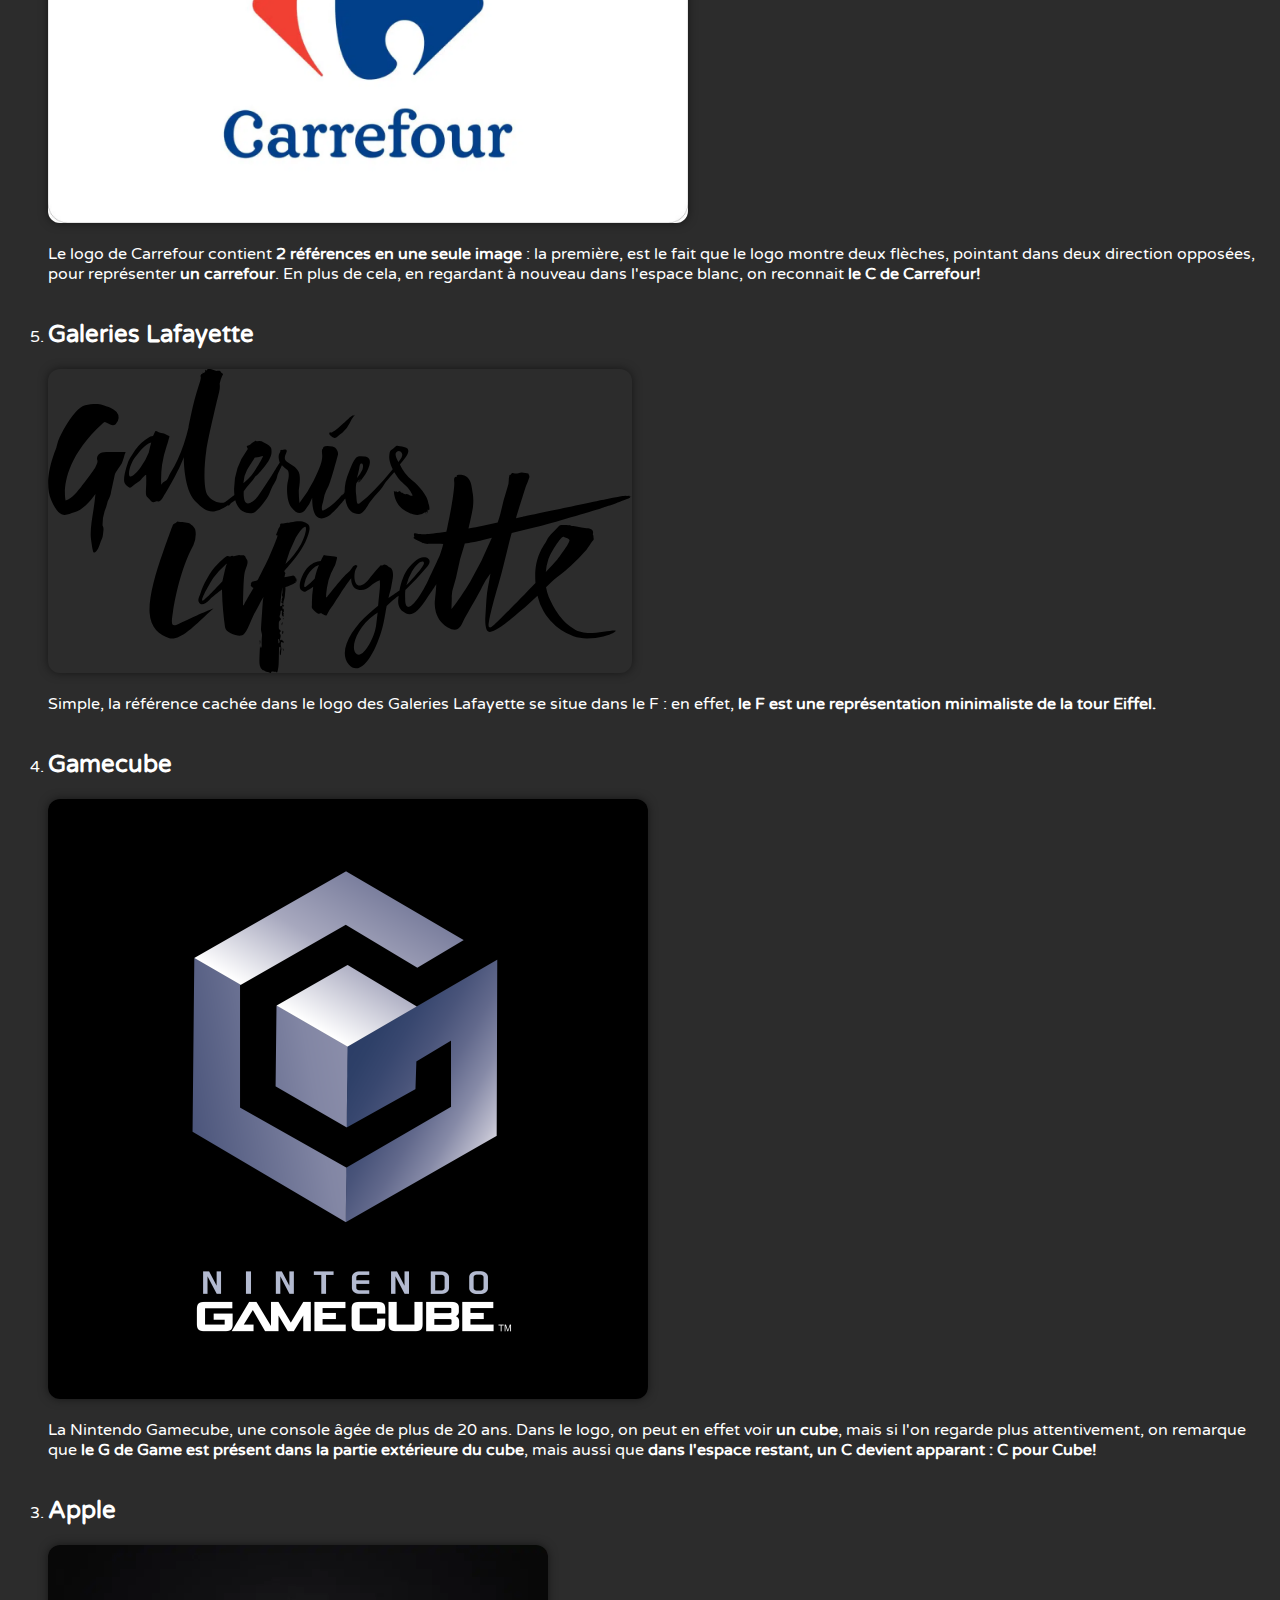
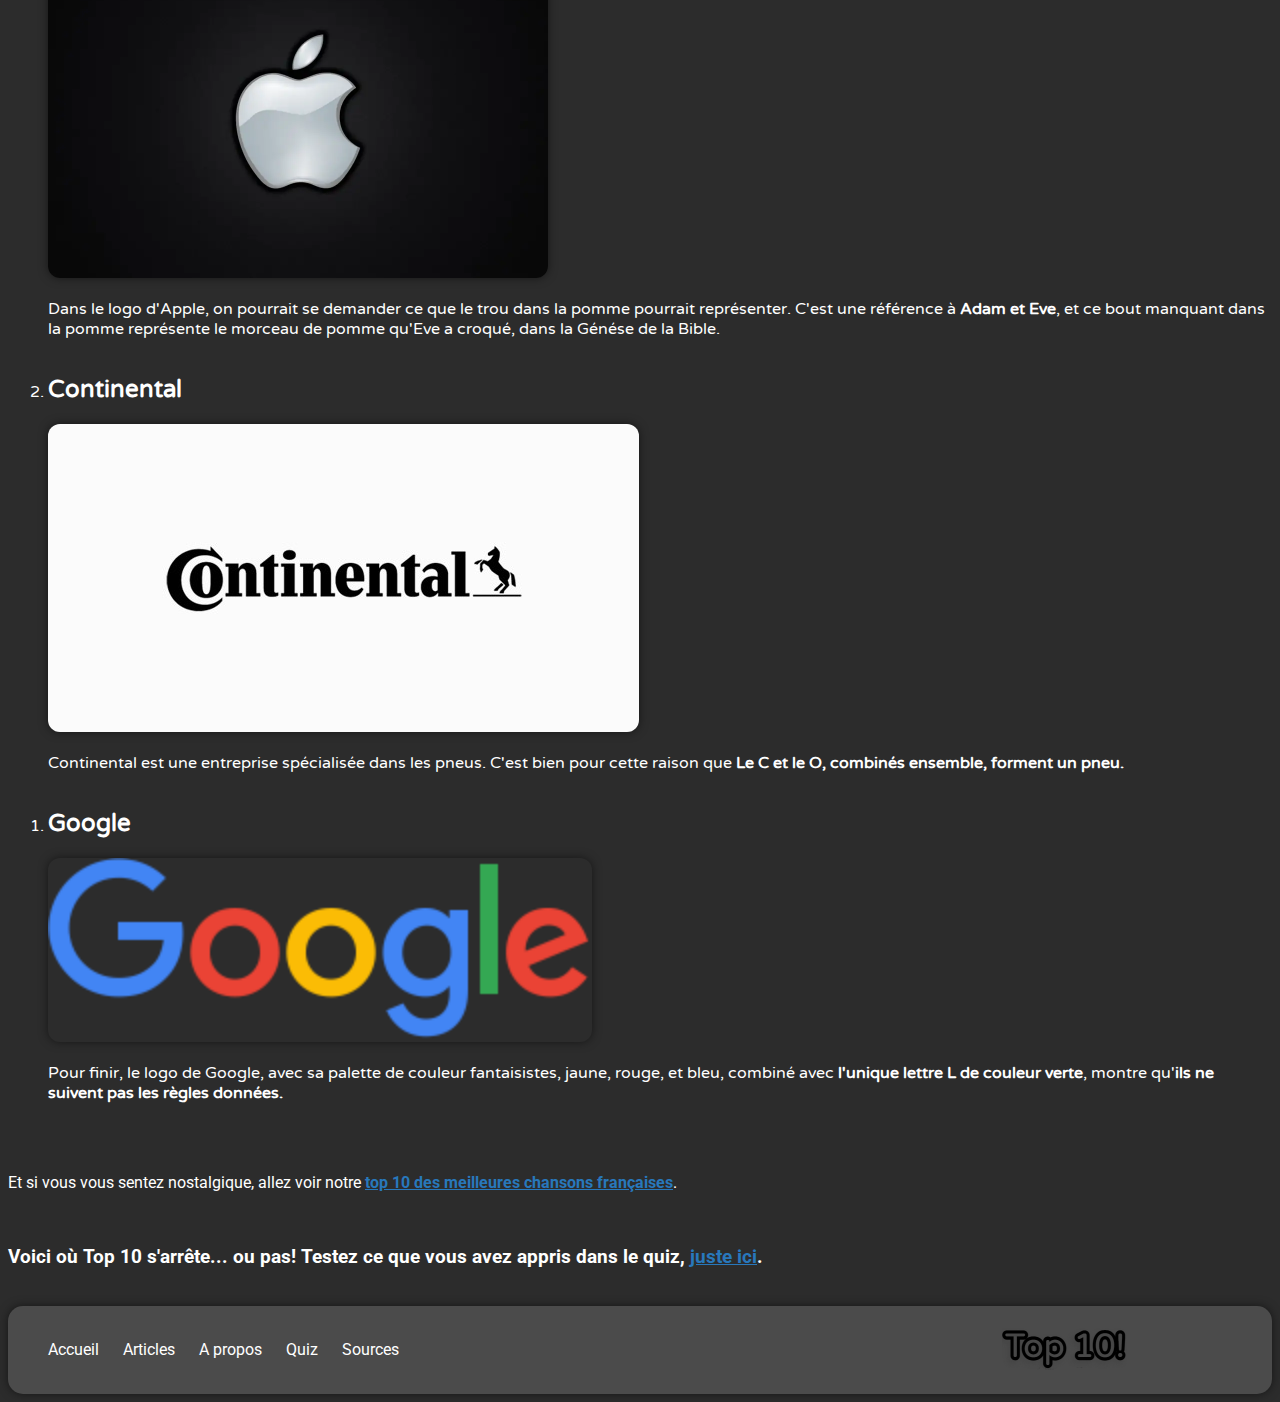
<file: articles/5/index.html>
<!DOCTYPE html>
<html>

<head>
    <title>Top 10 des références cachées dans les logos</title>
    <link href="https://fonts.googleapis.com/css2?family=Roboto&family=Varela+Round&display=swap" rel="stylesheet">
    <link rel="stylesheet" href="https://cdnjs.cloudflare.com/ajax/libs/font-awesome/5.15.1/css/all.min.css" integrity="sha512-+4zCK9k+qNFUR5X+cKL9EIR+ZOhtIloNl9GIKS57V1MyNsYpYcUrUeQc9vNfzsWfV28IaLL3i96P9sdNyeRssA==" crossorigin="anonymous" />
    <link rel="icon" type="image/png" href="../../favicon.png">
    <script src="../../scripts/client/top.js" defer></script>
    <link rel="stylesheet" href="style/style.css">
</head>
<body>
    <header>
      <a href="../../index.html">
          <img src="../../logo.png" alt="Logo">
      </a>
      <p class="header-text">Top 10 des références cachées dans les logos</p>
      <nav>
          <a href="../../index.html">Accueil</a>
          <a href="../index.html">Articles</a>
          <a href="../about/index.html">A propos</a>
          <a href="../../quiz/index.html">Quiz</a>
      </nav>
    </header>
    <br>
    <h3 class="text">Par [REDACTED]</h3>
    <h3 class="text">Le 22/02/2023</h3>
    <br>
    <p>De nombreuses entreprises de nos jours ont des logos très reconaissables, car faisant partie de notre vie quotidienne. Cependant, peu connaissent leur origine, ou les secrets qui se cachent derrière eux. Alors, allons voir 10 références cachées dans les logos!</p>
    <br>
    <img src="media/images/cover/top10-cover_id5.png">
    <br>
    <br>
    <ol reversed>
        <li>
            <h2>Amazon</h2>
            <br>
            <img src="media/images/Amazon.jpg">
            <br>
            <p>Dans le logo d'Amazon, présenté ci-dessus, on peut voir une flèche orange, partant du A vers le Z. Cette flèche représente le fait que l'on peut <b>TOUT</b> trouver sur Amazon, de A à Z!</p>
        </li>
        <br>
        <li>
            <h2>FedEx</h2>
            <br>
            <img src="media/images/FedEx.jpg">
            <br>
            <p>L'entreprise FedEx, s'occupant de livraisons de colis tout autour du monde, reste plutôt méconnue en France. Leur objectif est de livrer leurs colis le plus rapidement possible; c'est pour cela que si l'on regarde l'espace entre le E et le X dans la partie Ex, <b>on peut voir une flèche, signifiant à quel point leur livraisons sont rapides!</b></p>
        </li>
        <br>
        <li>
            <h2>Le Tour de France</h2>
            <br>
            <img src="media/images/Tour-de-France.jpg">
            <br>
            <p>Eh oui, on ne s'attend vraiment pas à certains logos, mais celui du Tour de France contient un très subtil secret. On pourrait croire que le cercle jaune représente le soleil, mais il représente en fait <b>la roue avant d'un vélo</b>, et <b>le R de Tour est un cycliste</b>, sans parler <b>du O, qui est la roue arrière de ce vélo!</b></p>
        </li>
        <br>
        <li>
            <h2>Formule 1</h2>
            <br>
            <img src="media/images/formula1.jpg" width = "512" height = "512">
            <br>
            <p>Encore une fois, un logo d'événement sportif. La plupart des personnes verront sur le logo un F, et de nombreuses banderoles rouges, déchiquetées, pour montrer à quel point ce sport se base sur la rapidité, mais si l'on regarde l'espace entre ces deux parties, on peut facilement voir un <b>1 complétement blanc!</b></p>
        </li>
        <br>
        <li>
            <h2>Carrefour</h2>
            <br>
            <img src="media/images/carrefour.webp" width = "640" height = "360">
            <br>
            <p>Le logo de Carrefour contient <b>2 références en une seule image</b> : la première, est le fait que le logo montre deux flèches, pointant dans deux direction opposées, pour représenter <b>un carrefour</b>. En plus de cela, en regardant à nouveau dans l'espace blanc, on reconnait <b>le C de Carrefour!</b></p>
        </li>
        <br>
        <li>
            <h2>Galeries Lafayette</h2>
            <br>
            <img src="media/images/logo.d73c2059.svg" width = "584" height = "304">
            <br>
            <p>Simple, la référence cachée dans le logo des Galeries Lafayette se situe dans le F : en effet, <b>le F est une représentation minimaliste de la tour Eiffel.</b></p>
        </li>
        <br>
        <li>
            <h2>Gamecube</h2>
            <br>
            <img src="media/images/nintendo-gamecube-logo-png-transparent.png" width = "600" height="600">
            <br>
            <p>La Nintendo Gamecube, une console âgée de plus de 20 ans. Dans le logo, on peut en effet voir <b>un cube</b>, mais si l'on regarde plus attentivement, on remarque que <b>le G de Game est présent dans la partie extérieure du cube</b>, mais aussi que <b>dans l'espace restant, un C devient apparant : C pour Cube!</b></p>
        </li>
        <br>
        <li>
            <h2>Apple</h2>
            <br>
            <img src="media/images/World-Famous-Logos-Apple.webp" width = "500" height = "333">
            <br>
            <p>Dans le logo d'Apple, on pourrait se demander ce que le trou dans la pomme pourrait représenter. C'est une référence à <b>Adam et Eve</b>, et ce bout manquant dans la pomme représente le morceau de pomme qu'Eve a croqué, dans la Génése de la Bible.</p>
        </li>
        <br>
        <li>
            <h2>Continental</h2>
            <br>
            <img src="media/images/screen-shot-2020-07-16-at-9.15.23-am.webp">
            <br>
            <p>Continental est une entreprise spécialisée dans les pneus. C'est bien pour cette raison que <b>Le C et le O, combinés ensemble, forment un pneu.</b></p>
        </li>
        <br>
        <li>
            <h2>Google</h2>
            <br>
            <img src="media/images/googlelogo_color_272x92dp.png" width = "544" height = "184">
            <br>
            <p>Pour finir, le logo de Google, avec sa palette de couleur fantaisistes, jaune, rouge, et bleu, combiné avec <b>l'unique lettre L de couleur verte</b>, montre qu'<b>ils ne suivent pas les règles données.</b></p>
        </li>
    </ol>
    <br>
    <br>
    <p>Et si vous vous sentez nostalgique, allez voir notre <b><a href="../2/index.html">top 10 des meilleures chansons françaises</a></b>.</p>
    <br>
    <h3>Voici où Top 10 s'arrête... ou pas! Testez ce que vous avez appris dans le quiz, <a href="../../quiz/index.html">juste ici</a>.</h3>
    <br>
    <button id="top-button" class="fa fa-arrow-up" title="Appuyez pour retourner en haut de la page."></button>
    <footer>
        <nav>
            <a href="../../index.html">Accueil</a>
            <a href="../index.html">Articles</a>
            <a href="../about/index.html">A propos</a>
            <a href="../../quiz/index.html">Quiz</a>
            <a href="sources.html">Sources</a>
        </nav>
        <a href="../../index.html">
            <img src="../../logo.png" alt="Logo">
        </a>
    </footer>
</body>
</html>
</file>
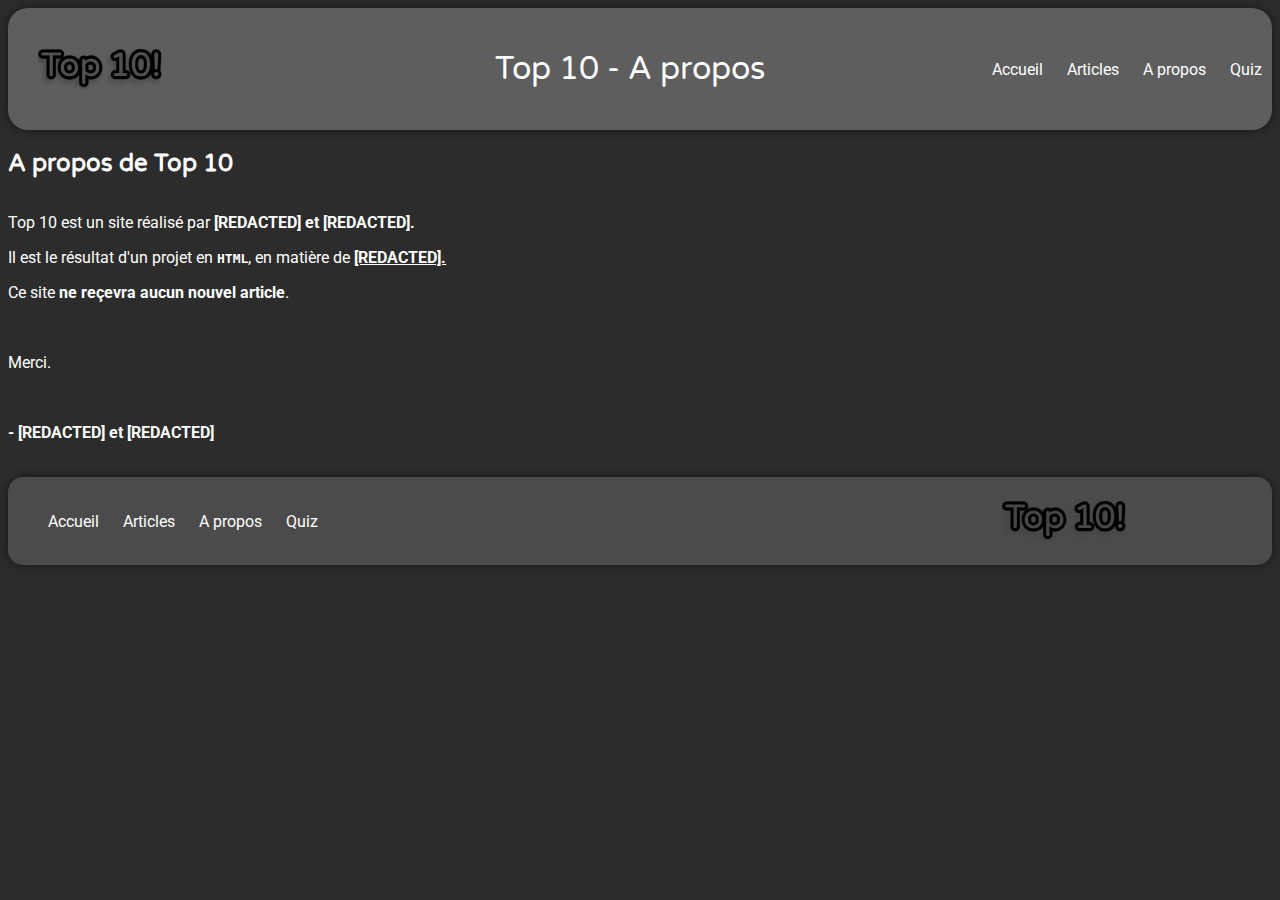
<file: articles/about/index.html>
<!DOCTYPE html>
<html>

<head>
    <title>Top 10 - A propos</title>
    <link href="https://fonts.googleapis.com/css2?family=Roboto&family=Varela+Round&display=swap" rel="stylesheet">
    <link rel="stylesheet" href="https://cdnjs.cloudflare.com/ajax/libs/font-awesome/5.15.1/css/all.min.css" integrity="sha512-+4zCK9k+qNFUR5X+cKL9EIR+ZOhtIloNl9GIKS57V1MyNsYpYcUrUeQc9vNfzsWfV28IaLL3i96P9sdNyeRssA==" crossorigin="anonymous" />
    <link rel="icon" type="image/png" href="../../favicon.png">
    <link rel="stylesheet" href="style.css">
</head>
<body>
    <header>
      <a href="../../index.html">
          <img src="../../logo.png" alt="Logo">
      </a>
      <p class="header-text">Top 10 - A propos</p>
      <nav>
          <a href="../../index.html">Accueil</a>
          <a href="../index.html">Articles</a>
          <a href="index.html">A propos</a>
          <a href="../../quiz/index.html">Quiz</a>
      </nav>
    </header>
    <br>
    <h2>A propos de Top 10</h2>
    <br>
    <p>Top 10 est un site réalisé par <b>[REDACTED] et [REDACTED].</b></p>
    <p>Il est le résultat d'un projet en <b><code>HTML</code></b>, en matière de <u><b>[REDACTED].</b></u></p>
    <p>Ce site <b>ne reçevra aucun nouvel article</b>.</p>
    <br>
    <p>Merci.</p>
    <br>
    <p><b>- [REDACTED] et [REDACTED]</b></p>
    <br>
    <footer>
        <nav>
            <a href="../../index.html">Accueil</a>
            <a href="../index.html">Articles</a>
            <a href="index.html">A propos</a>
            <a href="../../quiz/index.html">Quiz</a>
        </nav>
        <a href="../../index.html">
            <img src="../../logo.png" alt="Logo">
        </a>
    </footer>
</body>
</html>
</file>
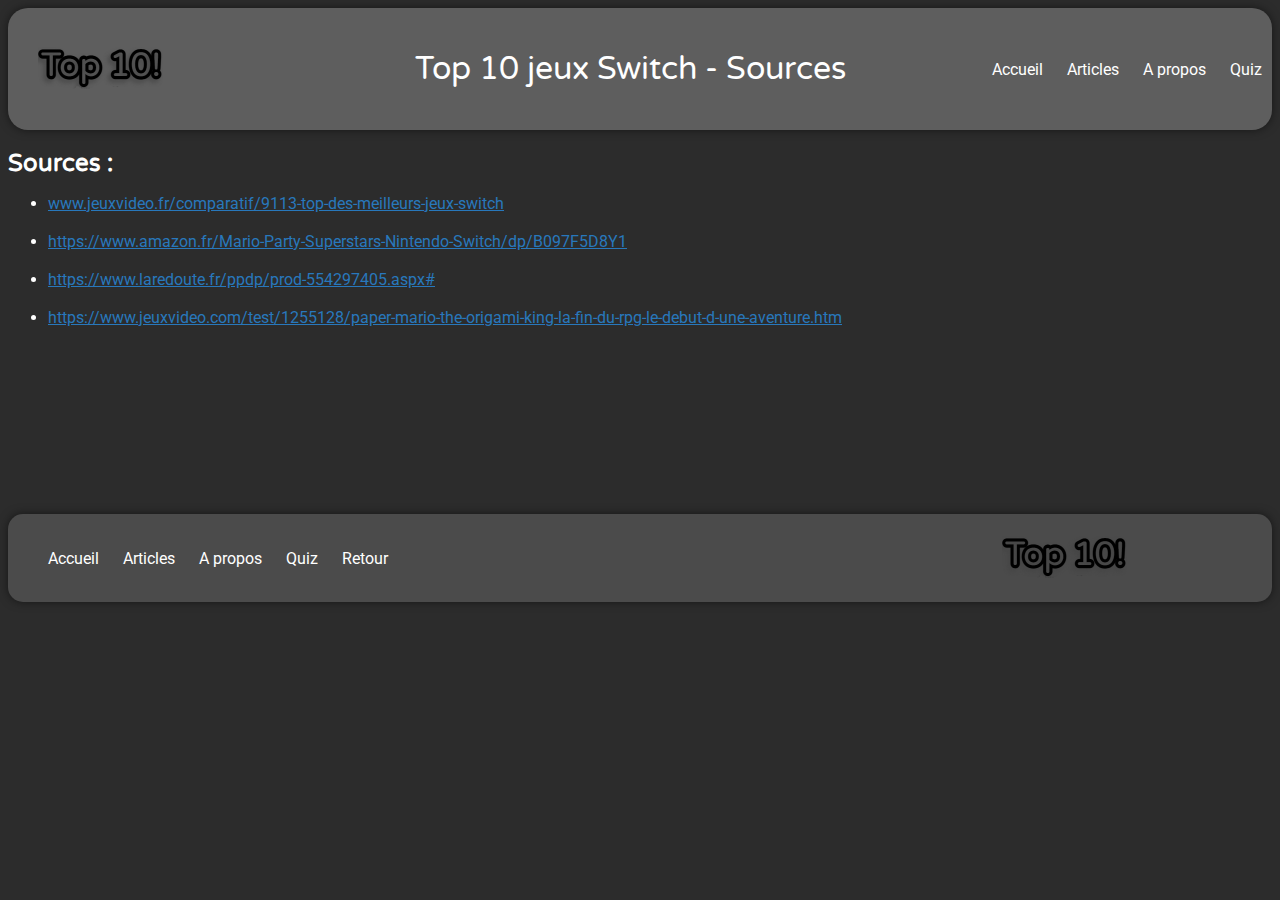
<file: articles/1/sources.html>
<!DOCTYPE html>
<html>

<head>
    <title>Top 10 des meilleurs jeux Switch - Sources</title>
    <link href="https://fonts.googleapis.com/css2?family=Roboto&family=Varela+Round&display=swap" rel="stylesheet">
    <link rel="stylesheet" href="https://cdnjs.cloudflare.com/ajax/libs/font-awesome/5.15.1/css/all.min.css" integrity="sha512-+4zCK9k+qNFUR5X+cKL9EIR+ZOhtIloNl9GIKS57V1MyNsYpYcUrUeQc9vNfzsWfV28IaLL3i96P9sdNyeRssA==" crossorigin="anonymous" />
    <link rel="icon" type="image/png" href="../../favicon.png">
    <script src="../../scripts/client/top.js" defer></script>
    <link rel="stylesheet" href="style/source_style.css">
</head>
<body>
    <header>
      <a href="../../index.html">
          <img src="../../logo.png" alt="Logo">
      </a>
      <p class="header-text">Top 10 jeux Switch - Sources</p>
      <nav>
          <a href="../../index.html">Accueil</a>
          <a href="../index.html">Articles</a>
          <a href="../about/index.html">A propos</a>
          <a href="../../quiz/index.html">Quiz</a>
      </nav>
    </header>
      <br>
      <h2>Sources :</h2>
      <ul>
        <li>
          <a href="www.jeuxvideo.fr/comparatif/9113-top-des-meilleurs-jeux-switch">www.jeuxvideo.fr/comparatif/9113-top-des-meilleurs-jeux-switch</a>
        </li>
        <br>
        <li>
          <a href="https://www.amazon.fr/Mario-Party-Superstars-Nintendo-Switch/dp/B097F5D8Y1">https://www.amazon.fr/Mario-Party-Superstars-Nintendo-Switch/dp/B097F5D8Y1</a>
        </li>
        <br>
        <li>
          <a href="https://www.laredoute.fr/ppdp/prod-554297405.aspx#">https://www.laredoute.fr/ppdp/prod-554297405.aspx#</a>
        </li>
        <br>
        <li>
          <a href="https://www.jeuxvideo.com/test/1255128/paper-mario-the-origami-king-la-fin-du-rpg-le-debut-d-une-aventure.htm">https://www.jeuxvideo.com/test/1255128/paper-mario-the-origami-king-la-fin-du-rpg-le-debut-d-une-aventure.htm</a>
        </li>
      </ul>
      <br><br><br><br><br><br><br><br><br>
    <footer>
        <nav>
            <a href="../../index.html">Accueil</a>
            <a href="../index.html">Articles</a>
            <a href="../about/index.html">A propos</a>
            <a href="../../quiz/index.html">Quiz</a>
            <a href="index.html">Retour</a>
        </nav>
        <a href="../../index.html">
            <img src="../../logo.png" alt="Logo">
        </a>
    </footer>
</body>
</html>
</file>
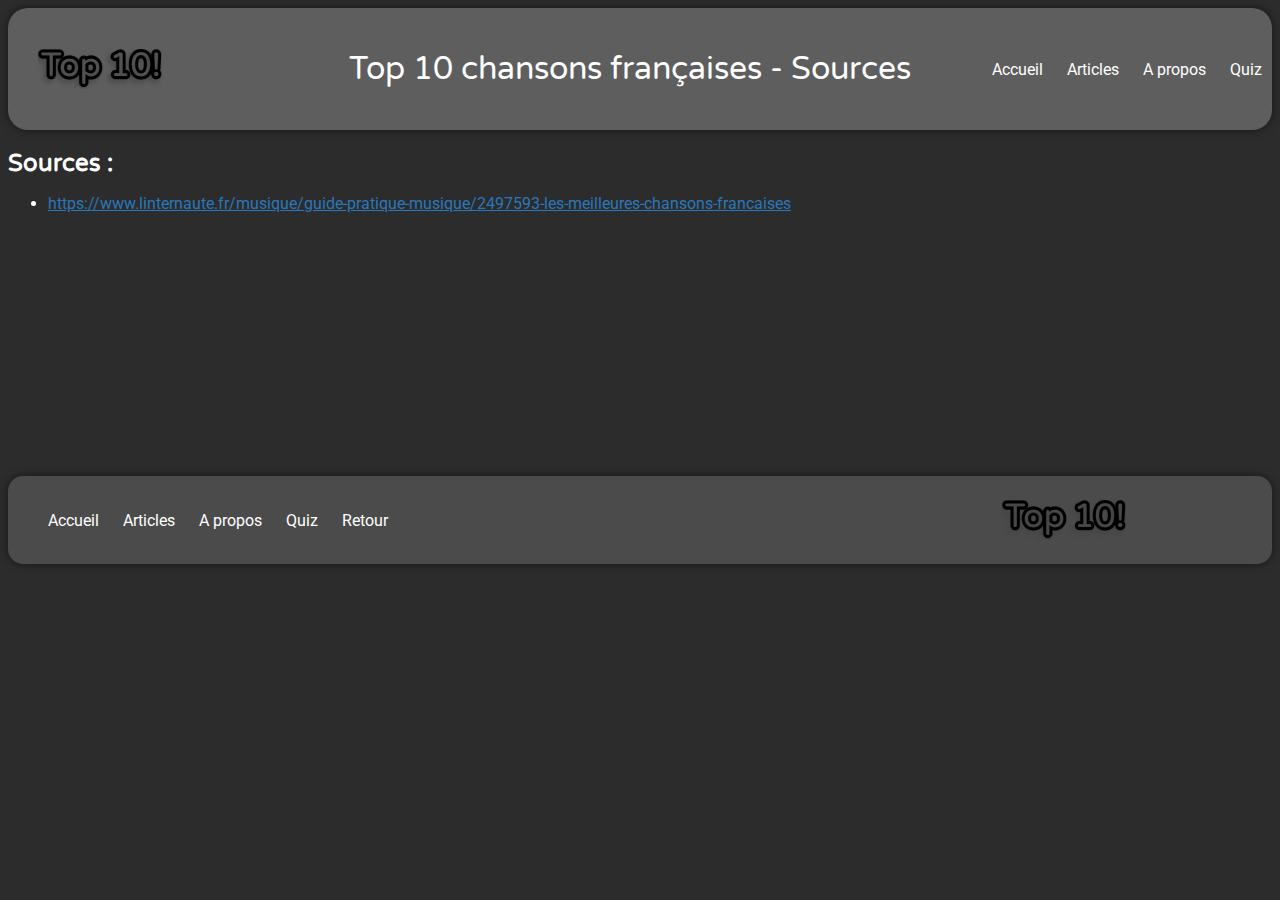
<file: articles/2/sources.html>
<!DOCTYPE html>
<html>

<head>
    <title>Top 10 des meilleures chansons françaises - Sources</title>
    <link href="https://fonts.googleapis.com/css2?family=Roboto&family=Varela+Round&display=swap" rel="stylesheet">
    <link rel="stylesheet" href="https://cdnjs.cloudflare.com/ajax/libs/font-awesome/5.15.1/css/all.min.css" integrity="sha512-+4zCK9k+qNFUR5X+cKL9EIR+ZOhtIloNl9GIKS57V1MyNsYpYcUrUeQc9vNfzsWfV28IaLL3i96P9sdNyeRssA==" crossorigin="anonymous" />
    <link rel="icon" type="image/png" href="../../favicon.png">
    <script src="../../scripts/client/top.js" defer></script>
    <link rel="stylesheet" href="style/source_style.css">
</head>
<body>
    <header>
      <a href="../../index.html">
          <img src="../../logo.png" alt="Logo">
      </a>
      <p class="header-text">Top 10 chansons françaises - Sources</p>
      <nav>
          <a href="../../index.html">Accueil</a>
          <a href="../index.html">Articles</a>
          <a href="../about/index.html">A propos</a>
          <a href="../../quiz/index.html">Quiz</a>
      </nav>
    </header>
      <br>
      <h2>Sources :</h2>
      <ul>
        <li>
          <a href="https://www.linternaute.fr/musique/guide-pratique-musique/2497593-les-meilleures-chansons-francaises/#:~:text=Les%20meilleures%20chansons%20fran%C3%A7aises%20%3A%20le%20classement%201,que%20l%27amour%20-%20Jacques%20Brel%20...%20%C3%89l%C3%A9ments%20suppl%C3%A9mentaires">https://www.linternaute.fr/musique/guide-pratique-musique/2497593-les-meilleures-chansons-francaises</a>
        </li>
      </ul>
      <br><br><br><br><br><br><br><br><br><br><br><br><br>
    <footer>
        <nav>
            <a href="../../index.html">Accueil</a>
            <a href="../index.html">Articles</a>
            <a href="../about/index.html">A propos</a>
            <a href="../../quiz/index.html">Quiz</a>
            <a href="index.html">Retour</a>
        </nav>
        <a href="../../index.html">
            <img src="../../logo.png" alt="Logo">
        </a>
    </footer>
</body>
</html>
</file>
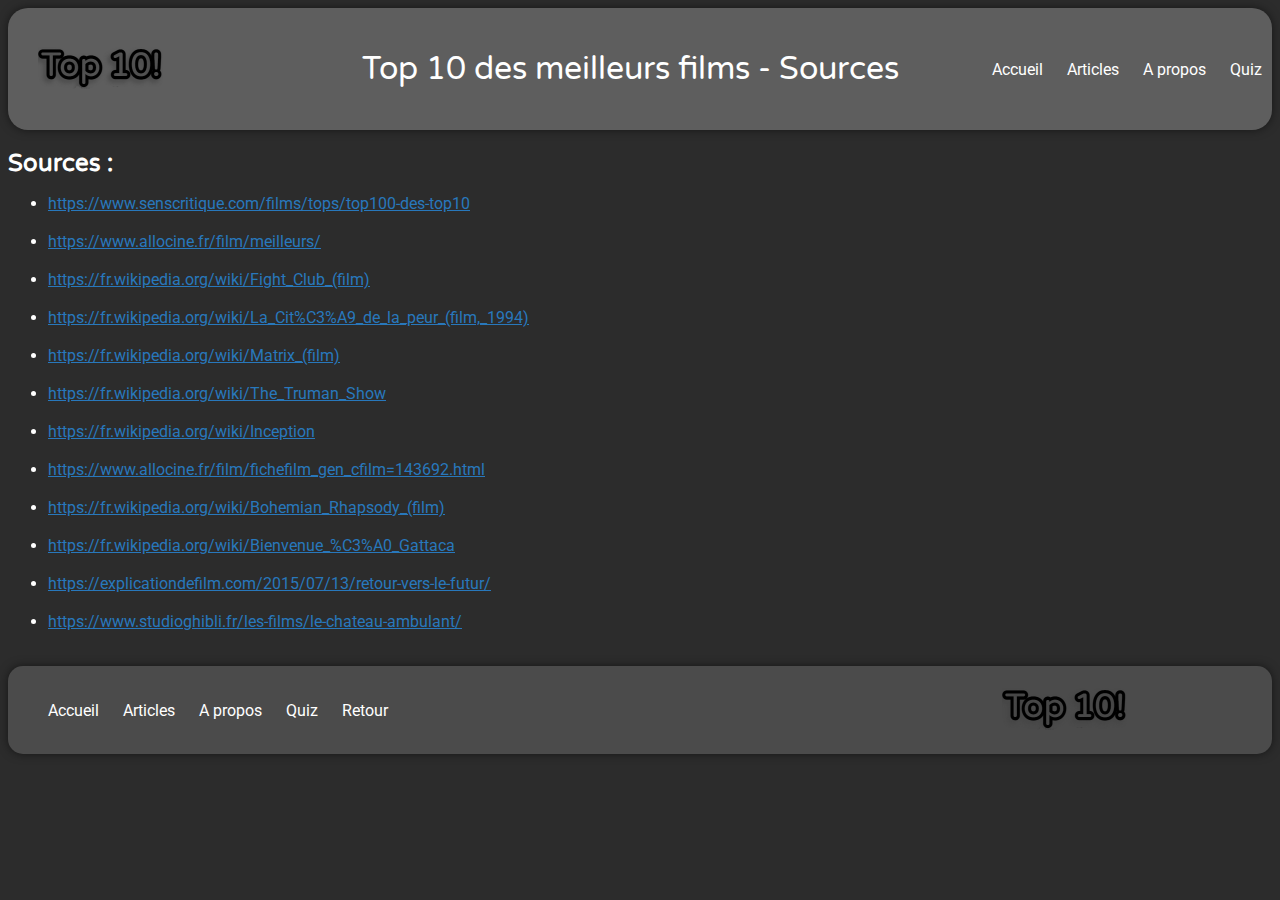
<file: articles/3/sources.html>
<!DOCTYPE html>
<html>

<head>
    <title>Top 10 des meilleurs films - Sources</title>
    <link href="https://fonts.googleapis.com/css2?family=Roboto&family=Varela+Round&display=swap" rel="stylesheet">
    <link rel="stylesheet" href="https://cdnjs.cloudflare.com/ajax/libs/font-awesome/5.15.1/css/all.min.css" integrity="sha512-+4zCK9k+qNFUR5X+cKL9EIR+ZOhtIloNl9GIKS57V1MyNsYpYcUrUeQc9vNfzsWfV28IaLL3i96P9sdNyeRssA==" crossorigin="anonymous" />
    <link rel="icon" type="image/png" href="../../favicon.png">
    <script src="../../scripts/client/top.js" defer></script>
    <link rel="stylesheet" href="style/source_style.css">
</head>
<body>
    <header>
      <a href="../../index.html">
          <img src="../../logo.png" alt="Logo">
      </a>
      <p class="header-text">Top 10 des meilleurs films - Sources</p>
      <nav>
          <a href="../../index.html">Accueil</a>
          <a href="../index.html">Articles</a>
          <a href="../about/index.html">A propos</a>
          <a href="../../quiz/index.html">Quiz</a>
      </nav>
    </header>
      <br>
      <h2>Sources :</h2>
      <ul>
        <li>
          <a href="https://www.senscritique.com/films/tops/top100-des-top10">https://www.senscritique.com/films/tops/top100-des-top10</a>
        </li>
        <br>
        <li>
          <a href="https://www.allocine.fr/film/meilleurs/">https://www.allocine.fr/film/meilleurs/</a>
        </li>
        <br>
        <li>
          <a href="https://fr.wikipedia.org/wiki/Fight_Club_(film)">https://fr.wikipedia.org/wiki/Fight_Club_(film)</a>
        </li>
        <br>
        <li>
          <a href="https://fr.wikipedia.org/wiki/La_Cit%C3%A9_de_la_peur_(film,_1994)">https://fr.wikipedia.org/wiki/La_Cit%C3%A9_de_la_peur_(film,_1994)</a>
        </li>
        <br>
        <li>
          <a href="https://fr.wikipedia.org/wiki/Matrix_(film)">https://fr.wikipedia.org/wiki/Matrix_(film)</a>
        </li>
        <br>
        <li>
          <a href="https://fr.wikipedia.org/wiki/The_Truman_Show">https://fr.wikipedia.org/wiki/The_Truman_Show</a>
        </li>
        <br>
        <li>
          <a href="https://fr.wikipedia.org/wiki/Inception">https://fr.wikipedia.org/wiki/Inception</a>
        </li>
        <br>
        <li>
          <a href="https://www.allocine.fr/film/fichefilm_gen_cfilm=143692.html">https://www.allocine.fr/film/fichefilm_gen_cfilm=143692.html</a>
        </li>
        <br>
        <li>
          <a href="https://fr.wikipedia.org/wiki/Bohemian_Rhapsody_(film)">https://fr.wikipedia.org/wiki/Bohemian_Rhapsody_(film)</a>
        </li>
        <br>
        <li>
          <a href="https://fr.wikipedia.org/wiki/Bienvenue_%C3%A0_Gattaca">https://fr.wikipedia.org/wiki/Bienvenue_%C3%A0_Gattaca</a>
        </li>
        <br>
        <li>
          <a href="https://explicationdefilm.com/2015/07/13/retour-vers-le-futur/">https://explicationdefilm.com/2015/07/13/retour-vers-le-futur/</a>
        </li>
        <br>
        <li>
          <a href="https://www.studioghibli.fr/les-films/le-chateau-ambulant">https://www.studioghibli.fr/les-films/le-chateau-ambulant/</a>
        </li>
      </ul>
      <br>
    <footer>
        <nav>
            <a href="../../index.html">Accueil</a>
            <a href="../index.html">Articles</a>
            <a href="../about/index.html">A propos</a>
            <a href="../../quiz/index.html">Quiz</a>
            <a href="index.html">Retour</a>
        </nav>
        <a href="../../index.html">
            <img src="../../logo.png" alt="Logo">
        </a>
    </footer>
</body>
</html>
</file>
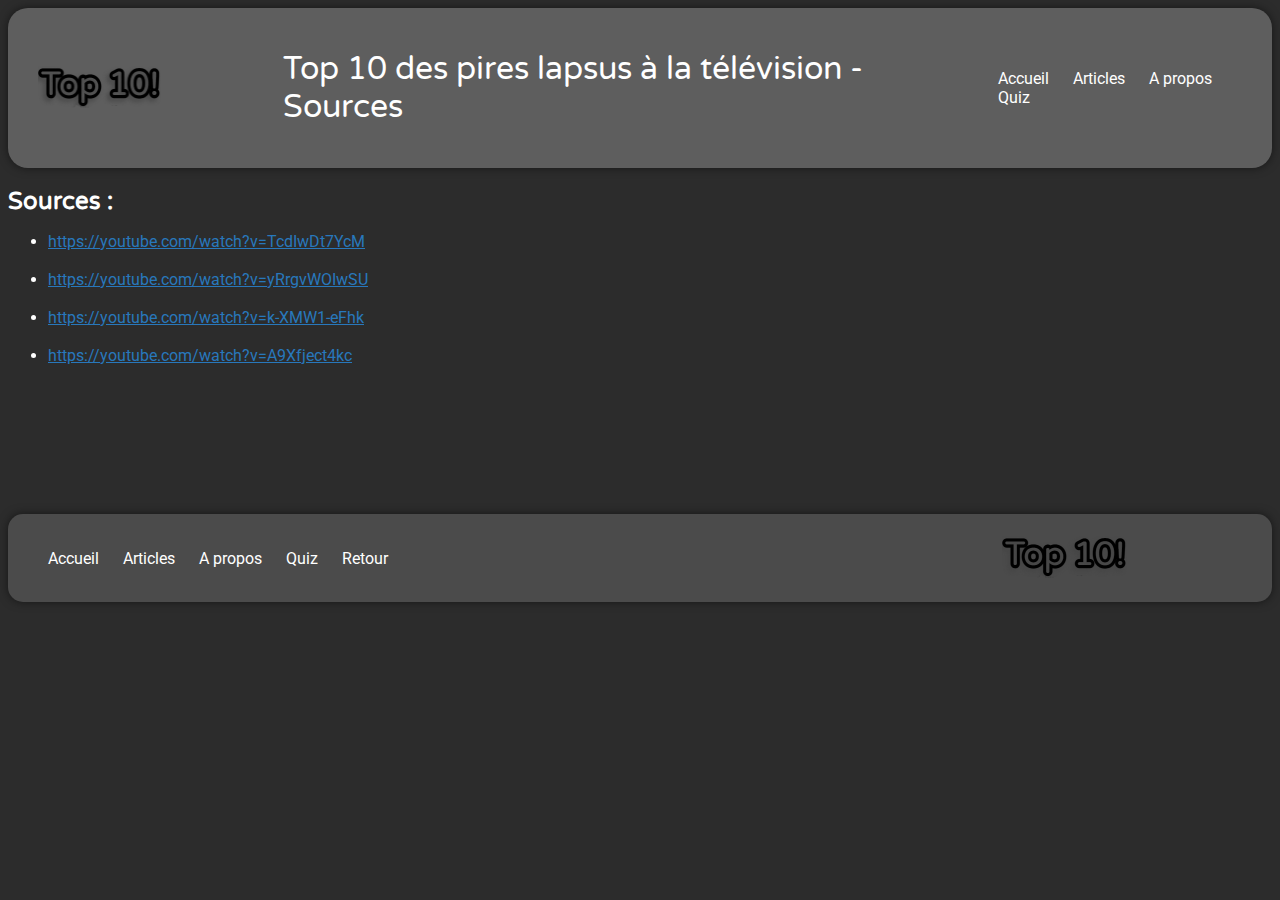
<file: articles/4/sources.html>
<!DOCTYPE html>
<html>

<head>
    <title>Top 10 des pires lapsus à la télévision - Sources</title>
    <link href="https://fonts.googleapis.com/css2?family=Roboto&family=Varela+Round&display=swap" rel="stylesheet">
    <link rel="stylesheet" href="https://cdnjs.cloudflare.com/ajax/libs/font-awesome/5.15.1/css/all.min.css" integrity="sha512-+4zCK9k+qNFUR5X+cKL9EIR+ZOhtIloNl9GIKS57V1MyNsYpYcUrUeQc9vNfzsWfV28IaLL3i96P9sdNyeRssA==" crossorigin="anonymous" />
    <link rel="icon" type="image/png" href="../../favicon.png">
    <script src="../../scripts/client/top.js" defer></script>
    <link rel="stylesheet" href="style/source_style.css">
</head>
<body>
    <header>
      <a href="../../index.html">
          <img src="../../logo.png" alt="Logo">
      </a>
      <p class="header-text">Top 10 des pires lapsus à la télévision - Sources</p>
      <nav>
          <a href="../../index.html">Accueil</a>
          <a href="../index.html">Articles</a>
          <a href="../about/index.html">A propos</a>
          <a href="../../quiz/index.html">Quiz</a>
      </nav>
    </header>
      <br>
      <h2>Sources :</h2>
      <ul>
        <li>
          <a href="https://youtube.com/watch?v=TcdIwDt7YcM">https://youtube.com/watch?v=TcdIwDt7YcM</a>
        </li>
        <br>
        <li>
          <a href="https://youtube.com/watch?v=yRrgvWOIwSU">https://youtube.com/watch?v=yRrgvWOIwSU</a>
        </li>
        <br>
        <li>
          <a href="https://youtube.com/watch?v=k-XMW1-eFhk">https://youtube.com/watch?v=k-XMW1-eFhk</a>
        </li>
        <br>
        <li>
          <a href="https://youtube.com/watch?v=A9Xfject4kc">https://youtube.com/watch?v=A9Xfject4kc</a>
        </li>
      </ul>
      <br><br><br><br><br><br><br>
    <footer>
        <nav>
            <a href="../../index.html">Accueil</a>
            <a href="../index.html">Articles</a>
            <a href="../about/index.html">A propos</a>
            <a href="../../quiz/index.html">Quiz</a>
            <a href="index.html">Retour</a>
        </nav>
        <a href="../../index.html">
            <img src="../../logo.png" alt="Logo">
        </a>
    </footer>
</body>
</html>
</file>
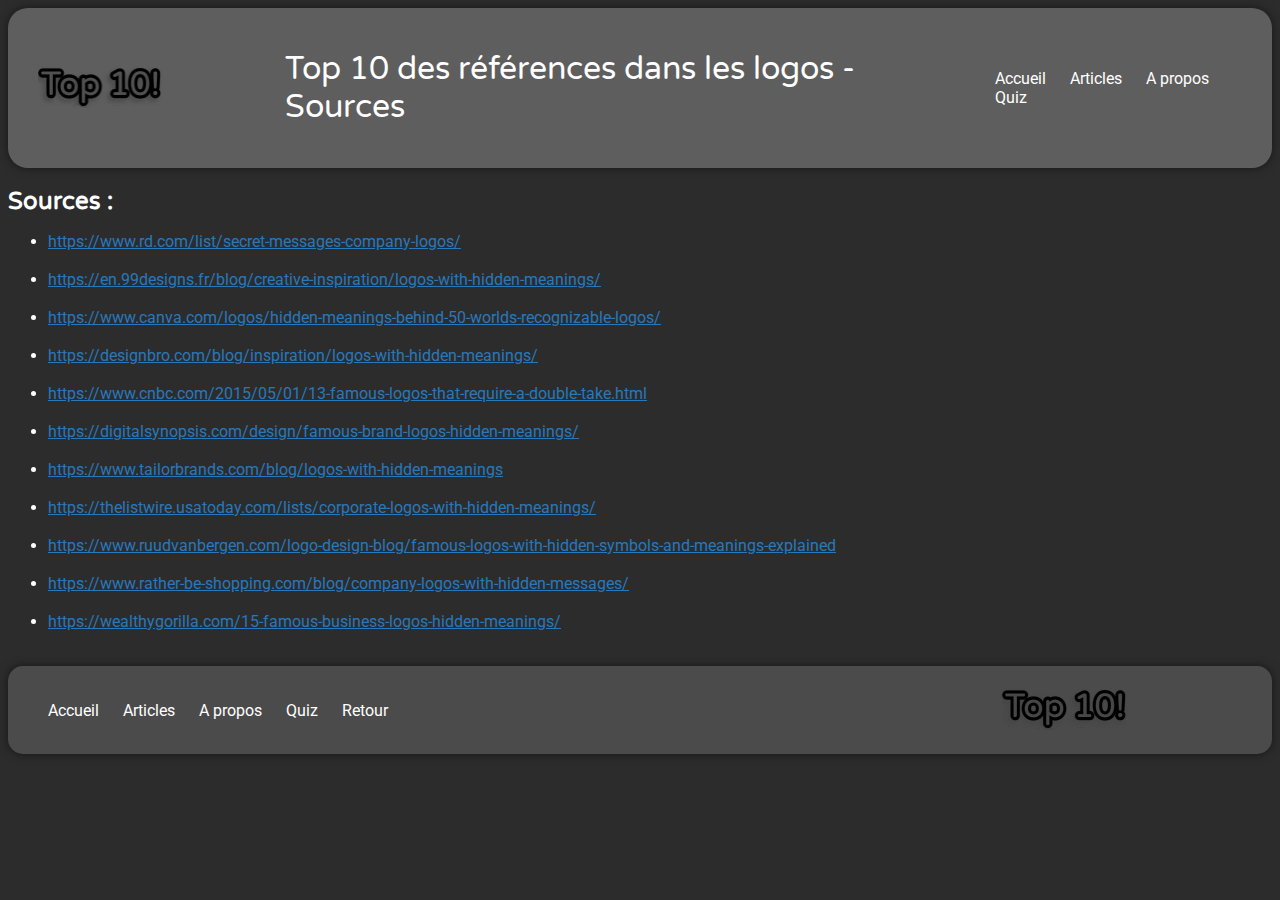
<file: articles/5/sources.html>
<!DOCTYPE html>
<html>

<head>
    <title>Top 10 des références cachées dans les logos - Sources</title>
    <link href="https://fonts.googleapis.com/css2?family=Roboto&family=Varela+Round&display=swap" rel="stylesheet">
    <link rel="stylesheet" href="https://cdnjs.cloudflare.com/ajax/libs/font-awesome/5.15.1/css/all.min.css" integrity="sha512-+4zCK9k+qNFUR5X+cKL9EIR+ZOhtIloNl9GIKS57V1MyNsYpYcUrUeQc9vNfzsWfV28IaLL3i96P9sdNyeRssA==" crossorigin="anonymous" />
    <link rel="icon" type="image/png" href="../../favicon.png">
    <script src="../../scripts/client/top.js" defer></script>
    <link rel="stylesheet" href="style/source_style.css">
</head>
<body>
    <header>
      <a href="../../index.html">
          <img src="../../logo.png" alt="Logo">
      </a>
      <p class="header-text">Top 10 des références dans les logos - Sources</p>
      <nav>
          <a href="../../index.html">Accueil</a>
          <a href="../index.html">Articles</a>
          <a href="../about/index.html">A propos</a>
          <a href="../../quiz/index.html">Quiz</a>
      </nav>
    </header>
      <br>
      <h2>Sources :</h2>
      <ul>
        <li>
          <a href="https://www.rd.com/list/secret-messages-company-logos/">https://www.rd.com/list/secret-messages-company-logos/</a>
        </li>
        <br>
        <li>
          <a href="https://en.99designs.fr/blog/creative-inspiration/logos-with-hidden-meanings/">https://en.99designs.fr/blog/creative-inspiration/logos-with-hidden-meanings/</a>
        </li>
        <br>
        <li>
          <a href="https://www.canva.com/logos/hidden-meanings-behind-50-worlds-recognizable-logos/">https://www.canva.com/logos/hidden-meanings-behind-50-worlds-recognizable-logos/</a>
        </li>
        <br>
        <li>
          <a href="https://designbro.com/blog/inspiration/logos-with-hidden-meanings/">https://designbro.com/blog/inspiration/logos-with-hidden-meanings/</a>
        </li>
        <br>
        <li>
          <a href="https://www.cnbc.com/2015/05/01/13-famous-logos-that-require-a-double-take.html">https://www.cnbc.com/2015/05/01/13-famous-logos-that-require-a-double-take.html</a>
        </li>
        <br>
        <li>
          <a href="https://digitalsynopsis.com/design/famous-brand-logos-hidden-meanings/">https://digitalsynopsis.com/design/famous-brand-logos-hidden-meanings/</a>
        </li>
        <br>
        <li>
          <a href="https://www.tailorbrands.com/blog/logos-with-hidden-meanings">https://www.tailorbrands.com/blog/logos-with-hidden-meanings</a>
        </li>
        <br>
        <li>
          <a href="https://thelistwire.usatoday.com/lists/corporate-logos-with-hidden-meanings/">https://thelistwire.usatoday.com/lists/corporate-logos-with-hidden-meanings/</a>
        </li>
        <br>
        <li>
          <a href="https://www.ruudvanbergen.com/logo-design-blog/famous-logos-with-hidden-symbols-and-meanings-explained">https://www.ruudvanbergen.com/logo-design-blog/famous-logos-with-hidden-symbols-and-meanings-explained</a>
        </li>
        <br>
        <li>
          <a href="https://www.rather-be-shopping.com/blog/company-logos-with-hidden-messages/">https://www.rather-be-shopping.com/blog/company-logos-with-hidden-messages/</a>
        </li>
        <br>
        <li>
          <a href="https://wealthygorilla.com/15-famous-business-logos-hidden-meanings/">https://wealthygorilla.com/15-famous-business-logos-hidden-meanings/</a>
        </li>
      </ul>
      <br>
    <footer>
        <nav>
            <a href="../../index.html">Accueil</a>
            <a href="../index.html">Articles</a>
            <a href="../about/index.html">A propos</a>
            <a href="../../quiz/index.html">Quiz</a>
            <a href="index.html">Retour</a>
        </nav>
        <a href="../../index.html">
            <img src="../../logo.png" alt="Logo">
        </a>
    </footer>
</body>
</html>
</file>
<file: style.css>
/* Add styling here */

body {
    font-family: 'Roboto', sans-serif;
    background-color: #2c2c2c;
    color: #fff;
}

/* header */
header {
    display: flex;
    justify-content: space-between;
    align-items: center;
    padding: 10px;
    background-color: #5e5e5e;
    border-radius: 20px;
    box-shadow: 0 0 10px rgba(0, 0, 0, 0.5);
}

header h1 {
    font-family: 'Varela Round', sans-serif;
    margin: 0;
}

.header-text {
font-family: 'Varela Round', sans-serif;
font-size: 2em;
display: inline-block;
}

header a {
    color: #fff;
    text-decoration: none;
    margin-left: 20px;
}

header img {
    max-width: 50%;
}

/* main */
main {
    display: flex;
    justify-content: center;
    align-items: center;
    height: 80vh;
}

main h2 {
    font-family: 'Varela Round', sans-serif;
    margin: 0;
}

main img {
    max-width: 95%;
    cursor: pointer;
    transition: transform 0.2s ease-in-out;
    border-radius: 10px;
    box-shadow: 0 0 10px rgba(0, 0, 0, 0.5);
}

main img:hover {
    transform: scale(1.05);
}

main p {
    text-align: center;
    margin: 20px 0;
}

.message {
    text-align: center;
    font-family: 'Varela Round', sans-serif;
    height: 450px;
    margin: 0;
    justify-content: center;
}

.img-container {
    position: absolute;
    display: flex;
    flex-direction: column;
    align-items: center;
    justify-content: center;
}

.arrow {
    position: absolute;
    bottom: 10px;
    color: #fff;
    text-decoration: none;
}

.arrow i {
    font-size: 3em;
}

.arrow-left {
    position: absolute;
    right: 600px;
}

.arrow-right {
    position: absolute;
    left: 600px;
}

.animate-right {
  animation: slideRight 0.35s ease-in-out;
}

.animate-left {
  animation: slideLeft 0.35s ease-in-out;
}

@keyframes slideRight {
  from {transform: translateX(0); opacity: 1;}
  to {transform: translateX(100%); opacity: 0;}
}

@keyframes slideLeft {
  from {transform: translateX(0); opacity: 1;}
  to {transform: translateX(-100%); opacity: 0;}
}

.dots-container {
    text-align: center;
    margin-top: 10px;
}

.dot {
    height: 10px;
    width: 10px;
    margin: 0 5px;
    border-radius: 50%;
    background-color: #ccc;
    display: inline-block;
}

.active {
    background-color: #007bff;
}

@media only screen and (max-width: 600px) {
    .arrow {
        font-size: 2em;
    }
}

/* footer */
footer {
    display: flex;
    justify-content: space-between;
    align-items: center;
    padding: 20px;
    background-color: #4b4b4b;
    border-radius: 15px;
    box-shadow: 0 0 10px rgba(0, 0, 0, 0.5);
}

footer a {
    color: #fff;
    text-decoration: none;
    margin-left: 20px;
}

footer img{
    max-width: 50%;
}
</file>
<file: articles/style.css>
/* Add styling here */

body {
    font-family: 'Roboto', sans-serif;
    background-color: #2c2c2c;
    color: #fff;
}

/* header */
header {
    display: flex;
    justify-content: space-between;
    align-items: center;
    padding: 10px;
    background-color: #5e5e5e;
    border-radius: 20px;
    box-shadow: 0 0 10px rgba(0, 0, 0, 0.5);
}

header h1 {
    font-family: 'Varela Round', sans-serif;
    margin: 0;
}

.header-text {
font-family: 'Varela Round', sans-serif;
font-size: 2em;
display: inline-block;
}

header a {
    color: #fff;
    text-decoration: none;
    margin-left: 20px;
}

header img {
    max-width: 50%;
}

/* main */
main {
    display: flex;
    justify-content: center;
    align-items: center;
    height: 80vh;
}

main h2 {
    font-family: 'Varela Round', sans-serif;
    margin: 0;
}

main img {
    max-width: 100%;
}

main p {
    text-align: center;
    margin: 20px 0;
}

.container {
  display: flex;
  flex-wrap: wrap;
}

.card h3 {
  font-size: 18px;
  margin-top: 10px;
  font-family: "Varela Round";
  text-align: center;
}

.card p {
  font-size: 14px;
  color: #999797;
  margin-top: 5px;
  text-align: center;
}

.parent-container {
  display: flex;
  flex-wrap: wrap;
  justify-content: center;
  align-items: center;
}
.card {
  height: auto;
  overflow: hidden;
  width: 50%;
  background-color: #63605f;
  border-radius: 10px;
  padding: 10px;
  margin: 10px;
  transition: background-color 0.3s ease-in-out, transform 0.3s ease-in-out;
  box-shadow: 0 0 10px rgba(0, 0, 0, 0.5);
}
.card:hover {
  cursor: pointer;
  background-color: #736f6e;
  transform: scale(1.05);
}
.card img {
  width: 100%;
  border-top-left-radius: 10px;
  border-top-right-radius: 10px;
  border-bottom-left-radius: 10px;
  border-bottom-right-radius: 10px;
}

#top-button {
    background-color: #cccccc;
    border-radius: 50%;
    width: 50px;
    height: 50px;
    position: fixed;
    bottom: 20px;
    right: 20px;
    transition: all 0.5s;
    display: flex;
    align-items: center;
    justify-content: center;
    transition: background-color 0.2s ease-in-out;
    font-size: 1.5rem;
    transition: transform 0.5s ease-in-out;
    cursor:pointer;
    box-shadow: 0 0 10px rgba(0, 0, 0, 0.5);
}
#top-button.fa.fa-arrow-up{
    font-family: "Font Awesome 5 Free";
    font-weight: 900;
    color: white;
}
#top-button:hover {
    background-color: #999;
    transform: rotate(360deg);
}
#top-button:active {
    background-color: #666;
}

@media only screen and (max-width: 600px) {
    .arrow {
        font-size: 2em;
    }
}

/* footer */
footer {
    display: flex;
    justify-content: space-between;
    align-items: center;
    padding: 20px;
    background-color: #4b4b4b;
    border-radius: 15px;
    box-shadow: 0 0 10px rgba(0, 0, 0, 0.5);
}

footer a {
    color: #fff;
    text-decoration: none;
    margin-left: 20px;
}

footer img {
    max-width: 50%;
}
</file>
<file: quiz/style/style.css>
/* Add styling here */

body {
    font-family: 'Roboto', sans-serif;
    background-color: #2c2c2c;
    color: #fff;
}

/* header */
header {
    display: flex;
    justify-content: space-between;
    align-items: center;
    padding: 10px;
    background-color: #5e5e5e;
    border-radius: 20px;
    box-shadow: 0 0 10px rgba(0, 0, 0, 0.5);
}

header h1 {
    font-family: 'Varela Round', sans-serif;
    margin: 0;
}

.header-text {
font-family: 'Varela Round', sans-serif;
font-size: 2em;
display: inline-block;
}

header a {
    color: #fff;
    text-decoration: none;
    margin-left: 20px;
}

header img {
    max-width: 50%;
}

/* main */
main {
    display: flex;
    justify-content: center;
    align-items: center;
    height: 80vh;
}

h2 {
    font-family: 'Varela Round', sans-serif;
}

main img {
    max-width: 100%;
}

main p {
    text-align: center;
    margin: 20px 0;
}

.text {
    font-family: 'Varela Round', sans-serif;
    text-align: center;
}

.container {
  background-color: #616161;
  padding: 20px;
  border-radius: 20px;
  width: 80%;
  margin: auto;
  margin-top: 50px;
  box-shadow: 0 0 10px rgba(0, 0, 0, 0.5);
}

.container h1, h2, h3 {
  text-align: center;
  margin-bottom: 20px;
  font-family: 'Varela Round', sans-serif;
}

.container input[type="submit"] {
  margin-top: 20px;
  display: block;
  margin-left: auto;
  margin-right: auto;
  background-color: #4CAF50;
  color: white;
  padding: 10px 20px;
  border: none;
  border-radius: 7px;
  cursor: pointer;
  transition: all 0.3s ease-in-out;
}

.container input[type="submit"]:hover {
  background-color: #3e8e41;
  transform: scale(1.2);
  border-radius: 6px;
}

.quiz {
  max-width: 600px;
  margin: 0 auto;
  text-align: left;
}

h2, h3 {
  font-size: 1.5em;
}

.question {
  margin-bottom: 20px;
}

button {
  margin-top: 20px;
}

#top-button {
    background-color: #cccccc;
    border-radius: 50%;
    width: 50px;
    height: 50px;
    position: fixed;
    bottom: 20px;
    right: 20px;
    transition: all 0.5s;
    display: flex;
    align-items: center;
    justify-content: center;
    transition: background-color 0.2s ease-in-out;
    font-size: 1.5rem;
    transition: transform 0.5s ease-in-out;
    cursor:pointer;
    box-shadow: 0 0 10px rgba(0, 0, 0, 0.5);
}
#top-button.fa.fa-arrow-up{
    font-family: "Font Awesome 5 Free";
    font-weight: 900;
    color: white;
}
#top-button:hover {
    background-color: #999;
    transform: rotate(360deg);
}
#top-button:active {
    background-color: #666;
}

@media only screen and (max-width: 600px) {
    .arrow {
        font-size: 2em;
    }
}

/* footer */
footer {
    display: flex;
    justify-content: space-between;
    align-items: center;
    padding: 20px;
    background-color: #4b4b4b;
    border-radius: 15px;
    box-shadow: 0 0 10px rgba(0, 0, 0, 0.5);
}

footer a {
    color: #fff;
    text-decoration: none;
    margin-left: 20px;
}

footer img {
    max-width: 50%;
}
</file>
<file: articles/1/style/style.css>
/* Add styling here */

body {
    font-family: 'Roboto', sans-serif;
    background-color: #2c2c2c;
    color: #fff;
}

/* header */
header {
    display: flex;
    justify-content: space-between;
    align-items: center;
    padding: 10px;
    background-color: #5e5e5e;
    border-radius: 20px;
    box-shadow: 0 0 10px rgba(0, 0, 0, 0.5);
}

header h1 {
    font-family: 'Varela Round', sans-serif;
    margin: 0;
}

.header-text {
    font-family: 'Varela Round', sans-serif;
    font-size: 2em;
    display: inline-block;
}

header a {
    color: #fff;
    text-decoration: none;
    margin-left: 20px;
}

header img {
    max-width: 50%;
}

h2 {
    font-family: 'Varela Round', sans-serif;
    margin: 0;
}

.text {
    font-family: 'Varela Round', sans-serif;
    text-align: center;
}

ol {
    font-family: "Varela Round", sans-serif;
}

img:not(header img):not(footer img) {
    max-width: 100%;
    border-radius: 12px;
    box-shadow: 0 0 10px rgba(0, 0, 0, 0.5);
}

a {
    color: #2878bc
}

#top-button {
    background-color: #cccccc;
    border-radius: 50%;
    width: 50px;
    height: 50px;
    position: fixed;
    bottom: 20px;
    right: 20px;
    transition: all 0.5s;
    display: flex;
    align-items: center;
    justify-content: center;
    transition: background-color 0.2s ease-in-out;
    font-size: 1.5rem;
    transition: transform 0.5s ease-in-out;
    cursor:pointer;
    box-shadow: 0 0 10px rgba(0, 0, 0, 0.5);
}
#top-button.fa.fa-arrow-up{
    font-family: "Font Awesome 5 Free";
    font-weight: 900;
    color: white;
}
#top-button:hover {
    background-color: #999;
    transform: rotate(360deg);
}
#top-button:active {
    background-color: #666;
}

/* footer */
footer {
    display: flex;
    justify-content: space-between;
    align-items: center;
    padding: 20px;
    background-color: #4b4b4b;
    border-radius: 15px;
    box-shadow: 0 0 10px rgba(0, 0, 0, 0.5);
}

footer a {
    color: #fff;
    text-decoration: none;
    margin-left: 20px;
}

footer img {
    max-width: 50%;
}
</file>
<file: articles/2/style/style.css>
/* Add styling here */

body {
    font-family: 'Roboto', sans-serif;
    background-color: #2c2c2c;
    color: #fff;
}

/* header */
header {
    display: flex;
    justify-content: space-between;
    align-items: center;
    padding: 10px;
    background-color: #5e5e5e;
    border-radius: 20px;
    box-shadow: 0 0 10px rgba(0, 0, 0, 0.5);
}

header h1 {
    font-family: 'Varela Round', sans-serif;
    margin: 0;
}

.header-text {
font-family: 'Varela Round', sans-serif;
font-size: 2em;
display: inline-block;
}

header a {
    color: #fff;
    text-decoration: none;
    margin-left: 20px;
}

header img {
    max-width: 50%;
}

h2 {
    font-family: 'Varela Round', sans-serif;
    margin: 0;
}

.text {
    font-family: 'Varela Round', sans-serif;
    text-align: center;
}

ol {
    font-family: "Varela Round", sans-serif;
}

img:not(header img):not(footer img) {
    max-width: 100%;
    border-radius: 12px;
    box-shadow: 0 0 10px rgba(0, 0, 0, 0.5);
}

a {
    color: #2878bc
}

#top-button {
    background-color: #cccccc;
    border-radius: 50%;
    width: 50px;
    height: 50px;
    position: fixed;
    bottom: 20px;
    right: 20px;
    transition: all 0.5s;
    display: flex;
    align-items: center;
    justify-content: center;
    transition: background-color 0.2s ease-in-out;
    font-size: 1.5rem;
    transition: transform 0.5s ease-in-out;
    cursor:pointer;
    box-shadow: 0 0 10px rgba(0, 0, 0, 0.5);
}
#top-button.fa.fa-arrow-up{
    font-family: "Font Awesome 5 Free";
    font-weight: 900;
    color: white;
}
#top-button:hover {
    background-color: #999;
    transform: rotate(360deg);
}
#top-button:active {
    background-color: #666;
}

/* footer */
footer {
    display: flex;
    justify-content: space-between;
    align-items: center;
    padding: 20px;
    background-color: #4b4b4b;
    border-radius: 15px;
    box-shadow: 0 0 10px rgba(0, 0, 0, 0.5);
}

footer a {
    color: #fff;
    text-decoration: none;
    margin-left: 20px;
}

footer img {
    max-width: 50%;
}
</file>
<file: articles/3/style/style.css>
/* Add styling here */

body {
    font-family: 'Roboto', sans-serif;
    background-color: #2c2c2c;
    color: #fff;
}

/* header */
header {
    display: flex;
    justify-content: space-between;
    align-items: center;
    padding: 10px;
    background-color: #5e5e5e;
    border-radius: 20px;
    box-shadow: 0 0 10px rgba(0, 0, 0, 0.5);
}

header h1 {
    font-family: 'Varela Round', sans-serif;
    margin: 0;
}

.header-text {
    font-family: 'Varela Round', sans-serif;
    font-size: 2em;
    display: inline-block;
}

header a {
    color: #fff;
    text-decoration: none;
    margin-left: 20px;
}

header img {
    max-width: 50%;
}

h2 {
    font-family: 'Varela Round', sans-serif;
    margin: 0;
}

.text {
    font-family: 'Varela Round', sans-serif;
    text-align: center;
}

ol {
    font-family: "Varela Round", sans-serif;
}

img:not(header img):not(footer img) {
    max-width: 100%;
    border-radius: 12px;
    box-shadow: 0 0 10px rgba(0, 0, 0, 0.5);
}

a {
    color: #2878bc
}

#top-button {
    background-color: #cccccc;
    border-radius: 50%;
    width: 50px;
    height: 50px;
    position: fixed;
    bottom: 20px;
    right: 20px;
    transition: all 0.5s;
    display: flex;
    align-items: center;
    justify-content: center;
    transition: background-color 0.2s ease-in-out;
    font-size: 1.5rem;
    transition: transform 0.5s ease-in-out;
    cursor:pointer;
    box-shadow: 0 0 10px rgba(0, 0, 0, 0.5);
}
#top-button.fa.fa-arrow-up{
    font-family: "Font Awesome 5 Free";
    font-weight: 900;
    color: white;
}
#top-button:hover {
    background-color: #999;
    transform: rotate(360deg);
}
#top-button:active {
    background-color: #666;
}

/* footer */
footer {
    display: flex;
    justify-content: space-between;
    align-items: center;
    padding: 20px;
    background-color: #4b4b4b;
    border-radius: 15px;
    box-shadow: 0 0 10px rgba(0, 0, 0, 0.5);
}

footer a {
    color: #fff;
    text-decoration: none;
    margin-left: 20px;
}

footer img {
    max-width: 50%;
}
</file>
<file: articles/4/style/style.css>
/* Add styling here */

body {
    font-family: 'Roboto', sans-serif;
    background-color: #2c2c2c;
    color: #fff;
}

/* header */
header {
    display: flex;
    justify-content: space-between;
    align-items: center;
    padding: 10px;
    background-color: #5e5e5e;
    border-radius: 20px;
    box-shadow: 0 0 10px rgba(0, 0, 0, 0.5);
}

header h1 {
    font-family: 'Varela Round', sans-serif;
    margin: 0;
}

.header-text {
    font-family: 'Varela Round', sans-serif;
    font-size: 2em;
    display: inline-block;
}

header a {
    color: #fff;
    text-decoration: none;
    margin-left: 20px;
}

header img {
    max-width: 50%;
}

h2 {
    font-family: 'Varela Round', sans-serif;
    margin: 0;
}

.text {
    font-family: 'Varela Round', sans-serif;
    text-align: center;
}

ol {
    font-family: "Varela Round", sans-serif;
}

img:not(header img):not(footer img) {
    max-width: 100%;
    border-radius: 12px;
    box-shadow: 0 0 10px rgba(0, 0, 0, 0.5);
}

a {
    color: #2878bc
}

.ytplayer {
    border-radius: 12px;
}

#top-button {
    background-color: #cccccc;
    border-radius: 50%;
    width: 50px;
    height: 50px;
    position: fixed;
    bottom: 20px;
    right: 20px;
    transition: all 0.5s;
    display: flex;
    align-items: center;
    justify-content: center;
    transition: background-color 0.2s ease-in-out;
    font-size: 1.5rem;
    transition: transform 0.5s ease-in-out;
    cursor:pointer;
    box-shadow: 0 0 10px rgba(0, 0, 0, 0.5);
}
#top-button.fa.fa-arrow-up{
    font-family: "Font Awesome 5 Free";
    font-weight: 900;
    color: white;
}
#top-button:hover {
    background-color: #999;
    transform: rotate(360deg);
}
#top-button:active {
    background-color: #666;
}

/* footer */
footer {
    display: flex;
    justify-content: space-between;
    align-items: center;
    padding: 20px;
    background-color: #4b4b4b;
    border-radius: 15px;
    box-shadow: 0 0 10px rgba(0, 0, 0, 0.5);
}

footer a {
    color: #fff;
    text-decoration: none;
    margin-left: 20px;
}

footer img {
    max-width: 50%;
}
</file>
<file: articles/5/style/style.css>
/* Add styling here */

body {
    font-family: 'Roboto', sans-serif;
    background-color: #2c2c2c;
    color: #fff;
}

/* header */
header {
    display: flex;
    justify-content: space-between;
    align-items: center;
    padding: 10px;
    background-color: #5e5e5e;
    border-radius: 20px;
    box-shadow: 0 0 10px rgba(0, 0, 0, 0.5);
}

header h1 {
    font-family: 'Varela Round', sans-serif;
    margin: 0;
}

.header-text {
    font-family: 'Varela Round', sans-serif;
    font-size: 2em;
    display: inline-block;
}

header a {
    color: #fff;
    text-decoration: none;
    margin-left: 20px;
}

header img {
    max-width: 50%;
}

h2 {
    font-family: 'Varela Round', sans-serif;
    margin: 0;
}

.text {
    font-family: 'Varela Round', sans-serif;
    text-align: center;
}

ol {
    font-family: "Varela Round", sans-serif;
}

img:not(header img):not(footer img) {
    max-width: 100%;
    border-radius: 12px;
    box-shadow: 0 0 10px rgba(0, 0, 0, 0.5);
}

a {
    color: #2878bc
}

#top-button {
    background-color: #cccccc;
    border-radius: 50%;
    width: 50px;
    height: 50px;
    position: fixed;
    bottom: 20px;
    right: 20px;
    transition: all 0.5s;
    display: flex;
    align-items: center;
    justify-content: center;
    transition: background-color 0.2s ease-in-out;
    font-size: 1.5rem;
    transition: transform 0.5s ease-in-out;
    cursor:pointer;
    box-shadow: 0 0 10px rgba(0, 0, 0, 0.5);
}
#top-button.fa.fa-arrow-up{
    font-family: "Font Awesome 5 Free";
    font-weight: 900;
    color: white;
}
#top-button:hover {
    background-color: #999;
    transform: rotate(360deg);
}
#top-button:active {
    background-color: #666;
}

/* footer */
footer {
    display: flex;
    justify-content: space-between;
    align-items: center;
    padding: 20px;
    background-color: #4b4b4b;
    border-radius: 15px;
    box-shadow: 0 0 10px rgba(0, 0, 0, 0.5);
}

footer a {
    color: #fff;
    text-decoration: none;
    margin-left: 20px;
}

footer img {
    max-width: 50%;
}
</file>
<file: articles/about/style.css>
/* Add styling here */

body {
    font-family: 'Roboto', sans-serif;
    background-color: #2c2c2c;
    color: #fff;
}

/* header */
header {
    display: flex;
    justify-content: space-between;
    align-items: center;
    padding: 10px;
    background-color: #5e5e5e;
    border-radius: 20px;
    box-shadow: 0 0 10px rgba(0, 0, 0, 0.5);
}

header h1 {
    font-family: 'Varela Round', sans-serif;
    margin: 0;
}

.header-text {
font-family: 'Varela Round', sans-serif;
font-size: 2em;
display: inline-block;
}

header a {
    color: #fff;
    text-decoration: none;
    margin-left: 20px;
}

header img {
    max-width: 50%;
}

h2 {
    font-family: 'Varela Round', sans-serif;
    margin: 0;
}

.text {
    font-family: 'Varela Round', sans-serif;
    text-align: center;
}

ol {
    font-family: "Varela Round", sans-serif;
}

img {
    max-width: 100%;
}

a {
    color: #2878bc
}

/* footer */
footer {
    display: flex;
    justify-content: space-between;
    align-items: center;
    padding: 20px;
    background-color: #4b4b4b;
    border-radius: 15px;
    box-shadow: 0 0 10px rgba(0, 0, 0, 0.5);
}

footer a {
    color: #fff;
    text-decoration: none;
    margin-left: 20px;
}

footer img {
    max-width: 50%;
}
</file>
<file: articles/1/style/source_style.css>
/* Add styling here */

body {
    font-family: 'Roboto', sans-serif;
    background-color: #2c2c2c;
    color: #fff;
}

/* header */
header {
    display: flex;
    justify-content: space-between;
    align-items: center;
    padding: 10px;
    background-color: #5e5e5e;
    border-radius: 20px;
    box-shadow: 0 0 10px rgba(0, 0, 0, 0.5);
}

header h1 {
    font-family: 'Varela Round', sans-serif;
    margin: 0;
}

.header-text {
    font-family: 'Varela Round', sans-serif;
    font-size: 2em;
    display: inline-block;
}

header a {
    color: #fff;
    text-decoration: none;
    margin-left: 20px;
}

header img {
    max-width: 50%;
}

h2 {
    font-family: 'Varela Round', sans-serif;
    margin: 0;
}

.text {
    font-family: 'Varela Round', sans-serif;
    text-align: center;
}

ol {
    font-family: "Varela Round", sans-serif;
}

img {
    max-width: 100%;
}

a {
    color: #2878bc
}

/* footer */
footer {
    display: flex;
    justify-content: space-between;
    align-items: center;
    padding: 20px;
    background-color: #4b4b4b;
    border-radius: 15px;
    box-shadow: 0 0 10px rgba(0, 0, 0, 0.5);
}

footer a {
    color: #fff;
    text-decoration: none;
    margin-left: 20px;
}

footer img {
    max-width: 50%;
}
</file>
<file: articles/2/style/source_style.css>
/* Add styling here */

body {
    font-family: 'Roboto', sans-serif;
    background-color: #2c2c2c;
    color: #fff;
}

/* header */
header {
    display: flex;
    justify-content: space-between;
    align-items: center;
    padding: 10px;
    background-color: #5e5e5e;
    border-radius: 20px;
    box-shadow: 0 0 10px rgba(0, 0, 0, 0.5);
}

header h1 {
    font-family: 'Varela Round', sans-serif;
    margin: 0;
}

.header-text {
    font-family: 'Varela Round', sans-serif;
    font-size: 2em;
    display: inline-block;
}

header a {
    color: #fff;
    text-decoration: none;
    margin-left: 20px;
}

header img {
    max-width: 50%;
}

h2 {
    font-family: 'Varela Round', sans-serif;
    margin: 0;
}

.text {
    font-family: 'Varela Round', sans-serif;
    text-align: center;
}

ol {
    font-family: "Varela Round", sans-serif;
}

img {
    max-width: 100%;
}

a {
    color: #2878bc
}

/* footer */
footer {
    display: flex;
    justify-content: space-between;
    align-items: center;
    padding: 20px;
    background-color: #4b4b4b;
    border-radius: 15px;
    box-shadow: 0 0 10px rgba(0, 0, 0, 0.5);
}

footer a {
    color: #fff;
    text-decoration: none;
    margin-left: 20px;
}

footer img {
    max-width: 50%;
}
</file>
<file: articles/3/style/source_style.css>
/* Add styling here */

body {
    font-family: 'Roboto', sans-serif;
    background-color: #2c2c2c;
    color: #fff;
}

/* header */
header {
    display: flex;
    justify-content: space-between;
    align-items: center;
    padding: 10px;
    background-color: #5e5e5e;
    border-radius: 20px;
    box-shadow: 0 0 10px rgba(0, 0, 0, 0.5);
}

header h1 {
    font-family: 'Varela Round', sans-serif;
    margin: 0;
}

.header-text {
    font-family: 'Varela Round', sans-serif;
    font-size: 2em;
    display: inline-block;
}

header a {
    color: #fff;
    text-decoration: none;
    margin-left: 20px;
}

header img {
    max-width: 50%;
}

h2 {
    font-family: 'Varela Round', sans-serif;
    margin: 0;
}

.text {
    font-family: 'Varela Round', sans-serif;
    text-align: center;
}

ol {
    font-family: "Varela Round", sans-serif;
}

img {
    max-width: 100%;
}

a {
    color: #2878bc
}

/* footer */
footer {
    display: flex;
    justify-content: space-between;
    align-items: center;
    padding: 20px;
    background-color: #4b4b4b;
    border-radius: 15px;
    box-shadow: 0 0 10px rgba(0, 0, 0, 0.5);
}

footer a {
    color: #fff;
    text-decoration: none;
    margin-left: 20px;
}

footer img {
    max-width: 50%;
}
</file>
<file: articles/4/style/source_style.css>
/* Add styling here */

body {
    font-family: 'Roboto', sans-serif;
    background-color: #2c2c2c;
    color: #fff;
}

/* header */
header {
    display: flex;
    justify-content: space-between;
    align-items: center;
    padding: 10px;
    background-color: #5e5e5e;
    border-radius: 20px;
    box-shadow: 0 0 10px rgba(0, 0, 0, 0.5);
}

header h1 {
    font-family: 'Varela Round', sans-serif;
    margin: 0;
}

.header-text {
    font-family: 'Varela Round', sans-serif;
    font-size: 2em;
    display: inline-block;
}

header a {
    color: #fff;
    text-decoration: none;
    margin-left: 20px;
}

header img {
    max-width: 50%;
}

h2 {
    font-family: 'Varela Round', sans-serif;
    margin: 0;
}

.text {
    font-family: 'Varela Round', sans-serif;
    text-align: center;
}

ol {
    font-family: "Varela Round", sans-serif;
}

img {
    max-width: 100%;
}

a {
    color: #2878bc
}

/* footer */
footer {
    display: flex;
    justify-content: space-between;
    align-items: center;
    padding: 20px;
    background-color: #4b4b4b;
    border-radius: 15px;
    box-shadow: 0 0 10px rgba(0, 0, 0, 0.5);
}

footer a {
    color: #fff;
    text-decoration: none;
    margin-left: 20px;
}

footer img {
    max-width: 50%;
}
</file>
<file: articles/5/style/source_style.css>
/* Add styling here */

body {
    font-family: 'Roboto', sans-serif;
    background-color: #2c2c2c;
    color: #fff;
}

/* header */
header {
    display: flex;
    justify-content: space-between;
    align-items: center;
    padding: 10px;
    background-color: #5e5e5e;
    border-radius: 20px;
    box-shadow: 0 0 10px rgba(0, 0, 0, 0.5);
}

header h1 {
    font-family: 'Varela Round', sans-serif;
    margin: 0;
}

.header-text {
    font-family: 'Varela Round', sans-serif;
    font-size: 2em;
    display: inline-block;
}

header a {
    color: #fff;
    text-decoration: none;
    margin-left: 20px;
}

header img {
    max-width: 50%;
}

h2 {
    font-family: 'Varela Round', sans-serif;
    margin: 0;
}

.text {
    font-family: 'Varela Round', sans-serif;
    text-align: center;
}

ol {
    font-family: "Varela Round", sans-serif;
}

img {
    max-width: 100%;
}

a {
    color: #2878bc
}

/* footer */
footer {
    display: flex;
    justify-content: space-between;
    align-items: center;
    padding: 20px;
    background-color: #4b4b4b;
    border-radius: 15px;
    box-shadow: 0 0 10px rgba(0, 0, 0, 0.5);
}

footer a {
    color: #fff;
    text-decoration: none;
    margin-left: 20px;
}

footer img {
    max-width: 50%;
}
</file>
